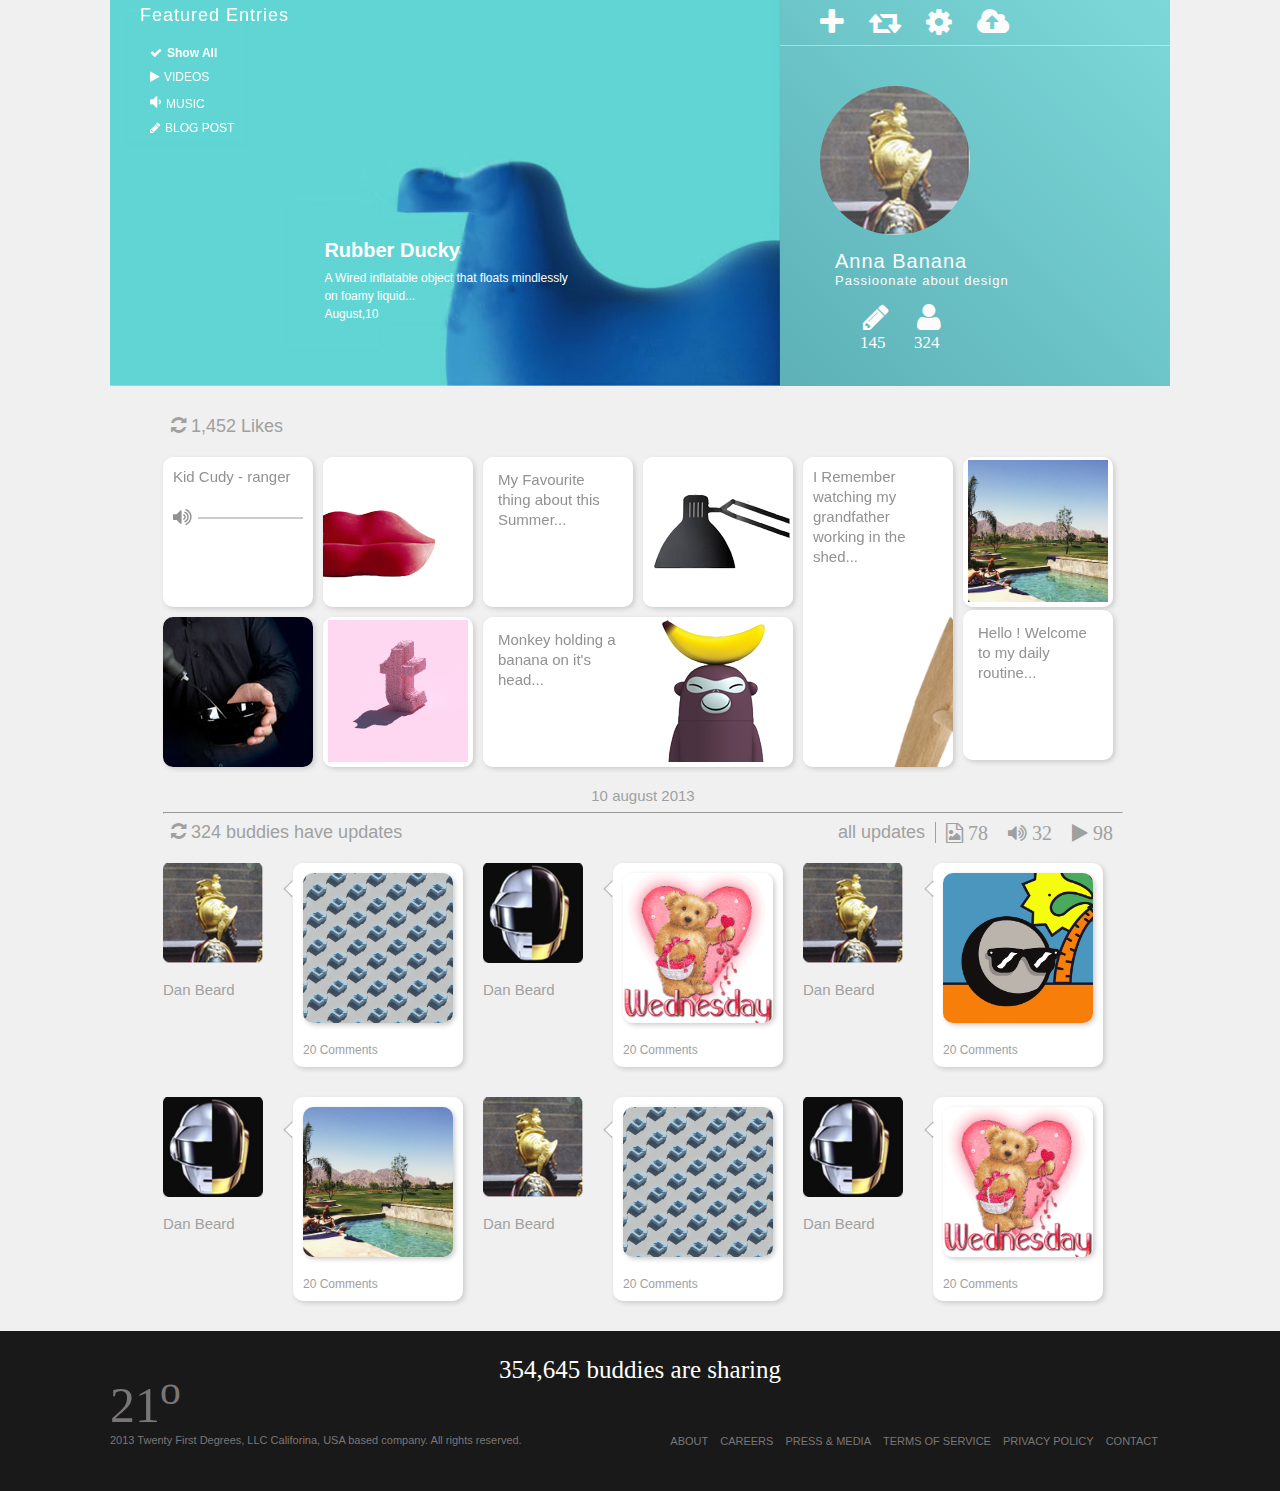
<file: index.html>
<!DOCTYPE html PUBLIC "-//W3C//DTD XHTML 1.0 Transitional//EN" "http://www.w3.org/TR/xhtml1/DTD/xhtml1-transitional.dtd">
<html xmlns="http://www.w3.org/1999/xhtml">
<head>
<meta http-equiv="Content-Type" content="text/html; charset=utf-8" />
<title>21-Degrees-bigger2</title>
<link rel="stylesheet" href="css/flexslider.css" type="text/css" />
<!-- STYLES -->
<link rel="stylesheet" type="text/css" href="css/flexslider.css" media="screen" />
<link rel="stylesheet" type="text/css" href="css/style1.css" />
<link rel="stylesheet" type="text/css" href="css/960.css" />
<link rel="stylesheet" type="text/css" href="css/1000.css" media="only screen and (min-width: 768px) and (max-width: 1000px)" />
<link rel="stylesheet" type="text/css" href="css/767.css" media="only screen and (min-width: 480px) and (max-width: 767px)" />
<link rel="stylesheet" type="text/css" href="css/479.css" media="only screen and (min-width: 200px) and (max-width: 479px)" />
<link href='http://fonts.googleapis.com/css?family=Merriweather+Sans:400,300,700,800' rel='stylesheet' type='text/css'>
<link rel="stylesheet" type="text/css" href="css/font-awesome.css" />
<link rel="stylesheet" type="text/css" href="css/font-awesome.min.css" />
<!--[if lt IE 9]> <script type="text/javascript" src="js/customM.js"></script> <![endif]-->
<style type="text/css">
@charset "UTF-8";
[ng\:cloak], [ng-cloak], [data-ng-cloak], [x-ng-cloak], .ng-cloak, .x-ng-cloak, .ng-hide {
display:none !important;
}
ng\:form {
	display:block;
}
.ng-animate-block-transitions {
	transition:0s all!important;
	-webkit-transition:0s all!important;
}
</style>
<link rel="stylesheet" media="screen" href="grid/css/archive.css?_v=07929421cab231b7c29f983eda4238ab">
<script src="grid/js/rapid-3.18.1.js"></script>
<script src="grid/js/quant.js"></script>
<script src="grid/js/index.js"></script>
<script src="grid/js/polyfills.js"></script>
<script src="grid/js/archive.js"></script>
<script>
            var l10n_str = l10n_str || {},
            just_clicked_browse_months = false,
            is_mobile = RegExp(" Mobile/").test(navigator.userAgent);
        </script>
<!--[if lt IE 9]><script>
              document.createElement('header');
              document.createElement('nav');
              document.createElement('section');
              document.createElement('article');
              document.createElement('aside');
              document.createElement('footer');
           </script><![endif]-->
<script src="grid/js/opt_content.js"></script>
<link rel="stylesheet" href="grid/css/main.css?v=13.1.4.93">
<style type="text/css">
.foforever {
	display:block!important;
}
</style>
<style type="text/css">
.foforever {
	display:block!important;
}
</style>
<style type="text/css">
.n37solr {
	display:inline !important;
	list-style:none;
	text-align:left;
	float:none;
	padding:0;
	margin:0;
	border:1px solid transparent;
	border-bottom:1px solid;
	text-decoration:underline;
	color:#009900 !important;
	font-weight:normal;
	cursor:pointer;
}
</style>
<style type="text/css">
.r6q6xe {
	padding:0 !important;
	margin:0 !important;
	display:block;
	xwidth:400px;
	xheight:200px;
	z-index:2000000000;
	text-decoration:none !important;
}
</style>
</head>
<body>
<!--- Body Wrapper Start --->
<div class="bodywrapper">
  <div class="controller">
    <section id="slider">
      <div class="container">
        <div class="main-slider">
          <div class="badg">
            <p>Featured Entries</p>
            <ul>
              <li><i class="fa fa-check"></i><strong>Show All</strong></li>
              <li><i class="fa fa-play"></i>VIDEOS</li>
              <li><i class="fa fa-volume-down"></i>MUSIC</li>
              <li><i class="fa fa-pencil"></i>BLOG POST</li>
            </ul>
          </div>
          <div class="flexslider">
            <ul class="slides">
              <li> <img src="images/banner1.jpg"/>
                <p class="flex-caption"><strong>Rubber Ducky</strong> A Wired inflatable object that floats mindlessly on foamy liquid...<br />
                  <span>August,10</span> </p>
              </li>
              <li> <img src="images/banner2.jpg" />
                <p class="flex-caption"><strong>Rubber Ducky</strong> A Wired inflatable object that floats mindlessly on foamy liquid...<br />
                  <span>August,10</span> </p>
              </li>
              <li> <img src="images/banner1.jpg" />
                <p class="flex-caption"><strong>Rubber Ducky</strong> A Wired inflatable object that floats mindlessly on foamy solid...<br />
                  <span>August,10</span> </p>
              </li>
            </ul>
          </div>
        </div>
        <div class="slider2">
          <ul>
            <li><i class="fa fa-plus"></i></li>
            <li><i class="fa fa-retweet"></i></li>
            <li><i class="fa fa-cog"></i></li>
            <li><i class="fa fa-cloud-upload"></i></li>
          </ul>
          <div class="clear"></div>
          <div class="line"></div>
          <div class="profile_desc"> <img src="images/profile_pic1.jpg" />
            <p>Anna Banana <span>Passioonate about design</span></p>
            <ul>
              <li><i class="fa fa-pencil"></i><span>145</span></li>
              <li><i class="fa fa-user"></i><span>324</span></li>
            </ul>
          </div>
        </div>
      </div>
    </section>
    <div id="content" class="l-content">
      <!-- START CONTENT -->
      <header class="heading" style="">
        <h3 class="post_count"><i class="fa fa-refresh"></i>1,452 Likes</h3>
      </header>
      <section id="posts_201407" class="posts masonry" style="position: relative;">
        <div class="post post_micro is_photo has_hover">
          <div class="post_content" style="height:150px">
            <div class="post_content_inner">
              <p>Kid Cudy - ranger</p>
              <p><i class="fa fa-volume-up audio"></i><div class="audio_line"></div></p>
            </div>
          </div>
          <div class="post_glass post_micro_glass"><a target="_blank" class="hover" title="" href="#">
            <div class="hover_inner">
            	<span class="post_date"><i class="fa fa-heart fill_color"></i><strong>145</strong></span>
            </div>
            <div class="edit_del">
                <div class="edit"><i class="fa fa-pencil"></i></div>
                <div class="delete"><i class="fa fa-trash-o"></i></div>
            </div>
            <div class="hover_tags">
            	<span class="tags">18 Comments</span>
            </div>
            </a></div>
        </div>
        
        
        <div class="post post_micro is_photo has_hover" style="top: 10px; background:#fff">
          <div class="post_content">
            <div class="post_content_inner">
              <div class="post_thumbnail_container has_imageurl" style="height: 150px; width: 150px; background-image: url(images/5.jpg);" data-imageurl="images/5.jpg"></div>
            </div>
          </div>
          <div class="post_glass post_micro_glass"><a target="_blank" class="hover" title="" href="#">
            <div class="hover_inner">
            	<span class="post_date"><i class="fa fa-heart fill_color"></i><strong>145</strong></span>
            </div>
            <div class="edit_del">
                <div class="edit"><i class="fa fa-pencil"></i></div>
                <div class="delete"><i class="fa fa-trash-o"></i></div>
            </div>
            <div class="hover_tags">
            	<span class="tags">18 Comments</span>
            </div>
            </a></div>
        </div>
        
        
        <div class="post post_micro is_photo has_hover" data-is-animated="1" style="position: absolute; top: 0px; left: 160px;">
          <div class="post_content">
            <div class="post_content_inner">
              <div class="post_thumbnail_container has_imageurl" style="height: 150px; width: 150px; background-image: url(images/2.png);" data-imageurl="images/2.png"></div>
            </div>
          </div>
          <div class="post_glass post_micro_glass"><a target="_blank" class="hover" title="" href="#">
            <div class="hover_inner"><span class="post_date"><i class="fa fa-heart-o"></i><strong>231</strong></span></div>
            <div class="edit_del">
                <div class="edit"><i class="fa fa-pencil"></i></div>
                <div class="delete"><i class="fa fa-trash-o"></i></div>
            </div>
            <div class="hover_tags">
            	<span class="tags">ADD COMMENT</span>
            </div>
            </a></div>
        </div>
        
        
        <div class="post post_micro has_hover" style="position: absolute; top: 0px; left: 320px;">
          <div class="post_content">
            <div class="post_content_inner">
              <p>My Favourite thing about this Summer...</p>
            </div>
          </div>
          <div class="post_glass post_micro_glass"><a target="_blank" class="hover" title="" href="#">
            <div class="hover_inner"><span class="post_date"><i class="fa fa-heart fill_color"></i><strong><i class="fa fa-plus"></i></strong></span></div>
            <div class="edit_del">
                <div class="edit"><i class="fa fa-pencil"></i></div>
                <div class="delete"><i class="fa fa-trash-o"></i></div>
            </div>
            <div class="hover_tags">
            	<span class="tags">18 Comments</span>
            </div>
            </a></div>
        </div>
        
        
        <div class="post post_micro is_photo has_hover" style="position: absolute; top: 0px; left: 480px;">
          <div class="post_content">
            <div class="post_content_inner">
              <div class="post_thumbnail_container has_imageurl" style="height: 150px; width: 150px; background-image: url(images/7.png);" data-imageurl="images/7.png"></div>
            </div>
          </div>
          <div class="post_glass post_micro_glass"><a target="_blank" class="hover" title="" href="#">
            <div class="hover_inner"><span class="post_date"><i class="fa fa-heart fill_color"></i><strong>145</strong></span></div>
            <div class="edit_del">
                <div class="edit"><i class="fa fa-pencil"></i></div>
                <div class="delete"><i class="fa fa-trash-o"></i></div>
            </div>
            <div class="hover_tags">
            	<span class="tags">18 Comments</span>
            </div>
            </a></div>
        </div>
        
        
        <div class="post post_micro is_photo has_hover" style="position: absolute; top: 0px; left: 640px; height:310px; background:#fff">
          <div class="post_content">
            <div class="post_content_inner">
              <p>
              	I Remember watching my grandfather working in the shed...
              </p>
              <div class="post_thumbnail_container has_imageurl" style="height: 150px; width: 150px; margin-top:40px; background-image: url(images/4.png);" data-imageurl="images/4.png"></div>
            </div>
          </div>
          <div class="post_glass post_micro_glass"><a target="_blank" class="hover" title="" href="#">
            <div class="hover_inner"><span class="post_date"><i class="fa fa-heart-o"></i><strong><i class="fa fa-plus"></i></strong></span></div>
            <div class="edit_del">
                <div class="edit"><i class="fa fa-pencil"></i></div>
                <div class="delete"><i class="fa fa-trash-o"></i></div>
            </div>
            <div class="hover_tags">
            	<span class="tags">18 Comments</span>
            </div>
            </a></div>
        </div>
        
        
        <div class="post post_micro has_hover" style="position: absolute; top: 0px; left: 800px;">
          <div class="post_content">
            <div class="post_content_inner">
              <div class="post_thumbnail_container has_imageurl" style="height: 150px; width: 150px; background-image: url(images/4.jpg);" data-imageurl="images/4.jpg"></div>
            </div>
          </div>
          <div class="post_glass post_micro_glass"><a target="_blank" class="hover" title="" href="#">
            <div class="hover_inner"><span class="post_date"><i class="fa fa-heart-o"></i><strong>52</strong></span></div>
            <div class="edit_del">
                <div class="edit"><i class="fa fa-pencil"></i></div>
                <div class="delete"><i class="fa fa-trash-o"></i></div>
            </div>
            <div class="hover_tags">
            	<span class="tags">ADD COMMENT</span>
            </div>
            </a></div>
        </div>
        
        
        <div class="post post_micro has_hover" style="position: absolute; top: 153px; left: 800px;">
          <div class="post_content">
            <div class="post_content_inner">
             <p>
             	Hello ! Welcome to my daily routine...
             </p>
            </div>
          </div>
          <div class="post_glass post_micro_glass"><a target="_blank" class="hover" title="" href="#">
            <div class="hover_inner"><span class="post_date"><i class="fa fa-heart fill_color"></i><strong>94</strong></span></div>
            <div class="edit_del">
                <div class="edit"><i class="fa fa-pencil"></i></div>
                <div class="delete"><i class="fa fa-trash-o"></i></div>
            </div>
            <div class="hover_tags">
            	<span class="tags">18 Comments</span>
            </div>
            </a></div>
        </div>
        
        
        <div class="post post_micro has_hover" style="position: absolute; top: 160px; left: 160px;">
          <div class="post_content">
            <div class="post_content_inner">
              <div class="post_thumbnail_container has_imageurl" style="height: 149px; width: 150px; background-image: url(images/5.gif);" data-imageurl="images/5.gif"></div>
            </div>
          </div>
          <div class="post_glass post_micro_glass"><a target="_blank" class="hover" title="" href="#">
            <div class="hover_inner"><span class="post_date"><i class="fa fa-heart-o"></i><strong>158</strong></span></div>
            <div class="edit_del">
                <div class="edit"><i class="fa fa-pencil"></i></div>
                <div class="delete"><i class="fa fa-trash-o"></i></div>
            </div>
            <div class="hover_tags">
            	<span class="tags">ADD COMMENT</span>
            </div>
            </a></div>
        </div>
        
        
        <div class="post post_micro has_hover" style="position: absolute; top: 160px; left: 320px; width:310px">
          <div class="post_content">
            <div class="post_content_inner">
            	<p class="text">
                	Monkey holding a banana on it's head...
                </p>
              <div class="post_thumbnail_container has_imageurl" style="height: 150px; width: 150px; float:right; background-image: url(images/6.png);" data-imageurl="images/6.png"></div>
            </div>
          </div>
          <div class="post_glass post_micro_glass"><a target="_blank" class="hover" title="" href="#">
            <div class="hover_inner"><span class="post_date"><i class="fa fa-heart-o"></i><strong>78</strong></span></div>
            <div class="edit_del1">
                <div class="edit1"><i class="fa fa-pencil"></i></div>
                <div class="delete1"><i class="fa fa-trash-o"></i></div>
            </div>
            <div class="hover_tags">
            	<span class="tags">18 Comments</span>
            </div>
            </a></div>
        </div>
        
      </section>
      
      <!----------------  Section Ends  ------------------->
      
      <header class="heading">
        <p>10 august 2013</p>
        <hr />
        <div>
          <h3 class="post_count"><i class="fa fa-refresh"></i>324 buddies have updates</h3>
          <span class="video"><i class="fa fa-play"></i>98</span> <span class="voice"><i class="fa fa-volume-up"></i>32</span> <span class="noofimages"><i class="fa fa-file-image-o"></i>78</span> <span class="upadate">all updates</span> </div>
      </header>
      <section id="posts_201407" class="posts masonry" style="position: relative; height: 320px;">
        <div>
          <div class="profile_pic"> <img src="images/profile_pic1.jpg" /><br />
            <br />
            <span>Dan Beard</span> </div>
          <div class="leftarrow"></div>
          <div class="month_div">
            <div class="post post_micro is_photo has_hover">
              <div class="post_content">
                <div class="post_content_inner">
                  <div class="post_thumbnail_container has_imageurl" style="height: 150px; width: 150px; background-image: url(images/3.gif);" data-imageurl="images/3.gif"></div>
                </div>
              </div>
              <div class="post_glass post_micro_glass"><a target="_blank" class="hover" title="" href="#">
                <div class="hover_inner"><span class="post_date"><i class="fa fa-heart-o"></i><strong>45</strong></span></div>
                <div class="hover_tags"></div>
                </a></div>
            </div>
          			<p class="comment">20 Comments</p>
          </div>
        </div>
        <div>
        
        
          <div class="profile_pic"> <img src="images/profile_pic2.jpg" /><br />
            <br />
            <span>Dan Beard</span> </div>
            <div class="leftarrow1"></div>
          <div class="month_div">
            <div class="post post_micro is_photo has_hover">
              <div class="post_content">
                <div class="post_content_inner">
                  <div class="post_thumbnail_container has_imageurl" style="height: 150px; width: 150px; background-image: url(images/2.gif);" data-imageurl="images/2.gif"></div>
                </div>
              </div>
              <div class="post_glass post_micro_glass"><a target="_blank" class="hover" title="" href="#">
                <div class="hover_inner"><span class="post_date"><i class="fa fa-heart-o"></i><strong>45</strong></span></div>
                <div class="hover_tags"></div>
                </a></div>
            </div>
            	<p class="comment">20 Comments</p>
          </div>
        </div>
        <div>
        
        
          <div class="profile_pic"> <img src="images/profile_pic1.jpg" /><br />
            <br />
            <span>Dan Beard</span> </div>
            <div class="leftarrow2"></div>
          <div class="month_div">
            <div class="post post_micro is_photo has_hover">
              <div class="post_content">
                <div class="post_content_inner">
                  <div class="post_thumbnail_container has_imageurl" style="height: 150px; width: 150px; background-image: url(images/4.gif);" data-imageurl="images/4.gif"></div>
                </div>
              </div>
              <div class="post_glass post_micro_glass"><a target="_blank" class="hover" title="" href="#">
                <div class="hover_inner"><span class="post_date"><i class="fa fa-heart-o"></i><strong>45</strong></span></div>
                <div class="hover_tags"></div>
                </a></div>
            </div>
            	<p class="comment">20 Comments</p>
          </div>
        </div>
        <div>
        
        
          <div class="profile_pic"> <img src="images/profile_pic2.jpg" /><br />
            <br />
            <span>Dan Beard</span> </div>
            <div class="leftarrow3"></div>
          <div class="month_div">
            <div class="post post_micro is_photo has_hover">
              <div class="post_content">
                <div class="post_content_inner">
                  <div class="post_thumbnail_container has_imageurl" style="height: 150px; width: 150px; background-image: url(images/4.jpg);" data-imageurl="images/4.jpg"></div>
                </div>
              </div>
              <div class="post_glass post_micro_glass"><a target="_blank" class="hover" title="" href="#">
                <div class="hover_inner"><span class="post_date"><i class="fa fa-heart-o"></i><strong>45</strong></span></div>
                <div class="hover_tags"></div>
                </a></div>
            </div>
            	<p class="comment">20 Comments</p>
          </div>
        </div>
        <div>
        
        
          <div class="profile_pic"> <img src="images/profile_pic1.jpg" /><br />
            <br />
            <span>Dan Beard</span> </div>
            <div class="leftarrow4"></div>
          <div class="month_div">
            <div class="post post_micro is_photo has_hover">
              <div class="post_content">
                <div class="post_content_inner">
                  <div class="post_thumbnail_container has_imageurl" style="height: 150px; width: 150px; background-image: url(images/3.gif);" data-imageurl="images/3.gif"></div>
                </div>
              </div>
              <div class="post_glass post_micro_glass"><a target="_blank" class="hover" title="" href="#">
                <div class="hover_inner"><span class="post_date"><i class="fa fa-heart-o"></i><strong>45</strong></span></div>
                <div class="hover_tags"></div>
                </a></div>
            </div>
            	<p class="comment">20 Comments</p>
          </div>
        </div>
        <div>
        
        
          <div class="profile_pic"> <img src="images/profile_pic2.jpg" /><br />
            <br />
            <span>Dan Beard</span> </div>
            <div class="leftarrow5"></div>
          <div class="month_div">
            <div class="post post_micro is_photo has_hover">
              <div class="post_content">
                <div class="post_content_inner">
                  <div class="post_thumbnail_container has_imageurl" style="height: 150px; width: 150px; background-image: url(images/2.gif);" data-imageurl="images/2.gif"></div>
                </div>
              </div>
              <div class="post_glass post_micro_glass"><a target="_blank" class="hover" title="" href="#">
                <div class="hover_inner"><span class="post_date"><i class="fa fa-heart-o"></i><strong>45</strong></span></div>
                <div class="hover_tags"></div>
                </a></div>
            </div>
            	<p class="comment">20 Comments</p>
            </div>
          </div>
        </div>
       
      </section>
    </div>
  </div>
  <div class="clear"></div>
  <div class="footerWrapper">
    <div class="footer_top">
      <div class="controller">
        <div class="close"> <i class="fa fa-times-circle close_div"></i> </div>
        <h1>354,645 buddies are sharing</h1>
        <div class="button">
          <input type="button" class="login" value="Log in" />
          <input type="button" class="signup" value="Sign Up" />
        </div>
        <script src="http://code.jquery.com/jquery-1.10.2.js"></script>
        <script type="text/javascript">
		 	$(".close").hide();
			$(".button").hide();
		 	$( ".footer_top h1" ).mouseenter(function() {
				$(".footer_top").animate({
					marginTop: "-110px"
				 });
				$(".footer_top").css({"background":"#191919","opacity":"0.9","height":"150px"});
				$(".close").show();
				console.log('show');
				$(".button").show();
				$(".close_div").click(function(){
					setTimeout(function(){
					$(".footer_top").animate({
						marginTop:"10px"
					 });
					console.log('hide');
					$(".close").hide();
					$(".button").hide();
					setTimeout(function(){$(".footer_top").css({"background":"none","height":"55px"});},900);
					},700);
				});
			});
		 </script>
      </div>
    </div>
    <div class="footer_bottem">
      <div class="controller">
        <div class="leftside"> <span>21<sup>o</sup></span>
          <p> 2013 Twenty First Degrees, LLC Califorina, USA based company. All rights reserved. </p>
        </div>
        <div class="rightside">
          <ul>
            <li><a href="#">ABOUT</a></li>
            <li><a href="#">CAREERS</a></li>
            <li><a href="#">PRESS & MEDIA</a></li>
            <li><a href="#">TERMS OF SERVICE</a></li>
            <li><a href="#">PRIVACY POLICY</a></li>
            <li><a href="#">CONTACT</a></li>
          </ul>
        </div>
      </div>
    </div>
  </div>
</div>
<!--- Body Wraper Ends --->
<!-- SCRIPTS -->
<script type="text/javascript" src="js/jquery.js"></script>
<script type="text/javascript" src="js/superfish.js"></script>
<script type="text/javascript" src="js/flexslider-min.js"></script>
<!--[if lt IE 9]> <script type="text/javascript" src="js/html5.js"></script> <![endif]-->
<script type="text/javascript" src="js/mypassion.js"></script>
</body>
</html>
</file>
<file: css/style1.css>
@charset "utf-8";
/*	Copyright 2013. MyPassion.
	Template Version 1.0.0
/*

/**************************************************/
/*	LIST OF SECTION :
		
		1)  HEADER & NAV
		2)  SLIDER
		3)  CONTENT
			a) COMMENTS
			b) PAGER
			c) ELEMENTS
			
		4)  SIDEBAR
			a) TWITTER
			b) FLICKR
			
		5)  FOOTER

/**************************************************/
body{
	background:#F0F0F0;
	background-size:cover;
}
.body-wrapper{
	width:100%;
	margin:0;
	padding:0;
	float:left;
	z-index:9999;
	position:relative;
	height:auto;
	min-height:100%;
}
.controller{
	width:1060px;
	margin:0 auto;
	/*min-height:100%;*/
}
.controller2{
	width:100%;
	float:left;
	background:#FFF;
	min-height:100%;
}
/*------------------------------------------------------------------*/ 
/*	SLIDER
/*------------------------------------------------------------------*/
#slider{
	float:left;
	clear:both;
	width:100%;
	margin-bottom:30px;
}
.main-slider{
	width:670px;
	margin:0 0px 0 0px;
	height:auto;
	float:left;
}
.slider2{
	float: left;
	width: 390px;
	height: 386px;
	margin: 0;
	position: relative;
	background: #60d4d4;
	background-image: linear-gradient(45deg, #39A2AA, #60d4d4);
	opacity: 0.8;
}
.slider2 ul
{
	margin-top:6px;
}
.slider2 ul li
{
	color:#fff;
	list-style-type:none;
	float:left;
	font-size:30px;
	padding:0 20px 0 0;
	font-weight:lighter;
}
.clear
{
	clear:both;
}
.line
{
	border-bottom:1px solid rgba(255, 255, 255, 0.43);
	margin-top: 5px;
}
.slider2 img{
	max-width:100%;
}
.profile_desc
{
	width: 60%;
	margin: 40px;
}
.profile_desc img
{
	border-radius:50%;
}
.profile_desc p
{
	display:block;
	color:#fff;
	font-size:20px;
	font-family:Verdana, Geneva, sans-serif;
	letter-spacing:1px;
	margin:15px;
}
.profile_desc p span
{
	font-size:13px;
	display: block;
	font-family:Verdana, Geneva, sans-serif;
}
.profile_desc ul li
{
	float:left;
}
.profile_desc ul li span
{
	display:block;
	font-size:17px;
}
.profile_desc ul li i
{
	margin-left:3px;
}
.caption {
    background: url(../images/pixel.png) repeat;
    bottom: 0;
    color: #FFFFFF;
    font-size: 14px;
    left: 0;
    line-height: 18px;
    padding: 10px;
    position: absolute;
    text-align: center;
    text-shadow: 0 -1px 0 rgba(0, 0, 0, 0.3);
    width: 100%;
	text-align:left;
	font-size:12px;
	-webkit-box-sizing: border-box; /* Safari/Chrome, other WebKit */
	-moz-box-sizing: border-box;    /* Firefox, other Gecko */
	box-sizing: border-box;         /* Opera/IE 8+ */
}
p.caption{
	margin-bottom:5px;
	color:#ddd;
}
p.caption a{
	font-size:14px;
	color:#fff;
	margin-bottom:10px;
	display:block;
}
p.caption a:hover{
	text-decoration:underline;
}
.slider3 p.caption a{
	font-size:12px;
	margin-bottom:0;
}
.badg{
	position:absolute;
	float:left;
	/*background:#ea4748;*/
	z-index:3;
	top:0;
	padding:5px 30px;
}
.badg p{
	margin:0;
}
.badg p{
	color:#FFF;
	letter-spacing:1px;
	font-size:18px;
	font-family:Verdana, Geneva, sans-serif;
}
.badg ul
{
	padding-left:0px;
}
.badg ul li
{
	list-style-type:none;
	color:#fff;
	font-family:Verdana, Geneva, sans-serif;
	font-size:12px;
	margin: 10px;
}
.badg ul li i.fa-volume-down
{
	font-size:17px;
}
/*------------------------------------------------------------------*/ 
/*	CONTENT
/*------------------------------------------------------------------*/
#content{
	float:left;
	clear:both;
	width:100%;
}
.main-content{
	float:left;
	width:640px;
	margin-bottom:20px;
}
/*------------------------------------------------------------------*/ 
/*	FOOTER
/*------------------------------------------------------------------*/
.footer_top
{
	
	width:100%;
	height:55px;
	position: absolute;
	margin-top: 10px;
}
.close
{
	float:right;
	margin-top: -15px;
}
.close .close_div
{
	cursor:pointer;
}
.close i
{
	font-size:30px;
}
.footer_top h1
{
	font-size:25px;
	font-weight:lighter;
	text-align: center;
	margin-top: 15px;
}
.button
{
	text-align:center;
	margin-top: 30px;
}
.login
{
	background:#797979;
	border:none;
	padding: 10px 10px 10px 10px;
	color: #fff;
	border-radius:3px;
	width: 150px;
	font-size: 20px;
}
.signup
{
	background:#75D9D9;
	border:none;
	padding: 10px;
	color: #fff;
	border-radius:3px;
	width: 150px;
	font-size: 20px;
}
.footer_bottem
{
	background:#191919;
	width:100%;
	height:160px;
	z-index: 9999;
}
.leftside
{
	width: 47%;
	float: left;
	padding-top: 35px;
}
.leftside span
{
	font-size:50px;
	color:#797676;
}
.leftside p
{
	margin:0px !important;
	color:#797676;
	font-size: 11px;
	font-family:Verdana, Geneva, sans-serif;
}
.rightside
{
	padding-top:100px;
	float: right;
}
.rightside ul
{
	margin:0;
	padding:0;
}
.rightside ul li 
{
	list-style-type:none;
	float:left;
	padding: 0 12px 0 0;
}
.rightside ul li a
{
	font-size:11px;
	color:#797676;
	font-family:Verdana, Geneva, sans-serif;
}
.rightside ul li a:hover
{
	color:#fff;
}
</file>
<file: css/960.css>
/*
* 	960 version - 1.0
* 	Copyright 2012, MyPassion
* 	09/29/2012
*/
	
/* ---------------------------------------------------------------------- */
/*  Custom  960 Grid System
/* ---------------------------------------------------------------------- */
	.container{
		width:1060px;
		margin:0 auto;
		clear:both;
		display:block;
		position:relative;
	}
	h1 { font-size: 24px; }
	h2 { font-size: 22px; }
	h3 { font-size: 20px; }
	h4 { font-size: 18px; }
	h5 { font-size: 16px; }
	h6 { font-size: 14px; }

@media only screen and (min-width: 960px) and (max-width: 1060px) {
	
	.controller 			{ width:100%; }
	.container              { width:960px; }
	
} 


/* ------------------------------------------- */
/*  Responsive Grid :
/*
/*  1. Tablet
/*  2. Mobile Portrait
/*  3. Mobile Landscape
/* ------------------------------------------- */
 
/*------------------------------------------------------------------*/ 
/*	1) Note: Design for a width of 768 px
/*------------------------------------------------------------------*/
@media only screen and (min-width: 768px) and (max-width: 1000px) {
    .controller 			{ width:100%; }
	.container              { width:768px; margin:0 auto; }
}


/*------------------------------------------------------------------*/ 
/*	2) Note: Design for a width of 480 px
/*------------------------------------------------------------------*/
@media only screen and (min-width: 480px) and (max-width: 767px) {
    
	.controller 			{ width:100%; }
	.container              { width:420px; margin:0 auto; }
}

/*------------------------------------------------------------------*/ 
/*	3) Note: Design for a width of 320 px
/*------------------------------------------------------------------*/
@media only screen and (min-width: 200px) and (max-width: 479px){
    .controller 			{ width:100%; }
	.container              { width:300px; margin:0 auto; }
}
</file>
<file: css/1000.css>
/*------------------------------------------------------------------*/ 
/*	 Note: Design for a width of 768 px
/*------------------------------------------------------------------*/
@media only screen and (min-width: 768px) and (max-width: 1000px) {
/*------------------------------------------------------------------*/ 
/*	 Slider
/*------------------------------------------------------------------*/
.main-slider {
	width:748px;
}
.slider2{
	display:block;
}

/*------------------------------------------------------------------*/ 
/*	3) Content
/*------------------------------------------------------------------*/
.main-content{
	width:512px;
}
}
</file>
<file: css/767.css>
/*------------------------------------------------------------------*/ 
/*	2) Note: Design for a width of 480 px
/*------------------------------------------------------------------*/
@media only screen and (min-width: 480px) and (max-width: 767px) {
/*------------------------------------------------------------------*/ 
/*	 Slider
/*------------------------------------------------------------------*/
.main-slider {
	width:400px;
}
.slider2{
	display:block;
}
/*------------------------------------------------------------------*/ 
/*	Content
/*------------------------------------------------------------------*/
.main-content{
	width:100%;
}
/*------------------------------------------------------------------*/ 
/*	3) Comments
/*------------------------------------------------------------------*/
}
</file>
<file: css/479.css>
/*------------------------------------------------------------------*/ 
/*	3) Note: Design for a width of 320 px
/*------------------------------------------------------------------*/
@media only screen and (min-width: 200px) and (max-width: 479px){

/*------------------------------------------------------------------*/ 
/*	Slider
/*------------------------------------------------------------------*/
.main-slider {
	width:300px;
	margin:0;
}
.slider2{
	display:block;
}
/*------------------------------------------------------------------*/ 
/*	3) Content
/*------------------------------------------------------------------*/
.main-content{
	width:100%;
}
}
</file>
<file: grid/css/archive.css>
@charset "utf-8";
/* CSS Document */

@font-face {
font-family:'Gibson';
src:url('/fonts/gibson/Gibson-Light-webfont.eot?3');
src:url('/fonts/gibson/Gibson-Light-webfont.eot?3?#iefix') format('embedded-opentype'), url('/fonts/gibson/Gibson-Light-webfont.woff?3') format('woff'), url('/fonts/gibson/Gibson-Light-webfont.ttf?3') format('truetype'), url('/fonts/gibson/Gibson-Light-webfont.svg?3#GibsonLightRegular') format('svg');
font-weight:100;
font-style:normal
}
@font-face {
font-family:'Gibson';
src:url('/fonts/gibson/Gibson-Regular-webfont.eot?3');
src:url('/fonts/gibson/Gibson-Regular-webfont.eot?3?#iefix') format('embedded-opentype'), url('/fonts/gibson/Gibson-Regular-webfont.woff?3') format('woff'), url('/fonts/gibson/Gibson-Regular-webfont.ttf?3') format('truetype'), url('/fonts/gibson/Gibson-Regular-webfont.svg?3#GibsonRegular') format('svg');
font-weight:400;
font-style:normal
}
@font-face {
font-family:'Gibson';
src:url('/fonts/gibson/Gibson-SemiBold-webfont.eot?3');
src:url('/fonts/gibson/Gibson-SemiBold-webfont.eot?3?#iefix') format('embedded-opentype'), url('/fonts/gibson/Gibson-SemiBold-webfont.woff?3') format('woff'), url('/fonts/gibson/Gibson-SemiBold-webfont.ttf?3') format('truetype'), url('/fonts/gibson/Gibson-SemiBold-webfont.svg?3#GibsonLightBold') format('svg');
font-weight:700;
font-style:normal
}
@font-face {
font-family:'Gibson';
src:url('/fonts/gibson/Gibson-Bold-webfont.eot?3');
src:url('/fonts/gibson/Gibson-Bold-webfont.eot?3?#iefix') format('embedded-opentype'), url('/fonts/gibson/Gibson-Bold-webfont.woff?3') format('woff'), url('/fonts/gibson/Gibson-Bold-webfont.ttf?3') format('truetype'), url('/fonts/gibson/Gibson-Bold-webfont.svg?3#GibsonBold') format('svg');
font-weight:900;
font-style:normal
}
@font-face {
font-family:'Gibson';
src:url('/fonts/gibson/Gibson-LightItalic-webfont.eot?3');
src:url('/fonts/gibson/Gibson-LightItalic-webfont.eot?3?#iefix') format('embedded-opentype'), url('/fonts/gibson/Gibson-LightItalic-webfont.woff?3') format('woff'), url('/fonts/gibson/Gibson-LightItalic-webfont.ttf?3') format('truetype'), url('/fonts/gibson/Gibson-LightItalic-webfont.svg?3#GibsonLightItalic') format('svg');
font-weight:100;
font-style:italic
}
@font-face {
font-family:'Gibson';
src:url('/fonts/gibson/Gibson-Italic-webfont.eot?3');
src:url('/fonts/gibson/Gibson-Italic-webfont.eot?3?#iefix') format('embedded-opentype'), url('/fonts/gibson/Gibson-Italic-webfont.woff?3') format('woff'), url('/fonts/gibson/Gibson-Italic-webfont.ttf?3') format('truetype'), url('/fonts/gibson/Gibson-Italic-webfont.svg?3#GibsonItalic') format('svg');
font-weight:400;
font-style:italic
}
@font-face {
font-family:'Gibson';
src:url('/fonts/gibson/Gibson-SemiBoldItalic-webfont.eot?3');
src:url('/fonts/gibson/Gibson-SemiBoldItalic-webfont.eot?3?#iefix') format('embedded-opentype'), url('/fonts/gibson/Gibson-SemiBoldItalic-webfont.woff?3') format('woff'), url('/fonts/gibson/Gibson-SemiBoldItalic-webfont.ttf?3') format('truetype'), url('/fonts/gibson/Gibson-SemiBoldItalic-webfont.svg?3#GibsonLightBoldItalic') format('svg');
font-weight:700;
font-style:italic
}
@font-face {
font-family:'Bold';
src:url('/fonts/gibson/Gibson-BoldItalic-webfont.eot?3');
src:url('/fonts/gibson/Gibson-BoldItalic-webfont.eot?3?#iefix') format('embedded-opentype'), url('/fonts/gibson/Gibson-BoldItalic-webfont.woff?3') format('woff'), url('/fonts/gibson/Gibson-BoldItalic-webfont.ttf?3') format('truetype'), url('/fonts/gibson/Gibson-BoldItalic-webfont.svg?3#GibsonBoldItalic') format('svg');
font-weight:900;
font-style:italic
}
.add_animation {
	-webkit-animation-fill-mode:both;
	-moz-animation-fill-mode:both;
	-ms-animation-fill-mode:both;
	-o-animation-fill-mode:both;
	animation-fill-mode:both;
-webkit-animation-duration:.35s;
-moz-animation-duration:.35s;
-ms-animation-duration:.35s;
-o-animation-duration:.35s;
animation-duration:.35s
}
.animated.hinge {
-webkit-animation-duration:.7s;
-moz-animation-duration:.7s;
-ms-animation-duration:.7s;
-o-animation-duration:.7s;
animation-duration:.7s
}
@-webkit-keyframes flipInX {
0% {
-webkit-transform:perspective(400px) rotateX(90deg);
opacity:0
}
40% {
-webkit-transform:perspective(400px) rotateX(-10deg)
}
70% {
-webkit-transform:perspective(400px) rotateX(10deg)
}
100% {
-webkit-transform:perspective(400px) rotateX(0deg);
opacity:1
}
}
@-moz-keyframes flipInX {
0% {
-moz-transform:perspective(400px) rotateX(90deg);
opacity:0
}
40% {
-moz-transform:perspective(400px) rotateX(-10deg)
}
70% {
-moz-transform:perspective(400px) rotateX(10deg)
}
100% {
-moz-transform:perspective(400px) rotateX(0deg);
opacity:1
}
}
@-o-keyframes flipInX {
0% {
-o-transform:perspective(400px) rotateX(90deg);
opacity:0
}
40% {
-o-transform:perspective(400px) rotateX(-10deg)
}
70% {
-o-transform:perspective(400px) rotateX(10deg)
}
100% {
-o-transform:perspective(400px) rotateX(0deg);
opacity:1
}
}
@keyframes flipInX {
0% {
transform:perspective(400px) rotateX(90deg);
opacity:0
}
40% {
transform:perspective(400px) rotateX(-10deg)
}
70% {
transform:perspective(400px) rotateX(10deg)
}
100% {
transform:perspective(400px) rotateX(0deg);
opacity:1
}
}
.flipInX {
	-webkit-backface-visibility:visible!important;
	-webkit-animation-name:flipInX;
	-moz-backface-visibility:visible!important;
	-moz-animation-name:flipInX;
	-o-backface-visibility:visible!important;
	-o-animation-name:flipInX;
	backface-visibility:visible!important;
	animation-name:flipInX
}
@-webkit-keyframes fadeIn {
0% {
opacity:0
}
100% {
opacity:1
}
}
@-moz-keyframes fadeIn {
0% {
opacity:0
}
100% {
opacity:1
}
}
@-o-keyframes fadeIn {
0% {
opacity:0
}
100% {
opacity:1
}
}
@keyframes fadeIn {
0% {
opacity:0
}
100% {
opacity:1
}
}
.fadeIn {
	-webkit-animation-name:fadeIn;
	-moz-animation-name:fadeIn;
	-o-animation-name:fadeIn;
	animation-name:fadeIn
}
@-webkit-keyframes fadeInDown {
0% {
opacity:0;
-webkit-transform:translateY(-20px)
}
100% {
opacity:1;
-webkit-transform:translateY(0)
}
}
@-moz-keyframes fadeInDown {
0% {
opacity:0;
-moz-transform:translateY(-20px)
}
100% {
opacity:1;
-moz-transform:translateY(0)
}
}
@-o-keyframes fadeInDown {
0% {
opacity:0;
-ms-transform:translateY(-20px)
}
100% {
opacity:1;
-ms-transform:translateY(0)
}
}
@keyframes fadeInDown {
0% {
opacity:0;
transform:translateY(-20px)
}
100% {
opacity:1;
transform:translateY(0)
}
}
.fadeInDown {
	-webkit-animation-name:fadeInDown;
	-moz-animation-name:fadeInDown;
	-o-animation-name:fadeInDown;
	animation-name:fadeInDown
}
@-webkit-keyframes fadeOut {
0% {
opacity:1
}
100% {
opacity:0
}
}
@-moz-keyframes fadeOut {
0% {
opacity:1
}
100% {
opacity:0
}
}
@-o-keyframes fadeOut {
0% {
opacity:1
}
100% {
opacity:0
}
}
@keyframes fadeOut {
0% {
opacity:1
}
100% {
opacity:0
}
}
.fadeOut {
	-webkit-animation-name:fadeOut;
	-moz-animation-name:fadeOut;
	-o-animation-name:fadeOut;
	animation-name:fadeOut
}
@keyframes pulse {
from {
opacity:.25
}
to {
	opacity:1
}
}
@-moz-keyframes pulse {
from {
opacity:.25
}
to {
	opacity:1
}
}
@-webkit-keyframes pulse {
from {
opacity:.25
}
to {
	opacity:1
}
}
@-o-keyframes pulse {
from {
opacity:.25
}
to {
	opacity:1
}
}
@-webkit-keyframes falloff {
0% {
opacity:1;
-webkit-transform:translateY(0) rotate(0deg)
}
100% {
opacity:0;
-webkit-transform:translateY(2000px) rotate(-25deg)
}
}
@-moz-keyframes falloff {
0% {
opacity:1;
-moz-transform:translateY(0) rotate(0deg)
}
100% {
opacity:0;
-moz-transform:translateY(2000px) rotate(-25deg)
}
}
@-ms-keyframes falloff {
0% {
opacity:1;
-ms-transform:translateY(0) rotate(0deg)
}
100% {
opacity:0;
-ms-transform:translateY(2000px) rotate(-25deg)
}
}
@-o-keyframes falloff {
0% {
opacity:1;
-o-transform:translateY(0) rotate(0deg)
}
100% {
opacity:0;
-o-transform:translateY(2000px) rotate(-25deg)
}
}
@keyframes falloff {
0% {
opacity:1;
transform:translateY(0) rotate(0deg)
}
100% {
opacity:0;
transform:translateY(2000px) rotate(-25deg)
}
}
@-webkit-keyframes shake {
0%, 100% {
-webkit-transform:translateX(0)
}
10%, 30%, 50%, 70%, 90% {
-webkit-transform:translateX(-10px)
}
20%, 40%, 60%, 80% {
-webkit-transform:translateX(10px)
}
}
@-moz-keyframes shake {
0%, 100% {
-moz-transform:translateX(0)
}
10%, 30%, 50%, 70%, 90% {
-moz-transform:translateX(-10px)
}
20%, 40%, 60%, 80% {
-moz-transform:translateX(10px)
}
}
@-ms-keyframes shake {
0%, 100% {
-ms-transform:translateX(0)
}
10%, 30%, 50%, 70%, 90% {
-ms-transform:translateX(-10px)
}
20%, 40%, 60%, 80% {
-ms-transform:translateX(10px)
}
}
@-o-keyframes shake {
0%, 100% {
-o-transform:translateX(0)
}
10%, 30%, 50%, 70%, 90% {
-o-transform:translateX(-10px)
}
20%, 40%, 60%, 80% {
-o-transform:translateX(10px)
}
}
@keyframes shake {
0%, 100% {
transform:translateX(0)
}
10%, 30%, 50%, 70%, 90% {
transform:translateX(-10px)
}
20%, 40%, 60%, 80% {
transform:translateX(10px)
}
}
@-webkit-keyframes bounce {
0%, 20%, 50%, 80%, 100% {
-webkit-transform:translateY(0)
}
40% {
-webkit-transform:translateY(-30px)
}
60% {
-webkit-transform:translateY(-15px)
}
}
@-moz-keyframes bounce {
0%, 20%, 50%, 80%, 100% {
-moz-transform:translateY(0)
}
40% {
-moz-transform:translateY(-30px)
}
60% {
-moz-transform:translateY(-15px)
}
}
@-ms-keyframes bounce {
0%, 20%, 50%, 80%, 100% {
-ms-transform:translateY(0)
}
40% {
-ms-transform:translateY(-30px)
}
60% {
-ms-transform:translateY(-15px)
}
}
@-o-keyframes bounce {
0%, 20%, 50%, 80%, 100% {
-o-transform:translateY(0)
}
40% {
-o-transform:translateY(-30px)
}
60% {
-o-transform:translateY(-15px)
}
}
@keyframes bounce {
0%, 20%, 50%, 80%, 100% {
transform:translateY(0)
}
40% {
transform:translateY(-30px)
}
60% {
transform:translateY(-15px)
}
}
@-webkit-keyframes poof {
0% {
-webkit-transform:scale(1)
}
80% {
opacity:0
}
100% {
opacity:0;
-webkit-transform:scale(2)
}
}
@-moz-keyframes poof {
0% {
-moz-transform:scale(1)
}
80% {
opacity:0
}
100% {
opacity:0;
-moz-transform:scale(2)
}
}
@-ms-keyframes poof {
0% {
-ms-transform:scale(1)
}
80% {
opacity:0
}
100% {
opacity:0;
-ms-transform:scale(2)
}
}
@-o-keyframes poof {
0% {
-o-transform:scale(1)
}
80% {
opacity:0
}
100% {
opacity:0;
-o-transform:scale(2)
}
}
@keyframes poof {
0% {
transform:scale(1)
}
80% {
opacity:0
}
100% {
opacity:0;
transform:scale(2)
}
}
@-webkit-keyframes rotate {
0% {
-webkit-transform:rotate(0deg)
}
100% {
-webkit-transform:rotate(-360deg)
}
}
@-moz-keyframes rotate {
0% {
-moz-transform:rotate(0deg)
}
100% {
-moz-transform:rotate(-360deg)
}
}
@-ms-keyframes rotate {
0% {
-ms-transform:rotate(0deg)
}
100% {
-ms-transform:rotate(-360deg)
}
}
@-o-keyframes rotate {
0% {
-o-transform:rotate(0deg)
}
100% {
-o-transform:rotate(-360deg)
}
}
@keyframes rotate {
0% {
transform:rotate(0deg)
}
100% {
transform:rotate(-360deg)
}
}
@-webkit-keyframes collapse_reblog_button {
80% {
width:24px;
margin-left:20px
}
100% {
width:0;
margin-left:0
}
}
@-moz-keyframes collapse_reblog_button {
80% {
width:24px;
margin-left:20px
}
100% {
width:0;
margin-left:0
}
}
@-ms-keyframes collapse_reblog_button {
80% {
width:24px;
margin-left:20px
}
100% {
width:0;
margin-left:0
}
}
@-o-keyframes collapse_reblog_button {
80% {
width:24px;
margin-left:20px
}
100% {
width:0;
margin-left:0
}
}
@keyframes collapse_reblog_button {
80% {
width:24px;
margin-left:20px
}
100% {
width:0;
margin-left:0
}
}
@-webkit-keyframes default-pulse {
0% {
opacity:1
}
100% {
opacity:.84
}
}
@-moz-keyframes default-pulse {
0% {
opacity:1
}
100% {
opacity:.84
}
}
@-o-keyframes default-pulse {
0% {
opacity:1
}
100% {
opacity:.84
}
}
@keyframes default-pulse {
0% {
opacity:1
}
100% {
opacity:.84
}
}
@-webkit-keyframes post_poof {
0% {
opacity:1;
-webkit-transform:scale(0.25)
}
25% {
opacity:1;
-webkit-transform:scale(0.75)
}
100% {
opacity:0;
-webkit-transform:scale(1)
}
}
@-moz-keyframes post_poof {
0% {
opacity:1;
-moz-transform:scale(0.25)
}
25% {
opacity:1;
-moz-transform:scale(0.75)
}
100% {
opacity:0;
-moz-transform:scale(1)
}
}
@-ms-keyframes post_poof {
0% {
opacity:1;
-ms-transform:scale(0.25)
}
25% {
opacity:1;
-ms-transform:scale(0.75)
}
100% {
opacity:0;
-ms-transform:scale(1)
}
}
@-o-keyframes post_poof {
0% {
opacity:1;
-o-transform:scale(0.25)
}
25% {
opacity:1;
-o-transform:scale(0.75)
}
100% {
opacity:0;
-o-transform:scale(1)
}
}
@keyframes post_poof {
0% {
opacity:1;
transform:scale(0.25)
}
25% {
opacity:1;
transform:scale(0.75)
}
100% {
opacity:0;
transform:scale(1)
}
}
@-webkit-keyframes like_poof {
0% {
opacity:1;
-webkit-transform:rotate(0deg)
}
25% {
opacity:1;
-webkit-transform:rotate(-20deg)
}
75% {
-webkit-transform:rotate(20deg)
}
100% {
margin-top:-80px;
opacity:0;
-webkit-transform:rotate(0deg)
}
}
@-moz-keyframes like_poof {
0% {
opacity:1;
-moz-transform:rotate(0deg)
}
25% {
opacity:1;
-moz-transform:rotate(-20deg)
}
75% {
-moz-transform:rotate(20deg)
}
100% {
margin-top:-80px;
opacity:0;
-moz-transform:rotate(0deg)
}
}
@-ms-keyframes like_poof {
0% {
opacity:1;
-ms-transform:rotate(0deg)
}
25% {
opacity:1;
-ms-transform:rotate(-20deg)
}
75% {
-ms-transform:rotate(20deg)
}
100% {
margin-top:-80px;
opacity:0;
-ms-transform:rotate(0deg)
}
}
@-o-keyframes like_poof {
0% {
opacity:1;
-o-transform:rotate(0deg)
}
25% {
opacity:1;
-o-transform:rotate(-20deg)
}
75% {
-o-transform:rotate(20deg)
}
100% {
margin-top:-80px;
opacity:0;
-o-transform:rotate(0deg)
}
}
@keyframes like_poof {
0% {
opacity:1;
transform:rotate(0deg)
}
25% {
opacity:1;
transform:rotate(-20deg)
}
75% {
transform:rotate(20deg)
}
100% {
margin-top:-80px;
opacity:0;
transform:rotate(0deg)
}
}
@-webkit-keyframes unlike_heartbreak_left {
0% {
opacity:1;
margin-top:-36px;
-webkit-transform:rotate(0deg)
}
30% {
opacity:1;
margin-top:-36px
}
80% {
opacity:0;
margin-top:0;
-webkit-transform:rotate(-15deg)
}
100% {
opacity:0;
margin-top:0;
-webkit-transform:rotate(-15deg)
}
}
@-moz-keyframes unlike_heartbreak_left {
0% {
opacity:1;
margin-top:-36px;
-moz-transform:rotate(0deg)
}
30% {
opacity:1;
margin-top:-36px
}
80% {
opacity:0;
margin-top:0;
-moz-transform:rotate(-15deg)
}
100% {
opacity:0;
margin-top:0;
-moz-transform:rotate(-15deg)
}
}
@-ms-keyframes unlike_heartbreak_left {
0% {
opacity:1;
margin-top:-36px;
-ms-transform:rotate(0deg)
}
30% {
opacity:1;
margin-top:-36px
}
80% {
opacity:0;
margin-top:0;
-ms-transform:rotate(-15deg)
}
100% {
opacity:0;
margin-top:0;
-ms-transform:rotate(-15deg)
}
}
@-o-keyframes unlike_heartbreak_left {
0% {
opacity:1;
margin-top:-36px;
-o-transform:rotate(0deg)
}
30% {
opacity:1;
margin-top:-36px
}
80% {
opacity:0;
margin-top:0;
-o-transform:rotate(-15deg)
}
100% {
opacity:0;
margin-top:0;
-o-transform:rotate(-15deg)
}
}
@keyframes unlike_heartbreak_left {
0% {
opacity:1;
margin-top:-36px;
transform:rotate(0deg)
}
30% {
opacity:1;
margin-top:-36px
}
80% {
opacity:0;
margin-top:0;
transform:rotate(-15deg)
}
100% {
opacity:0;
margin-top:0;
transform:rotate(-15deg)
}
}
@-webkit-keyframes unlike_heartbreak_right {
0% {
opacity:1;
margin-top:-36px;
-webkit-transform:rotate(0deg)
}
30% {
opacity:1;
margin-top:-36px
}
80% {
opacity:0;
margin-top:0;
-webkit-transform:rotate(15deg)
}
100% {
opacity:0;
margin-top:0;
-webkit-transform:rotate(15deg)
}
}
@-moz-keyframes unlike_heartbreak_right {
0% {
opacity:1;
margin-top:-36px;
-moz-transform:rotate(0deg)
}
30% {
opacity:1;
margin-top:-36px
}
80% {
opacity:0;
margin-top:0;
-moz-transform:rotate(15deg)
}
100% {
opacity:0;
margin-top:0;
-moz-transform:rotate(15deg)
}
}
@-ms-keyframes unlike_heartbreak_right {
0% {
opacity:1;
margin-top:-36px;
-ms-transform:rotate(0deg)
}
30% {
opacity:1;
margin-top:-36px
}
80% {
opacity:0;
margin-top:0;
-ms-transform:rotate(15deg)
}
100% {
opacity:0;
margin-top:0;
-ms-transform:rotate(15deg)
}
}
@-o-keyframes unlike_heartbreak_right {
0% {
opacity:1;
margin-top:-36px;
-o-transform:rotate(0deg)
}
30% {
opacity:1;
margin-top:-36px
}
80% {
opacity:0;
margin-top:0;
-o-transform:rotate(15deg)
}
100% {
opacity:0;
margin-top:0;
-o-transform:rotate(15deg)
}
}
@keyframes unlike_heartbreak_right {
0% {
opacity:1;
margin-top:-36px;
transform:rotate(0deg)
}
30% {
opacity:1;
margin-top:-36px
}
80% {
opacity:0;
margin-top:0;
transform:rotate(15deg)
}
100% {
opacity:0;
margin-top:0;
transform:rotate(15deg)
}
}
.falloff_animated {
	-webkit-animation:2s ease-out;
	-moz-animation:2s ease-out;
	-ms-animation:2s ease-out;
	-o-animation:2s ease-out;
	animation:2s ease-out
}
.falloff {
	-webkit-animation-name:falloff;
	-moz-animation-name:falloff;
	-ms-animation-name:falloff;
	-o-animation-name:falloff;
	animation-name:falloff;
	-webkit-transform-origin:right bottom;
	-moz-transform-origin:right bottom;
	-ms-transform-origin:right bottom;
	-o-transform-origin:right bottom;
	transform-origin:right bottom
}
.shake {
	-webkit-animation-name:shake;
	-moz-animation-name:shake;
	-ms-animation-name:shake;
	-o-animation-name:shake;
	animation-name:shake
}
.bounce {
	-webkit-animation-name:bounce;
	-moz-animation-name:bounce;
	-ms-animation-name:bounce;
	-o-animation-name:bounce;
	animation-name:bounce
}
.animated.poof {
	-webkit-animation-name:poof;
	-moz-animation-name:poof;
	-ms-animation-name:poof;
	-o-animation-name:poof;
	animation-name:poof
}
.animated.collapse_reblog_button {
	overflow:hidden;
	-webkit-animation-name:poof, collapse_reblog_button;
	-moz-animation-name:poof, collapse_reblog_button;
	-ms-animation-name:poof, collapse_reblog_button;
	-o-animation-name:poof, collapse_reblog_button;
	animation-name:poof, collapse_reblog_button
}
.default-pulse {
	-webkit-animation:default-pulse 800ms alternate ease infinite;
	-moz-animation:default-pulse 800ms alternate ease infinite;
	-o-animation:default-pulse 800ms alternate ease infinite;
	animation:default-pulse 800ms alternate ease infinite
}
.animated {
	-webkit-animation-fill-mode:both;
	-moz-animation-fill-mode:both;
	-ms-animation-fill-mode:both;
	-o-animation-fill-mode:both;
	animation-fill-mode:both;
	-webkit-animation:1s ease;
	-moz-animation:1s ease;
	-ms-animation:1s ease;
	-o-animation:1s ease;
	animation:1s ease
}
.animated.hinge {
	-webkit-animation:2s ease;
	-moz-animation:2s ease;
	-ms-animation:2s ease;
	-o-animation:2s ease;
	animation:2s ease
}
.animated.poof.final_state, .animated.collapse_reblog_follow_button.final_state, .animated.collapse_reblog_button.final_state {
	display:none!important
}
.typekit-badge {
	display:none!important
}
.over_glass {
	z-index:2147483647
}
.no-select, .no_select, .no_select *, .no-select * {
	-webkit-user-select:none;
	-khtml-user-select:none;
	-moz-user-select:-moz-none;
	-o-user-select:none;
	user-select:none;
	cursor:default
}
.no_bg, .no_bg:before, .no_bg:after {
	content:none!important;
	background:none!important
}
.clearfix:after, .clearfix:before {
	content:"\0020";
	display:block;
	height:0;
	visibility:hidden;
	position:relative;
	z-index:-1
}
.clearfix:after {
	clear:both
}
.clearfix {
	zoom:1
}
.group:after {
	content:"";
	display:table;
	clear:both
}
.hidden {
	display:none!important;
	visibility:hidden!important
}
.invisible {
	visibility:hidden!important
}
.transparent {
	opacity:0!important
}
.hide_overflow {
	white-space:nowrap;
	overflow:hidden;
	text-overflow:ellipsis;
	-o-text-overflow:ellipsis;
	-ms-text-overflow:ellipsis
}
.grab {
	cursor:url('/images/openhand.cur'), move;
	cursor:-webkit-grab;
	cursor:-moz-grab
}
.is_ie .grab {
	cursor:url('/images/openhand.cur'), move
}
.grabbing {
	cursor:url('/images/closedhand.cur'), move;
	cursor:-webkit-grabbing;
	cursor:-moz-grabbing
}
.is_ie .grabbing {
	cursor:url('/images/closedhand.cur'), move
}
body.grabbing * {
	cursor:url('/images/closedhand.cur'), move!important;
	cursor:-webkit-grabbing!important;
	cursor:-moz-grabbing!important
}
body.is_ie.grabbing * {
	cursor:url('/images/closedhand.cur'), move!important
}
body.scrolling * {
	cursor:default!important
}
.zoom-in {
	cursor:default;
	cursor:-webkit-zoom-in;
	cursor:-moz-zoom-in
}
.is_ie .zoom-in {
	cursor:default
}
.zoom-out {
	cursor:default;
	cursor:-webkit-zoom-out;
	cursor:-moz-zoom-out
}
.is_ie .zoom-out {
	cursor:default
}
.offscreen {
	position:absolute;
	top:-10000px;
	left:-10000px;
	opacity:0
}
#MissingE_quick_reblog {
	display:none!important
}
.has_after_glass, .has_before_glass {
	position:relative
}
.has_after_glass:after, .has_before_glass:before {
	content:'';
	position:absolute;
	top:0;
	right:0;
	bottom:0;
	left:0;
	background:url('/images/transparent-pixel.png?f9373f532ba05d62ed33f67a2958ecfd');
	z-index:2147483645
}
div.clear, br.clear {
	clear:both;
	height:0;
	overflow:hidden
}
.collapsed_box {
	max-height:0;
	overflow:hidden;
-webkit-transition:max-height .5s ease;
-moz-transition:max-height .5s ease;
transition:max-height .5s ease
}
.collapsed_box.duration_1_second {
	-webkit-transition-duration:1s;
	-moz-transition-duration:1s;
	transition-duration:1s
}
.collapsed_box.expand {
	max-height:10000px
}
.bezel {
	overflow:hidden;
	border:1px solid rgba(0, 0, 0, .35);
	background-position:50% 50%;
	background-size:cover;
-webkit-transition:opacity .1s ease;
-moz-transition:opacity .1s ease;
transition:opacity .1s ease;
	border-radius:3px;
	box-shadow:inset 0 1px 0 rgba(255, 255, 255, 0.45), 0 1px 3px rgba(0, 0, 0, 0.125)
}
.bezel:hover {
	opacity:.85
}
.bezel:active {
	opacity:1;
	box-shadow:0 0 0 rgba(0, 0, 0, 0)
}
.resize_textarea_container {
	position:relative;
	float:left;
	font-size:0
}
.resize_textarea_container textarea {
	resize:none
}
.resize_textarea_clearfix {
	clear:both
}
.resize_textarea_anchor {
	position:absolute;
	bottom:1px;
	right:1px;
	width:20px;
	height:20px;
	background:url('/assets/scripts/vendor/tiny_mce_3_5_10/themes/advanced/img/icons.gif') -800px 0 no-repeat;
	opacity:.4
}
span.placeholder-hide-except-screenreader {
	clip:rect(1px 1px 1px 1px);
	clip:rect(1px,1px,1px,1px);
	padding:0!important;
	border:0!important;
	height:1px!important;
	width:1px!important;
	overflow:hidden
}
span.placeholder-hide {
	display:none
}
label.visuallyhidden-with-placeholder {
	height:auto!important;
	overflow:visible!important;
	position:absolute!important;
	left:-999em
}
.multiline_ellipsis_display {
	overflow:hidden;
	white-space:normal
}
pre.debug {
	position:fixed;
	top:0;
	right:0;
	left:0;
	bottom:0;
	overflow:scroll;
	background:#e2e2e2;
	z-index:90210
}
.no_animate {
	-webkit-animation:none!important;
	-moz-animation:none!important;
	-ms-animation:none!important;
	-o-animation:none!important;
	animation:none!important;
	-webkit-transition:none!important;
	-moz-transition:none!important;
	-ms-transition:none!important;
	-o-transition:none!important;
	transition:none!important
}
.color_facebook {
	color:#3b5998
}
.chrome.bg_color_facebook, .bg_color_facebook {
	background-color:#3b5998;
	border-color:#3b5998
}
.chrome.bg_color_facebook:active, .bg_color_facebook:active {
	background-color:#34498c;
	border-color:#34498c
}
.color_twitter {
	color:#55acee
}
.chrome.bg_color_twitter, .bg_color_twitter {
	background-color:#55acee;
	border-color:#55acee
}
.chrome.bg_color_twitter:active, .bg_color_twitter:active {
	background-color:#2e96db;
	border-color:#2e96db
}
html {
	height:100%
}
body {
	margin:0;
	padding:0
}
.wide {
	width:584px;
	min-width:584px;
	max-width:584px
}
a img {
	border-width:0
}
a {
	color:#444
}
p, ul, blockquote {
	margin-top:20px;
	margin-bottom:20px
}
ul ul, ul ol, ol ul, ol ol {
	margin:5px 0
}
form {
	margin:0;
	padding:0;
	display:inline
}
*, *:active, *:focus {
	outline:0;
	outline-style:none;
	outline-width:0;
	-moz-outline-width:0;
	-webkit-tap-highlight-color:rgba(0, 0, 0, 0)
}
button, input, select, textarea, a {
	-webkit-tap-highlight-color:rgba(26, 26, 26, 0.300781)
}
input, select, textarea {
	font-family:"Helvetica Neue", "HelveticaNeue", Helvetica, Arial, sans-serif;
	font-size:13px;
	font-weight:normal;
	color:#444
}
@media screen and (-webkit-min-device-pixel-ratio:0) {
select {
border:solid 1px #bbb
}
}
.pre_as_input, input.text_field, textarea {
	padding:7px;
	font-weight:normal;
	font-size:13px;
	color:#222;
	outline:0;
	margin:0;
	border:solid 1px #d5d9dd;
	background:#fff;
	border-radius:2px
}
input.text_field:disabled, textarea:disabled {
	background:#f5f5f5
}
input.text_field.big {
	font-size:24px
}
input.text_field.huge {
	border-color:#bbb;
	font-weight:normal;
	font-size:50px;
	font-family:Georgia;
	border-radius:8px
}
input.text_field.huge:focus {
	background:#f3faff url('/images/input_highlight_bg.png?05399fa6c8d3a6f12e41c91af69537c0') top repeat-x;
	border-color:#b7c7d3
}
.pre_as_input {
	display:block;
	font:10px Monaco, monospace;
	padding:5px 10px;
	line-height:2;
	white-space:pre-wrap
}
h1 {
	color:#3f3f3f;
	margin:0 0 30px 0;
	padding:0;
	font-weight:bold;
	font-size:35px;
	line-height:24px;
	letter-spacing:-1px
}
h1 a {
	color:#3f3f3f
}
h2 {
	font-weight:normal;
	font-size:20px;
	padding:0;
	margin:25px 0 15px 0;
	color:#4a545e
}
h2 small {
	color:#9ba6b3;
	font-style:italic;
	font-size:10px
}
table {
	border-collapse:collapse;
	border-width:0
}
table th, table td {
	padding:0;
	border-width:0
}
ul.errors {
	list-style-type:none;
	margin:30px 0;
	padding:0;
	color:#c00;
	font-weight:bold;
	font-size:18px
}
ul.errors li {
	margin:15px 0 15px 0;
	padding:0
}
input::-webkit-input-placeholder {
color:#999
}
input:-moz-placeholder {
color:#999
}
#tab_switching .tab_notice, .l-header .tab .tab_notice, .popover_blogs .tab_notice, .blog_menu .selected_blog .tab_notice {
	display:inline;
	position:absolute;
	top:-8px;
	right:-5px;
	height:18px;
	min-width:17px;
	padding:0 3px 0 3px;
	line-height:18px;
	text-align:center;
	font-weight:bold;
	font-size:12px;
	color:#fff;
	background-color:#d95e40;
	border-radius:2px;
	background-clip:padding-box;
	pointer-events:none;
	-webkit-box-sizing:border-box;
	-moz-box-sizing:border-box;
	box-sizing:border-box
}
.l-header .tab_bar .tab .tab_notice {
	top:-7px;
	right:auto;
	left:37px
}
.popover_blogs .tab_notice {
	display:inline-block;
	position:absolute;
	top:1px;
	right:6px;
	margin-left:5px;
	font-size:11px
}
.blog_menu .selected_blog .tab_notice {
	right:8px;
	top:2px
}
.blog_menu .selected_blog .tab_notice.double {
	right:10px
}
.blog_menu .selected_blog .tab_notice.double.plus {
	right:6px
}
.blog_menu .selected_blog .tab_notice.single {
	right:11px
}
.l-container {
	width:900px;
	margin:auto;
	padding:0 30px
}
.l-content {
	background:#fff url('/images/content_bg.png?5696de154f3fec8902e5542597df27bc');
	padding:5px 30px;
	margin:auto
}
img.content_top, img.content_top, img.content_bottom {
	display:block;
	margin:0 auto;
	min-height:25px;
	width:900px
}
.l-header {
	width:900px!important;
	-webkit-font-smoothing:antialiased;
	height:71px;
	margin:auto;
	position:relative;
	-webkit-user-select:none;
	-khtml-user-select:none;
	-moz-user-select:-moz-none;
	-o-user-select:none;
	user-select:none
}
.l-header .logo {
	margin:15px 13px 0 15px;
	float:left
}
.l-header #tabs_container {
	white-space:nowrap;
	letter-spacing:-4px;
	max-width:475px
}
#search_form {
	position:relative;
	display:block;
	height:38px;
	right:-1px
}
.l-header .selection_nipple {
	position:relative;
	display:none;
	top:5px;
	left:50%;
	width:0;
	height:0;
	margin:0 0 0 -12px;
	vertical-align:top;
	border-left:12px solid transparent;
	border-right:12px solid transparent;
	border-bottom:12px solid #2c4762;
	font-size:0
}
#dashboard_edit_post .l-header .selection_nipple {
	height:12px;
	border-bottom-color:white
}
.l-header .selection_nipple.white {
	width:22px;
	height:30px;
	background-image:url('/images/standard/header/sprite.png?ae329718e08364dc63f9f182ab3645e1');
	background-position:0 -250px;
	border:0
}
.l-header .selected .selection_nipple {
	display:block
}
.l-header #tabs_outer_container {
	position:absolute;
	top:0;
	right:0;
	margin:2px 20px 0 0;
	width:645px
}
.l-header .tab_bar {
	float:right;
	padding:15px 0 0 0
}
.tab_bar .tab_group {
	display:inline;
	margin:0;
	padding:0
}
.tab_bar .tab {
	min-width:6px;
	min-height:38px;
	color:rgba(255, 255, 255, .5);
	font-size:16px;
	font-weight:bold;
	text-decoration:none;
	white-space:nowrap;
	display:inline-block;
	position:relative;
	letter-spacing:normal;
	word-spacing:normal;
	text-align:center;
	vertical-align:top;
	padding:0 13px 15px
}
.tab_bar .tab_anchor {
	color:#fff;
	text-decoration:none;
	display:block;
	line-height:38px
}
.tab_bar .tab_anchor:hover {
	color:rgba(255, 255, 255, .9)
}
.tab_bar .tab.iconic {
	padding:0 9px
}
.tab_bar .tab_anchor {
	text-indent:-9000px;
	background-image:url('/images/standard/header/sprite.png?ae329718e08364dc63f9f182ab3645e1');
	background-size:500px 500px;
	background-repeat:no-repeat;
	cursor:pointer;
	width:38px
}
.tab_bar .tab:hover {
	color:rgba(255, 255, 255, .06)
}
.tab_bar .tab.selected, .tab_bar .tab.selected .tab_anchor {
	color:#fff
}
.l-header ::-webkit-input-placeholder {
color:rgba(255, 255, 255, .27);
-webkit-font-smoothing:antialiased
}
.l-header :-moz-placeholder {
color:rgba(255, 255, 255, .27)
}
.l-header .search_form_active ::-webkit-input-placeholder {
color:rgba(0, 0, 0, 0.27)
}
.l-header .search_form_active :-moz-placeholder {
color:rgba(0, 0, 0, 0.27)
}
.l-header .search_form_active :focus::-webkit-input-placeholder {
color:rgba(0, 0, 0, 0.0)
}
.l-header .search_form_active :focus:-moz-placeholder {
color:rgba(0, 0, 0, 0.0)
}
#tabs_inner_container:after {
	content:".";
	display:inline-block;
	padding:15px 0 5px;
	visibility:hidden;
	color:red;
	background:white
}
#unread_tag_notice {
	pointer-events:none
}
.blog_menu .selected_blog #open_blog_link {
	color:rgba(255, 255, 255, 0.30);
	font-size:inherit;
	font-weight:normal;
	background:0;
	display:inline;
	padding:0
}
.blog_menu .selected_blog #open_blog_link:hover {
	text-decoration:underline
}
#search_controls_button {
	display:none
}
.tab_bar .tab.iconic .tab_anchor {
	position:relative;
	height:38px;
	width:35px;
	-webkit-transition-property:opacity;
	-moz-transition-property:opacity;
	-ms-transition-property:opacity;
	-o-transition-property:opacity;
	transition-property:opacity;
-webkit-transition-duration:.08s;
-moz-transition-duration:.08s;
-ms-transition-duration:.08s;
-o-transition-duration:.08s;
transition-duration:.08s;
	-webkit-transition-timing-function:linear;
	-moz-transition-timing-function:linear;
	-ms-transition-timing-function:linear;
	-o-transition-timing-function:linear;
	transition-timing-function:linear;
	-webkit-transition-delay:0s;
	-moz-transition-delay:0s;
	-ms-transition-delay:0s;
	-o-transition-delay:0s;
	transition-delay:0s
}
.tab_bar .tab.iconic a:hover {
	cursor:pointer
}
.tab_bar .tab.iconic a:active {
	top:0
}
.tab_bar .tab.iconic.selected a:hover, .tab_bar .tab.iconic.selected a:active {
	cursor:normal;
	top:0
}
.tab_bar .tab.iconic .tab_anchor {
	opacity:.5
}
.tab_bar .tab.iconic:hover .tab_anchor, .tab_bar .tab.iconic:active .tab_anchor {
	opacity:.7
}
.tab_bar .tab.iconic.selected .tab_anchor {
	opacity:1
}
.tab_bar .tab.iconic:hover>.tooltip_label, .tab_bar .tab.iconic:active>.tooltip_label {
	opacity:1
}
.tab_bar .tab.iconic.selected .tooltip_label, .tab_bar .tab.iconic.with_notice .tooltip_label {
	opacity:0
}
.tab_bar .tab.iconic .tooltip_label {
	display:block;
	position:absolute;
	top:-12px;
	left:50%;
	width:100px;
	margin-left:-50px;
	font-family:"Lucida Grande", "Lucida Sans Unicode", sans-serif;
	opacity:0;
	font-size:11px;
	font-weight:normal;
	pointer-events:none;
	-webkit-transition-property:opacity;
	-moz-transition-property:opacity;
	-ms-transition-property:opacity;
	-o-transition-property:opacity;
	transition-property:opacity;
-webkit-transition-duration:.08s;
-moz-transition-duration:.08s;
-ms-transition-duration:.08s;
-o-transition-duration:.08s;
transition-duration:.08s;
	-webkit-transition-timing-function:linear;
	-moz-transition-timing-function:linear;
	-ms-transition-timing-function:linear;
	-o-transition-timing-function:linear;
	transition-timing-function:linear;
	-webkit-transition-delay:0s;
	-moz-transition-delay:0s;
	-ms-transition-delay:0s;
	-o-transition-delay:0s;
	transition-delay:0s
}
.send_fan_mail {
	margin-top:0
}
.tab_bar .iconic .tab_anchor {
	background-image:url('/images/topnav_sprite.png?aec282b8488cb8ac3d4555e87cb7270c');
	background-size:175px 36px;
	background-repeat:no-repeat;
	cursor:pointer;
	width:38px
}
.tab_bar .tab_log_out .tab_anchor {
	background-position:-140px 0
}
.tab_bar .tab_settings .tab_anchor {
	background-position:-105px 0
}
.tab_bar .tab_help .tab_anchor {
	background-position:-70px 0
}
.tab_bar .tab_inbox .tab_anchor {
	background-position:-35px 0
}
.tab_bar .tab_home .tab_anchor {
	background-position:0 0
}
.tab_bar .tab_settings.v2 .tab_anchor {
	background:0
}
.tab_bar .tab_settings.v2 .icon_user_settings {
	position:absolute;
	top:50%;
	left:0;
	margin:-12px 0 0 0;
	font-size:24px;
	text-indent:0
}
.tab_bar .tab_settings.v2 .icon_arrow_carrot_down {
	position:absolute;
	top:50%;
	right:2px;
	margin:-6px 0 0 0;
	font-size:12px;
	text-indent:0
}
.l-header .tab_settings.v2 .selection_nipple {
	left:-6px
}
.tab_settings.v2 .tab_settings_popover {
	margin:8px 0 0 16px;
	-webkit-transform:translateX(-50%);
	-moz-transform:translateX(-50%);
	transform:translateX(-50%)
}
#blog_url_arrow {
	background-image:url('/images/dashboard_controls/dashboard_controls_sprite.png?b1aaabf0226f9699494943ffec8519f5');
	background-position:0 -1750px;
	width:7px;
	height:8px;
	display:inline-block;
	background-repeat:no-repeat;
	vertical-align:-1px;
	opacity:.15;
	margin-left:2px
}
.l-footer {
	padding:20px 0;
	text-align:center;
	color:#7c95ac;
	font-size:13px;
	-webkit-font-smoothing:antialiased
}
.footer_links {
	clear:both;
	list-style:none;
	text-align:center;
	margin:0;
	padding:0
}
.footer_links .footer_link {
	display:inline-block
}
.footer_links a {
	display:block;
	color:#7c95ac;
	white-space:nowrap;
	text-decoration:none;
	padding:0 6px
}
#toast_float {
	position:fixed;
	bottom:0;
	left:50%;
	margin-left:-450px;
	width:900px;
	opacity:.999;
	height:0;
	-webkit-transform:translateZ(0);
	-moz-transform:translateZ(0);
	-ms-transform:translateZ(0);
	-o-transform:translateZ(0);
	transform:translateZ(0);
	z-index:95
}
@media only screen and (-webkit-min-device-pixel-ratio:2), only screen and (-moz-min-device-pixel-ratio:2), only screen and (-o-min-device-pixel-ratio:2/1), only screen and (min-device-pixel-ratio:2), only screen and (min-resolution:192dpi), only screen and (min-resolution:2dppx) {
.tab_bar .iconic .tab_anchor {
background-image:url('/images/topnav_sprite_2x.png?cc3c658a0f99f8b0cbb5a4f36c071490');
background-size:175px 36px
}
#blog_url_arrow {
background-image:url('/images/dashboard_controls/dashboard_controls_sprite_2x.png?438f9a8de85d59d08025873c3de03d90');
background-size:473px 2700px
}
}
#logo {
	width:187px;
	height:40px;
	overflow:hidden
}
#logo .logo_anchor {
	display:block;
	overflow:hidden;
	text-indent:-999em;
	height:100%;
	background-image:url('/images/logo/logo.png?24d5b2324683c30418750ab0bc4aa503');
	background-repeat:no-repeat
}
#logo .logo_anchor:active {
	opacity:.8;
	background-position:0 0
}
#logo.has_dot {
	position:relative;
	overflow:visible
}
#logo.has_dot .logo_anchor {
	background-image:url('/images/logo/logo_no_period.png?1996e4db845bedee92a9a170ddf07344')
}
#logo .logo_dot {
	position:absolute;
	bottom:0;
	left:100%;
	margin:0 0 -4px -13px;
	width:35px;
	height:22px;
	background-size:35px 22px;
	display:none;
	z-index:99
}
#logo.has_dot .logo_dot {
	display:block;
	font-size:0
}
#logo.size_large {
	width:232px;
	height:50px
}
#logo.size_large .logo_anchor {
	background-image:url('/images/logo/logo_large.png?625d3597e232a61bd0cece561ca74d3d')
}
#logo.size_large .logo_dot, #logo.size_large.has_dot .logo_dot {
	display:none
}
#logo.ja_JP {
	top:14px;
	width:200px;
	height:44px
}
#logo.ja_JP .logo_anchor {
	background-image:url('/images/logo/logo_ja.png?7378246925e952531965ee6f450519a1')
}
#logo.ja_JP.has_dot .logo_dot {
	display:none
}
#logo.dot_pride_month .logo_anchor_rainbow, #logo.dot_pride_month .logo_anchor {
	position:absolute;
	width:183px;
	height:40px;
	background-repeat:no-repeat
}
#logo.dot_pride_month .logo_anchor {
	background-image:none;
	display:block;
	z-index:2
}
#logo.dot_pride_month .logo_anchor_rainbow {
	position:absolute;
	top:0;
	left:0;
	height:100%;
	width:100%;
	z-index:1
}
#logo.dot_pride_month .logo_anchor .letter {
	background:url('/images/logo/logo_no_period.png?1996e4db845bedee92a9a170ddf07344') no-repeat 0 0;
	display:block;
	height:100%;
	opacity:1;
	position:absolute;
	top:0;
	-webkit-transition:opacity 0s;
	-moz-transition:opacity 0s;
	transition:opacity 0s
}
#logo.dot_pride_month .logo_anchor .t {
	background-position:0 0;
	left:0;
	width:22px;
	-webkit-transition-delay:0s;
	-moz-transition-delay:0s;
	transition-delay:0s
}
#logo.dot_pride_month .logo_anchor .u {
	background-position:-22px 0;
	left:22px;
	width:33px;
-webkit-transition-delay:.1s;
-moz-transition-delay:.1s;
transition-delay:.1s
}
#logo.dot_pride_month .logo_anchor .m {
	background-position:-55px 0;
	left:55px;
	width:52px;
-webkit-transition-delay:.2s;
-moz-transition-delay:.2s;
transition-delay:.2s
}
#logo.dot_pride_month .logo_anchor .b {
	background-position:-107px 0;
	left:107px;
	width:32px;
-webkit-transition-delay:.3s;
-moz-transition-delay:.3s;
transition-delay:.3s
}
#logo.dot_pride_month .logo_anchor .l {
	background-position:-139px 0;
	left:139px;
	width:18px;
-webkit-transition-delay:.4s;
-moz-transition-delay:.4s;
transition-delay:.4s
}
#logo.dot_pride_month .logo_anchor .r {
	background-position:-157px 0;
	left:157px;
	width:26px;
-webkit-transition-delay:.5s;
-moz-transition-delay:.5s;
transition-delay:.5s
}
#logo.dot_pride_month .logo_anchor_rainbow .letter {
	background:url('/images/logo/pride_logo.png?e77c86267aacf744bc580703b6ff3c12') no-repeat 0 0;
	display:block;
	height:100%;
	opacity:0;
	position:absolute;
	top:0;
	-webkit-transition:opacity 0s;
	-moz-transition:opacity 0s;
	transition:opacity 0s
}
#logo.dot_pride_month .logo_anchor_rainbow .t {
	background-position:0 0;
	left:0;
	width:22px;
	-webkit-transition-delay:0s;
	-moz-transition-delay:0s;
	transition-delay:0s
}
#logo.dot_pride_month .logo_anchor_rainbow .u {
	background-position:-22px 0;
	left:22px;
	width:33px;
-webkit-transition-delay:.1s;
-moz-transition-delay:.1s;
transition-delay:.1s
}
#logo.dot_pride_month .logo_anchor_rainbow .m {
	background-position:-55px 0;
	left:55px;
	width:53px;
-webkit-transition-delay:.2s;
-moz-transition-delay:.2s;
transition-delay:.2s
}
#logo.dot_pride_month .logo_anchor_rainbow .b {
	background-position:-107px 0;
	left:107px;
	width:32px;
-webkit-transition-delay:.3s;
-moz-transition-delay:.3s;
transition-delay:.3s
}
#logo.dot_pride_month .logo_anchor_rainbow .l {
	background-position:-139px 0;
	left:139px;
	width:18px;
-webkit-transition-delay:.4s;
-moz-transition-delay:.4s;
transition-delay:.4s
}
#logo.dot_pride_month .logo_anchor_rainbow .r {
	background-position:-157px 0;
	left:157px;
	width:26px;
-webkit-transition-delay:.5s;
-moz-transition-delay:.5s;
transition-delay:.5s
}
#logo.dot_pride_month .logo_dot:hover ~ .logo_anchor .letter {
opacity:0
}
#logo.dot_pride_month .logo_dot:hover ~ .logo_anchor .t {
-webkit-transition-delay:.5s;
-moz-transition-delay:.5s;
transition-delay:.5s
}
#logo.dot_pride_month .logo_dot:hover ~ .logo_anchor .u {
-webkit-transition-delay:.4s;
-moz-transition-delay:.4s;
transition-delay:.4s
}
#logo.dot_pride_month .logo_dot:hover ~ .logo_anchor .m {
-webkit-transition-delay:.3s;
-moz-transition-delay:.3s;
transition-delay:.3s
}
#logo.dot_pride_month .logo_dot:hover ~ .logo_anchor .b {
-webkit-transition-delay:.2s;
-moz-transition-delay:.2s;
transition-delay:.2s
}
#logo.dot_pride_month .logo_dot:hover ~ .logo_anchor .l {
-webkit-transition-delay:.1s;
-moz-transition-delay:.1s;
transition-delay:.1s
}
#logo.dot_pride_month .logo_dot:hover ~ .logo_anchor .r {
-webkit-transition-delay:0s;
-moz-transition-delay:0s;
transition-delay:0s
}
#logo.dot_pride_month .logo_dot:hover ~ .logo_anchor_rainbow .letter {
opacity:1
}
#logo.dot_pride_month .logo_dot:hover ~ .logo_anchor_rainbow .t {
-webkit-transition-delay:.5s;
-moz-transition-delay:.5s;
transition-delay:.5s
}
#logo.dot_pride_month .logo_dot:hover ~ .logo_anchor_rainbow .u {
-webkit-transition-delay:.4s;
-moz-transition-delay:.4s;
transition-delay:.4s
}
#logo.dot_pride_month .logo_dot:hover ~ .logo_anchor_rainbow .m {
-webkit-transition-delay:.3s;
-moz-transition-delay:.3s;
transition-delay:.3s
}
#logo.dot_pride_month .logo_dot:hover ~ .logo_anchor_rainbow .b {
-webkit-transition-delay:.2s;
-moz-transition-delay:.2s;
transition-delay:.2s
}
#logo.dot_pride_month .logo_dot:hover ~ .logo_anchor_rainbow .l {
-webkit-transition-delay:.1s;
-moz-transition-delay:.1s;
transition-delay:.1s
}
#logo.dot_pride_month .logo_dot:hover ~ .logo_anchor_rainbow .r {
-webkit-transition-delay:0s;
-moz-transition-delay:0s;
transition-delay:0s
}
#logo.dot_pride_month .logo_dot {
	margin:0 0 -6px -13px
}
@media only screen and (-webkit-min-device-pixel-ratio:2), only screen and (-moz-min-device-pixel-ratio:2), only screen and (-o-min-device-pixel-ratio:2/1), only screen and (min-device-pixel-ratio:2), only screen and (min-resolution:192dpi), only screen and (min-resolution:2dppx) {
#logo .logo_anchor {
background-image:url('/images/logo/logo@2x.png?1cd0a84c5913ee9d049aa069c462eda1');
background-size:187px 40px
}
#logo.has_dot .logo_anchor {
background-image:url('/images/logo/logo_no_period@2x.png?0a377ce750a4847f46342fed56b8f891');
background-size:183px 40px
}
#logo.size_large .logo_anchor {
background-image:url('/images/logo/logo_large@2x.png?4dabab5440e71914e4d1c99088f74677');
background-size:232px 50px
}
#logo.ja_JP .logo_anchor {
background-image:url('/images/logo/logo_ja@2x.png?bd9cc350dbe09257055f7677901a5fa5');
background-size:200px 44px
}
#logo.dot_pride_month .logo_anchor_rainbow .letter {
background-image:url('/images/logo/pride_logo@2x.png?0be9d1f5b15ba79dc59043ec8d990f34');
background-size:183px 40px
}
}
#nav {
	position:absolute;
	right:190px;
	top:19px;
	font-size:16px;
	white-space:nowrap;
	text-align:right;
	width:450px
}
#nav .nav_item {
	font-size:15px;
	display:inline-block;
	position:relative;
	padding:3px 8px 2px 8px;
	margin-left:10px;
	color:#fff;
	text-decoration:none;
	cursor:pointer
}
#nav .nav_item.logged_out {
	margin-left:5px;
	padding:3px 8px 4px 8px
}
#nav .nav_item .new_small_red_rotated_label {
	position:absolute;
	right:-2px;
	bottom:-7px
}
#nav .nav_item:hover {
	color:#dde7f0
}
#nav .nav_item .nav_item_nipple {
	position:absolute;
	left:0;
	right:0;
	bottom:-6px;
	height:6px;
	background:top center no-repeat;
	display:none
}
#nav .nav_item .nav_item_nipple .nav_item_nipple_pixel {
	margin:0 auto;
	height:1px;
	background:#1f354c
}
#nav .nav_item .nav_item_nipple .nav_item_nipple_pixel.nav_item_nipple_pixel_1 {
	width:11px
}
#nav .nav_item .nav_item_nipple .nav_item_nipple_pixel.nav_item_nipple_pixel_2 {
	width:9px
}
#nav .nav_item .nav_item_nipple .nav_item_nipple_pixel.nav_item_nipple_pixel_3 {
	width:7px
}
#nav .nav_item .nav_item_nipple .nav_item_nipple_pixel.nav_item_nipple_pixel_4 {
	width:5px
}
#nav .nav_item .nav_item_nipple .nav_item_nipple_pixel.nav_item_nipple_pixel_5 {
	width:3px
}
#nav .nav_item .nav_item_nipple .nav_item_nipple_pixel.nav_item_nipple_pixel_6 {
	width:1px
}
#nav .nav_item.active {
	background-color:#1f354c
}
#nav .nav_item.active .nav_item_nipple {
	display:block
}
#nav .nav_item div .nav_item_menu_arrow {
	vertical-align:3px;
	width:9px;
	height:5px;
	margin-left:7px;
	display:inline-block;
	background:-400px -230px url('/images/dashboard_master_sprite.png?76fec8255ac31faa250b98ccb0d2eb3a') no-repeat transparent
}
#nav .nav_item .nav_menu {
	position:absolute;
	width:105px;
	left:0;
	top:27px;
	background-color:#1f354c;
	text-align:left;
	border-bottom:solid 2px #1b2b42
}
#nav .nav_item .nav_menu a {
	display:block;
	color:#93a2b3;
	font-size:13px;
	text-decoration:none;
	border-top:solid 1px #182e45;
	padding:5px 8px;
	cursor:pointer
}
#nav .nav_item .nav_menu a:first-child {
	border-width:0!important
}
#nav .nav_item .nav_menu a:hover {
	color:#c1cddb
}
@media only screen and (-webkit-min-device-pixel-ratio:2), only screen and (-moz-min-device-pixel-ratio:2), only screen and (-o-min-device-pixel-ratio:2/1), only screen and (min-device-pixel-ratio:2), only screen and (min-resolution:192dpi), only screen and (min-resolution:2dppx) {
#nav .nav_item div .nav_item_menu_arrow {
background-image:url('/images/dashboard_master_sprite_2x.png?c151f3f38dcc43c2f29dcdbfce5390fb');
background-size:972px 471px
}
}
#site_notice {
	height:50px;
	text-align:center;
	background:#222;
	color:#fff;
	line-height:48px;
	text-shadow:#213342 1px 1px 5px;
	-webkit-font-smoothing:antialiased;
	overflow:hidden;
	white-space:nowrap;
	position:relative;
	margin-top:-50px;
	top:-50px;
	min-width:960px;
	-webkit-animation:come-down 1s ease-out 2s forwards;
	animation:come-down 1s ease-out 2s forwards
}
@-webkit-keyframes come-down {
0% {
top:-50px;
-webkit-animation-timing-function:ease-in
}
25% {
margin:0;
-webkit-animation-timing-function:ease-out
}
30% {
top:0;
-webkit-animation-timing-function:ease-out
}
55% {
top:-13px;
-webkit-animation-timing-function:ease-in
}
71% {
top:0;
-webkit-animation-timing-function:ease-out
}
76% {
top:-1px;
-webkit-animation-timing-function:ease-in
}
80% {
top:0;
-webkit-animation-timing-function:ease-out
}
100% {
top:0;
margin-top:0
}
}
@keyframes come-down {
0% {
top:-50px;
-webkit-animation-timing-function:ease-in;
animation-timing-function:ease-in
}
25% {
margin:0;
-webkit-animation-timing-function:ease-out;
animation-timing-function:ease-out
}
30% {
top:0;
-webkit-animation-timing-function:ease-out;
animation-timing-function:ease-out
}
55% {
top:-13px;
-webkit-animation-timing-function:ease-in;
animation-timing-function:ease-in
}
71% {
top:0;
-webkit-animation-timing-function:ease-out;
animation-timing-function:ease-out
}
76% {
top:-1px;
-webkit-animation-timing-function:ease-in;
animation-timing-function:ease-in
}
80% {
top:0;
-webkit-animation-timing-function:ease-out;
animation-timing-function:ease-out
}
100% {
top:0;
margin-top:0
}
}
.site_notice__title {
	font-weight:bold
}
#site_notice a {
	color:#fff;
	text-decoration:none;
	border-bottom:1px solid rgba(255, 255, 255, .3)
}
#site_notice a.hide {
	border-width:0;
	font:normal 11px arial;
	position:absolute;
	right:20px;
	top:21px;
	opacity:.6
}
#site_notice a.hide:hover {
	opacity:1
}
#site_notice.language_beta {
	line-height:20px
}
#search_box {
	position:absolute;
	right:10px;
	top:20px
}
#search_box input {
	width:110px;
	font-size:13px;
	color:#c0c8d3;
	padding:3px 37px 3px 12px;
	border:1px solid #fff;
	background:#fff;
	border-radius:50px;
	background:url("/images/dashboard_controls/dashboard_controls_sprite.png?b1aaabf0226f9699494943ffec8519f5") no-repeat scroll 139px -1245px white
}
#search_box input.highlighted {
	border:1px solid #f1b616;
	box-shadow:0 0 8px rgba(0, 0, 0, 0.6)
}
#search_box .search_icon {
	background:-500px -170px url('/images/dashboard_master_sprite.png?76fec8255ac31faa250b98ccb0d2eb3a') no-repeat transparent;
	position:absolute;
	top:7px;
	left:11px;
	width:22px;
	height:14px;
	cursor:pointer;
	opacity:.8
}
#search_box .search_icon:hover {
	opacity:1
}
#search_controls_wrapper #search_controls {
	width:167px;
	background:#dbe5ee;
	position:absolute;
	top:40px;
	border-radius:3px;
	box-shadow:rgba(0, 0, 0, 0.7) 0 3px 12px
}
#search_controls .arrow {
	background:-400px -210px url('/images/dashboard_master_sprite.png?76fec8255ac31faa250b98ccb0d2eb3a') no-repeat transparent;
	position:absolute;
	top:-6px;
	left:24px;
	width:11px;
	height:6px
}
#search_controls .check {
	background:-530px -170px url('/images/dashboard_master_sprite.png?76fec8255ac31faa250b98ccb0d2eb3a') no-repeat transparent;
	width:14px;
	height:13px;
	position:absolute;
	top:10px;
	right:8px
}
#search_controls a {
	display:block;
	height:30px;
	color:#415363;
	font-size:13px;
	font-weight:bold;
	text-shadow:rgba(255, 255, 255, .8) 0 1px 0;
	line-height:30px;
	padding:1px 10px;
	text-decoration:none;
	border-top:1px solid #f6f8fa;
	border-bottom:1px solid #becbd8;
	position:relative;
	cursor:pointer
}
#search_controls a img {
	position:absolute;
	right:10px;
	top:9px;
	width:14px;
	height:13px
}
#search_controls a:hover {
	background:#d4dfe9
}
#search_controls a.first {
	border-top:0;
	border-top-left-radius:4px;
	border-top-right-radius:4px
}
#search_controls a.last {
	border-bottom:0;
	border-bottom-right-radius:4px;
	border-bottom-left-radius:4px
}
#search_controls_button {
	font-family:"Lucida Grande", "Lucida Sans Unicode", sans-serif;
	position:absolute;
	right:20px;
	top:-2px;
	padding:3px;
	cursor:pointer;
	color:rgba(0, 0, 0, 0.5)
}
#search_controls_wrapper {
	position:absolute;
	top:0;
	right:0
}
#search_controls_wrapper #search_controls {
	right:0;
	left:auto
}
#search_controls_wrapper #search_controls .arrow {
	right:24px;
	left:auto
}
.ui_search {
	position:relative;
	width:215px;
	-webkit-box-sizing:content-box;
	-moz-box-sizing:content-box;
	box-sizing:content-box
}
.ui_search.active {
	z-index:2147483647
}
.ui_search.logged_out_search {
	display:inline-block;
	float:right;
	margin-top:17px
}
.l-header .tab.iconic.ui_search {
	padding:0 0 0 16px
}
.search_form_row {
	position:relative;
	background-color:#2c4762;
	margin:5px 0 0;
	height:28px;
	width:215px;
	border-radius:28px
}
.search_form_active .search_form_row {
	background-image:none;
	background-color:white;
	box-shadow:none
}
.search_form_field {
	position:absolute;
	top:0;
	right:5px;
	left:30px;
	height:100%
}
.search_form_field:before, .search_form_field:after {
	content:'';
	display:block;
	position:absolute;
	top:5px;
	bottom:5px;
	width:0;
	z-index:2
}
.search_form_active .search_form_field:before {
	right:4px;
	border-right:1px solid rgba(255, 255, 255, 0.4);
	border-left:1px solid rgba(255, 255, 255, 0.2)
}
.search_form_active .search_form_field:after {
	right:2px;
	border-left:1px solid rgba(255, 255, 255, 0.6);
	border-right:1px solid rgba(255, 255, 255, 0.8)
}
.search_query {
	display:block;
	position:absolute;
	top:0;
	right:0;
	bottom:0;
	left:0;
	height:100%;
	border-width:0;
	width:100%;
	background:transparent;
	color:rgba(255, 255, 255, 0.69);
	font-weight:bold;
	-moz-user-select:text;
	-webkit-font-smoothing:antialiased;
	-moz-osx-font-smoothing:grayscale;
	-webkit-box-sizing:border-box;
	-moz-box-sizing:border-box;
	box-sizing:border-box
}
.show_search_input_controls .search_query {
	width:94px
}
.search_query::-ms-clear {
display:none
}
.ie .search_query {
	background-color:transparent;
	padding-top:5px;
	padding-left:5px
}
.search_form_active .search_query {
	color:#444
}
.search_query.with_unread {
	background-image:none
}
.search_query_submit {
	position:absolute;
	top:50%;
	left:0;
	margin:-15px 0 0 0;
	width:30px;
	height:30px;
	border:0;
	overflow:hidden;
	text-indent:-999em;
	background:url('/images/dashboard_controls/dashboard_controls_sprite.png?b1aaabf0226f9699494943ffec8519f5') 10px -2042px no-repeat;
	z-index:2;
	cursor:pointer
}
.search_query_submit:active {
	opacity:.8
}
.is_blog_search .search_query_submit {
	opacity:.28;
	background-position:10px -2242px
}
.search_query_submit:hover {
	background-position:10px -2092px
}
.search_form_active .search_query_submit {
	background-position:-447px -2042px
}
.search_form_active .search_query_submit:hover {
	background-position:-447px -2092px
}
.search_form_active.is_blog_search .search_query_submit {
	opacity:.28;
	background-position:-448px -2242px
}
.ui_search button {
	height:18px;
	font-size:11px;
	padding:0 8px;
	position:absolute;
	top:50%;
	right:5px;
	margin:-9px 0 0 0;
	text-transform:lowercase;
	z-index:2
}
.ui_search .untrack_tag_button {
	min-width:57px;
	z-index:2
}
.ui_search button>span {
	vertical-align:1px
}
.chrome.track_tag_button, .chrome.flat.untrack_tag_button, .chrome.track_tag_button:active, .chrome.flat.untrack_tag_button:active {
	border:0;
	text-shadow:none;
	box-shadow:none
}
.chrome.track_tag_button, .chrome.track_tag_button:active {
	background:#549ecc
}
.chrome.flat.untrack_tag_button, .chrome.flat.untrack_tag_button:active {
	background:rgba(255, 255, 255, 0.25);
	color:#28435d
}
.tagged_display .search_form_active .search_form_field {
	right:46px
}
.tagged_display .search_form_active.is_tracking .search_form_field {
	right:62px
}
.search_search .search_form_active .search_form_field {
	right:5px
}
@media only screen and (-webkit-min-device-pixel-ratio:2), only screen and (-moz-min-device-pixel-ratio:2), only screen and (-o-min-device-pixel-ratio:2/1), only screen and (min-device-pixel-ratio:2), only screen and (min-resolution:192dpi), only screen and (min-resolution:2dppx) {
#search_box .search_icon, #search_controls .arrow, #search_controls .check {
background-image:url('/images/dashboard_master_sprite_2x.png?c151f3f38dcc43c2f29dcdbfce5390fb');
background-size:972px 471px
}
.search_query_submit, #search_box input {
background-image:url('/images/dashboard_controls/dashboard_controls_sprite_2x.png?438f9a8de85d59d08025873c3de03d90');
background-size:473px 2700px
}
}
button.positive, button.negative, button.generic, input.generic {
	font-weight:normal;
	font-size:14px;
	margin:0;
	background-color:#f5f5f5;
	border:solid 1px #ccc;
	border-top:solid 1px #ddd;
	border-left:solid 1px #ddd;
	font-size:15px;
	color:#565656;
	cursor:pointer;
	line-height:35px;
	height:37px;
	padding:0 14px 0 12px;
	width:1px;
	overflow:visible;
	border-radius:5px
}
button.positive[class], button.negative[class], button.generic[class], input.generic[class] {
	width:auto
}
button.positive img, button.negative img {
	vertical-align:-3px;
	border-width:0;
	margin-right:2px;
	width:16px;
	height:16px
}
button.negative {
	color:#d12f19
}
button.negative:hover {
	background:#fbe3e4;
	border:1px solid #fbc2c4;
	color:#d12f19
}
button.positive {
	color:#529214;
	margin-right:10px
}
button.positive:hover, button.positive.hover {
	background-color:#e6efc2;
	border:1px solid #c6d880;
	color:#529214
}
button.generic, input.generic {
	color:#777;
	margin-right:10px
}
button.generic:hover, input.generic:hover {
	background-color:#c2daf0;
	border:1px solid #9bbae2;
	color:#145591
}
button.positive[disabled], button.negative[disabled], button.generic[disabled], input.generic[disabled] {
	color:#b3b3b3!important;
	border:solid 1px #ccc!important;
	border-top:solid 1px #ddd!important;
	border-left:solid 1px #ddd!important;
	background-color:#f5f5f5!important;
	cursor:default!important
}
button.positive[disabled] img, button.negative[disabled] img, button.generic[disabled] img, input.generic[disabled] img {
	opacity:.5
}
button.giant_blue_button {
	padding:0;
	margin:0;
	border:0;
	outline:0;
	cursor:pointer;
	background:transparent;
	font-weight:bold;
	font-size:20px;
	height:62px;
	color:#173e59
}
button.giant_blue_button:focus {
	border:0
}
button.giant_blue_button::-moz-focus-inner {
border:0;
padding:0
}
button.giant_blue_button .blue_button {
	background:url('/images/giant_blue_button_sprite.png?1e8d17921425964718478c33e62b374b') -30px 0;
	position:relative;
	min-width:0;
	white-space:nowrap;
	padding:20px 6px 19px 6px;
	margin:0 30px
}
@-moz-document url-prefix() {
button.giant_blue_button .blue_button {
padding-top:22px
}
}
button.giant_blue_button .blue_button .blue_button_left {
	background:url('/images/giant_blue_button_sprite.png?1e8d17921425964718478c33e62b374b') 0 0;
	position:absolute;
	top:0;
	left:-30px;
	padding:31px 15px
}
button.giant_blue_button .blue_button .blue_button_right {
	background:url('/images/giant_blue_button_sprite.png?1e8d17921425964718478c33e62b374b') -960px 0;
	position:absolute;
	top:0;
	right:-30px;
	padding:31px 15px
}
button.giant_blue_button:hover .blue_button {
	background-position:-30px -100px
}
button.giant_blue_button:hover .blue_button .blue_button_left {
	background-position:0 -100px
}
button.giant_blue_button:hover .blue_button .blue_button_right {
	background-position:-960px -100px
}
button.giant_blue_button:active .blue_button {
	background-position:-30px -200px;
	padding-top:21px
}
@-moz-document url-prefix() {
button.giant_blue_button:active .blue_button {
padding-top:23px
}
}
button.giant_blue_button:active .blue_button .blue_button_left {
	background-position:0 -200px
}
button.giant_blue_button:active .blue_button .blue_button_right {
	background-position:-960px -200px
}
button.giant_blue_button[disabled] {
	opacity:.5;
	cursor:default
}
button.giant_blue_button[disabled] .blue_button, button.giant_blue_button[disabled]:hover .blue_button, button.giant_blue_button[disabled]:active .blue_button {
	background-position:-30px 0!important;
	padding-top:19px;
	height:43px
}
button.giant_blue_button[disabled] .blue_button .blue_button_left, button.giant_blue_button[disabled]:hover .blue_button .blue_button_left, button.giant_blue_button[disabled]:active .blue_button .blue_button_left {
	background-position:0 0!important
}
button.giant_blue_button[disabled] .blue_button .blue_button_right, button.giant_blue_button[disabled]:hover .blue_button .blue_button_right, button.giant_blue_button[disabled]:active .blue_button .blue_button_right {
	background-position:-960px 0!important
}
.chrome::-moz-focus-inner {
border:0;
padding:0
}
a.chrome {
	display:inline-block;
	text-decoration:none!important
}
.chrome {
	cursor:pointer;
	font-family:"Helvetica Neue", Arial, Helvetica, sans-serif;
	color:#fff;
	font-size:13px;
	line-height:14px;
	height:30px;
	padding:4px 7px 5px 7px;
	font-weight:bold;
	border-width:1px;
	border-style:solid;
	text-decoration:none;
	-webkit-font-smoothing:antialiased;
	border-radius:2px;
	border-color:#9da6af;
	background:#9da6af;
	-webkit-user-select:none;
	-khtml-user-select:none;
	-moz-user-select:-moz-none;
	-o-user-select:none;
	user-select:none
}
.chrome:active {
	color:rgba(255, 255, 255, 0.8);
	background:#949ca5;
	border-color:#949ca5
}
.chrome.has_icon, .chrome.big.has_icon {
	position:relative;
	padding-left:26px
}
.chrome.has_right_icon, .chrome.big.has_right_icon {
	position:relative;
	padding-right:26px
}
.chrome.small {
	height:25px
}
.chrome.big {
	font-size:13px;
	line-height:28px;
	height:30px;
	padding:0 10px
}
.chrome.epic {
	font-size:20px;
	line-height:43px;
	height:48px;
	text-align:center;
	padding:0 20px
}
.chrome.huge {
	font-size:25px;
	font-weight:900;
	line-height:44px;
	letter-spacing:-1px;
	border-radius:7px;
	height:44px
}
.chrome.full_width {
	width:100%;
	-webkit-box-sizing:border-box;
	-moz-box-sizing:border-box;
	box-sizing:border-box
}
.chrome .inset_label {
	display:inline-block;
	padding:3px;
	margin:0 -5px 0 5px;
	vertical-align:5%;
	opacity:.8;
	background:rgba(0, 0, 0, 0.1);
	border:1px solid rgba(0, 0, 0, 0.1);
	font-size:75%;
	line-height:1;
	font-style:normal;
	box-shadow:0 1px 0 rgba(255, 255, 255, 0.3), inset 0 1px 1px rgba(0, 0, 0, 0.1);
	border-radius:2px
}
.chrome.white {
	color:#949494;
	color:rgba(148, 148, 148, 1);
	background:white;
	border-color:#bfbfbf
}
.chrome.white[disabled], .chrome.white.disabled, .chrome.white[disabled]:active, .chrome.white.disabled:active {
	color:#a7a7a7;
	color:rgba(148, 148, 148, 0.50);
	background:white;
	border:1px solid #bfbfbf
}
.chrome.white:active {
	color:#7f7f7f;
	color:rgba(0, 0, 0, .5);
	background:#f7f7f7;
	border-color:#bfbfbf
}
.chrome.clear {
	color:#666;
	color:rgba(0, 0, 0, .6);
	background:transparent;
	border-color:#bfbfbf;
	height:auto
}
.chrome.clear[disabled], .chrome.clear.disabled, .chrome.clear[disabled]:active, .chrome.clear.disabled:active {
	color:rgba(0, 0, 0, 0.50);
	background:transparent
}
.chrome.clear:active {
	color:#7f7f7f;
	color:rgba(0, 0, 0, 0.5);
	border-color:#a6a6a6;
	background-color:rgba(0, 0, 0, 0.03)
}
.chrome.green {
	border-color:#56bc8a;
	background:#56bc8a
}
.chrome.green[disabled], .chrome.green.disabled, .chrome.green[disabled]:active, .chrome.green.disabled:active {
	color:#bfd5b5;
	color:rgba(255, 255, 255, 0.50);
	background:#56bc8a;
	border:1px solid #56bc8a
}
.chrome.green:active {
	color:#e6ede2;
	color:rgba(255, 255, 255, 0.80);
	background:#52b384;
	border-color:#52b384
}
.chrome.purple {
	border-color:#a388c0;
	background:#a388c0
}
.chrome.purple[disabled], .chrome.purple.disabled, .chrome.purple[disabled]:active, .chrome.purple.disabled:active {
	color:rgba(255, 255, 255, 0.50);
	background:#a388c0;
	border:1px solid #a388c0
}
.chrome.purple:active {
	color:rgba(255, 255, 255, 0.80);
	background:#9a80b5;
	border-color:#9a80b5
}
.chrome.black {
	border-color:#5c5c5c;
	background:#5c5c5c
}
.chrome.black[disabled], .chrome.black.disabled, .chrome.black[disabled]:active, .chrome.black.disabled:active {
	color:#b9b9b9;
	color:rgba(255, 255, 255, 0.50);
	background:#5c5c5c;
	border:1px solid #5c5c5c
}
.chrome.black:active {
	color:#e3e3e3;
	color:rgba(255, 255, 255, 0.80);
	background:#525252;
	border-color:#525252
}
.chrome.red {
	border-color:#d95e40;
	background:#d95e40
}
.chrome.red[disabled], .chrome.red.disabled, .chrome.red[disabled]:active, .chrome.red.disabled:active {
	color:#e3b4b4;
	color:rgba(255, 255, 255, 0.50);
	background:#d95e40;
	border:1px solid #d95e40
}
.chrome.red:active {
	color:#f2e2e2;
	color:rgba(255, 255, 255, 0.80);
	background:#cf593c;
	border-color:#cf593c
}
.chrome.danger {
	border-color:#bf5e43;
	background:#bf5e43
}
.chrome.danger[disabled], .chrome.danger.disabled, .chrome.danger[disabled]:active, .chrome.danger.disabled:active {
	color:rgba(255, 255, 255, 0.50);
	background:#ac543c;
	border:1px solid #ac543c
}
.chrome.danger:active {
	color:rgba(255, 255, 255, 0.80);
	background:#b5593f
}
.chrome.blue {
	border-color:#529ecc;
	background:#529ecc
}
.chrome.blue[disabled], .chrome.blue.disabled, .chrome.blue[disabled]:active, .chrome.blue.disabled:active {
	color:#b7d2e5;
	color:rgba(255, 255, 255, 0.50);
	background:#529ecc;
	border:1px solid #529ecc
}
.chrome.blue:active {
	color:#e3ecf3;
	color:rgba(255, 255, 255, 0.80);
	background:#4e96c2;
	border-color:#4e96c2
}
.chrome.other_blue {
	border-color:#529ecc;
	background:#529ecc;
	border-radius:6px
}
.chrome.other_blue:active {
	color:#e3ecf3;
	color:rgba(255, 255, 255, 0.80);
	background:#4e96c2;
	border-color:#4e96c2
}
.chrome.on_dark {
	background:rgba(255, 255, 255, 0.25);
	border-color:transparent
}
.chrome.on_dark:active {
	background:rgba(255, 255, 255, 0.20);
	border-color:transparent
}
.chrome[disabled], .chrome.disabled, .chrome[disabled]:active, .chrome.disabled:active {
	background:#9da6af;
	border:1px solid #9da6af;
	color:#666;
	color:rgba(255, 255, 255, 0.50);
	cursor:default;
	text-shadow:none
}
.chrome.gradient {
	box-shadow:none;
	text-shadow:none;
	color:#636363;
	border-color:#bebebe;
	background-color:white;
	background:-webkit-linear-gradient(top, rgba(255, 255, 255, 0.03) 0, rgba(0, 0, 0, 0.03) 100%);
	background:-moz-linear-gradient(top, rgba(255, 255, 255, 0.03) 0, rgba(0, 0, 0, 0.03) 100%);
	background:-o-linear-gradient(top, rgba(255, 255, 255, 0.03) 0, rgba(0, 0, 0, 0.03) 100%);
	background:-ms-linear-gradient(top, rgba(255, 255, 255, 0.03) 0, rgba(0, 0, 0, 0.03) 100%);
	background:linear-gradient(top, rgba(255, 255, 255, 0.03) 0, rgba(0, 0, 0, 0.03) 100%);
filter:progid:DXImageTransform.Microsoft.gradient(startColorstr='#08ffffff', endColorstr='#08000000', GradientType=0)
}
.chrome.gradient:active {
	box-shadow:inset 0 1px 2px 0 rgba(0, 0, 0, .10);
	background-color:rgba(0, 0, 0, .03)
}
.chrome>.icon.ios, .chrome>.icon.android, .chrome>.icon.windows {
	display:inline-block;
	height:18px;
	width:18px;
	vertical-align:middle;
	white-space:nowrap;
	font-size:0;
	background:transparent url('/images/platform_logo_sprite.png?8a5c9df74bc44afd361c27cd247313ab') 0 0 no-repeat
}
.chrome>.icon.ios {
	background-position:-3px -3px
}
.chrome>.icon.android {
	background-position:-3px -23px
}
.chrome>.icon.windows {
	background-position:-3px -43px
}
.chrome>.icon_apple, .chrome>.icon_android, .chrome>.icon_windows {
	display:block;
	position:absolute;
	top:50%;
	left:0;
	height:24px;
	width:26px;
	margin:-12px 0 0 0;
	font-size:24px;
	line-height:24px;
	text-align:center
}
.chrome_arrow {
	display:inline-block;
	position:relative;
	cursor:pointer;
	max-width:330px;
	height:38px;
	line-height:34px;
	padding:1px 7px 1px 17px;
	font-family:"Helvetica Neue", Arial, Helvetica, sans-serif;
	color:#fff;
	font-size:15px;
	font-weight:bold;
	text-shadow:0 -1px 0 rgba(0, 0, 0, 0.32);
	text-decoration:none;
	-webkit-font-smoothing:antialiased;
	-webkit-user-select:none;
	-khtml-user-select:none;
	-moz-user-select:-moz-none;
	-o-user-select:none;
	user-select:none;
	background:url('/images/chrome_arrow_button_sprite.png?04f082f58f4f1065891dcf8f9c9b708a') 0 0 no-repeat
}
.chrome_arrow:after {
	content:'';
	position:absolute;
	top:0;
	left:100%;
	bottom:0;
	width:18px;
	background:url('/images/chrome_arrow_button_sprite.png?04f082f58f4f1065891dcf8f9c9b708a') right 0 no-repeat
}
.chrome_arrow:active {
	background-position:0 -50px
}
.chrome_arrow:active:after {
	background-position:right -50px
}
.chrome_arrow_label {
	display:block;
	text-decoration:none;
	overflow:hidden;
	white-space:nowrap;
	text-overflow:ellipsis
}
.pill {
	border-radius:15px
}
.pill.notice {
	font-family:"Helvetica Neue", Helvetica, Sans-serif;
	font-weight:bold;
	border:0;
	background:rgba(255, 255, 255, 0.25);
	color:#28435d
}
.big_button {
	margin:0;
	border:solid 1px #ccc;
	border-top:solid 1px #ddd;
	border-left:solid 1px #ddd;
	font-size:22px;
	color:#fff;
	cursor:pointer;
	line-height:42px;
	height:42px;
	padding:0 15px;
	overflow:visible;
	border-radius:5px;
	background:#87b500 url('/images/big_button_bg.png?bed6cf1ebc4251158904ba921b759603') top repeat-x;
	border-width:0;
	border-right:solid 1px #689300;
	border-bottom:solid 1px #689300;
	text-shadow:#719e03 1px 1px
}
.big_button:active {
	background:#87b500;
	color:#ecf5de;
	line-height:44px
}
.big_button.red {
	border-top:solid 1px #cc293c;
	border-left:solid 1px #cc293c;
	background:#bc2133 url('/images/big_red_button_bg.png?988396019b6e71e96a9bf17cd466af06') top repeat-x;
	border-right:solid 1px #570710;
	border-bottom:solid 1px #570710;
	text-shadow:#a61727 1px 1px
}
.big_button.red:active {
	background:#bc2133;
	color:#f5dfdf;
	line-height:44px
}
.follow_poof {
	-webkit-animation:follow-poof 500ms 1 ease-in-out forwards;
	-moz-animation:follow-poof 500ms 1 ease-in-out forwards;
	-o-animation:follow-poof 500ms 1 ease-in-out forwards;
	animation:follow-poof 500ms 1 ease-in-out forwards;
	pointer-events:none
}
.ie9 .follow_poof {
	display:none
}
@-webkit-keyframes follow-poof {
0% {
-webkit-transform:scale(1);
opacity:1
}
20% {
-webkit-transform:scale(.9);
opacity:.8
}
30% {
-webkit-transform:scale(1.2);
opacity:.7
}
75% {
-webkit-transform:scale(.15);
opacity:.25
}
100% {
-webkit-transform:scale(0);
opacity:0
}
}
@-moz-keyframes follow-poof {
0% {
-moz-transform:scale(1);
opacity:1
}
20% {
-moz-transform:scale(.9);
opacity:.8
}
30% {
-moz-transform:scale(1.2);
opacity:.7
}
75% {
-moz-transform:scale(.15);
opacity:.25
}
100% {
-moz-transform:scale(0);
opacity:0
}
}
@-o-keyframes follow-poof {
0% {
-o-transform:scale(1);
opacity:1
}
20% {
-o-transform:scale(.8);
opacity:.8
}
30% {
-o-transform:scale(1.2);
opacity:.7
}
75% {
-o-transform:scale(.15);
opacity:.25
}
100% {
-o-transform:scale(0);
opacity:0
}
}
@keyframes follow-poof {
0% {
transform:scale(1);
opacity:1
}
20% {
transform:scale(.9);
opacity:.8
}
30% {
transform:scale(1.2);
opacity:.7
}
75% {
transform:scale(.15);
opacity:.25
}
100% {
transform:scale(0);
opacity:0
}
}
@media only screen and (-webkit-min-device-pixel-ratio:2), only screen and (-moz-min-device-pixel-ratio:2), only screen and (-o-min-device-pixel-ratio:2/1), only screen and (min-device-pixel-ratio:2), only screen and (min-resolution:192dpi), only screen and (min-resolution:2dppx) {
.chrome_arrow, .chrome_arrow:after {
background-image:url('/images/chrome_arrow_button_sprite_2x.png?03a248ded6a01ebe04b52c46504f6a53');
background-size:354px 186px
}
}
.bubble {
	background-color:#eee;
	border-radius:10px;
	padding:25px;
	border-bottom:solid 1px #ccc;
	color:#444
}
.bubble a {
	color:#444
}
.bubble h2 {
	font-size:22px;
	line-height:16px;
	font-weight:bold;
	color:#333;
	margin:0 0 15px 0
}
.bubble p {
	color:#777;
	font:11px arial, sans-serif;
	line-height:15px;
	margin:10px 0
}
.bubble p a {
	color:#777
}
img#loading {
	width:16px;
	height:16px;
	margin-left:10px;
	vertical-align:-3px
}
.positive_notice, .negative_notice {
	border-radius:10px;
	padding:10px;
	text-align:center;
	font-size:16px;
	margin:30px 0
}
.positive_notice {
	background-color:#d5eeaa;
	border:solid 3px #b2db6b;
	color:#4f940f
}
.positive_notice a {
	color:#4f940f
}
.negative_notice {
	background-color:#ffd3d3;
	border:solid 3px #ffafaf;
	color:#c00
}
.negative_notice a {
	color:#c00
}
.notice {
	text-align:center;
	background:#456179;
	padding:12px 15px;
	color:#a8bccb;
	font-size:13px
}
.notice a {
	color:#fff
}
.blue_note {
	background:#556a81 url('/images/blue_note_fold.png?2e70d9ef37054553f5e82cdf3eafa717') top right no-repeat;
	padding:15px;
	color:#eef2fa
}
.blue_note a {
	color:#eef2fa
}
.blue_note.big {
	font-size:16px;
	padding:15px 20px
}
.grey_note {
	display:block;
	background:#f9f9f9;
	background:rgba(0, 0, 0, 0.025);
	border:1px solid #f4f4f4;
	border:1px solid rgba(0, 0, 0, 0.1);
	padding:15px;
	font-size:13px;
	font-weight:bold;
	border-radius:4px;
	-webkit-font-smoothing:antialiased;
	-webkit-box-sizing:border-box;
	-moz-box-sizing:border-box;
	box-sizing:border-box
}
#report_tumblelog_bar {
	padding:12px;
	z-index:3;
	position:fixed;
	bottom:0;
	left:0;
	right:0;
	background:url('/images/white_80.png?4f0ae8655186db062111a43d62ea9dcc') center repeat transparent;
	background:rgba(244, 246, 248, 0.9);
	border-top:1px solid #fcfdfd;
	text-align:right;
	font-size:15px;
	font-weight:bold;
	color:#7c7b7b;
	text-shadow:0 1px 0 rgba(255, 255, 255, 0.8);
	box-shadow:0 -2px 3px rgba(0, 0, 0, 0.3);
	cursor:default
}
#report_tumblelog_bar #report_tumblelog_name {
	color:#575656
}
#report_tumblelog_bar button {
	margin:0 0 0 8px;
	vertical-align:1px;
	cursor:pointer
}
.menu {
	position:absolute;
	top:-1px;
	left:50%;
	margin-left:-85px;
	text-align:left;
	width:170px
}
.menu .menu_nipple {
	width:0;
	height:0;
	border-left:12px solid transparent;
	border-right:12px solid transparent;
	border-bottom:12px solid #dce6ef;
	font-size:0;
	position:relative;
	top:34px;
	margin:0 auto
}
.menu .shadow {
	box-shadow:0 3px 12px rgba(0, 0, 0, 0.7);
	position:absolute;
	top:45px;
	border-radius:3px;
	overflow:hidden
}
.menu .items {
	margin:0;
	padding:0;
	background-color:#dbe5ee;
	display:block;
	border-radius:3px
}
.menu li {
	list-style-type:none;
	margin:0;
	padding:0;
	position:relative;
	zoom:1;
	width:170px
}
.menu .items li:first-child, .menu .items li:first-child a {
	border-top-left-radius:3px;
	border-top-right-radius:3px
}
.menu .items li:last-child, .menu .items li:last-child a {
	border-bottom-left-radius:3px;
	border-bottom-right-radius:3px
}
.menu .item a {
	background-image:none;
	text-indent:0;
	height:28px;
	text-shadow:0 1px 0 #fff;
	filter:dropshadow(color=#ffffff, offx=0, offy=1);
	text-decoration:none;
	border-bottom:1px solid #becbd8;
	box-shadow:inset 0 1px 0 rgba(255, 255, 255, .75);
	padding:1px 15px 10px 15px;
	position:relative;
	display:block;
	background-color:#dce6ef;
	color:#334556;
	line-height:38px
}
.menu .items li:last-child a {
	border-bottom:0
}
.menu .item a:hover {
	color:#334556;
	background-color:#d3dee8;
	box-shadow:inset 0 1px 0 rgba(255, 255, 255, .5)
}
.menu li a span {
	max-width:175px;
	overflow:hidden;
	display:inline-block
}
.menu li.has_unread_count a span {
	max-width:160px
}
.menu li a .overflow_gradient {
	width:39px;
	height:25px;
	background:url('/images/standard/header/all_blogs_menu_sprite.png?72b10e7d93eff1f7df737841f3bb30c1') top left;
	background-position:0 -300px;
	position:absolute;
	left:151px;
	top:7px
}
.menu li a:hover .overflow_gradient {
	background-position:-39px -300px
}
.menu li.has_unread_count a .overflow_gradient {
	left:136px
}
.menu .menuitem_notice {
	position:absolute;
	top:11px;
	right:10px;
	background-color:#afbecc;
	border-radius:3px;
	font-size:11px;
	color:#dbe5ee;
	height:16px;
	padding:2px 5px 0;
	text-shadow:none;
	line-height:normal
}
.menu .last_item a {
	color:#57697a;
	background-color:#cdd9e4;
	font-size:12px;
	line-height:34px;
	text-shadow:0 1px 0 #fff;
	filter:dropshadow(color=#ffffff, offx=0, offy=1);
	border-bottom:0;
	box-shadow:none;
	border-bottom-right-radius:3px;
	border-bottom-left-radius:3px;
	padding:0 15px 0;
	position:relative;
	height:34px
}
.menu .last_item a:hover {
	background-color:#c6d3dd
}
.menu .last_item a .recession_shadow {
	width:100%;
	height:2px;
	border-top:1px solid #b0bfcd;
	background:url('/images/standard/header/all_blogs_menu_sprite.png?72b10e7d93eff1f7df737841f3bb30c1');
	background-position:0 -500px;
	position:absolute;
	top:0;
	left:0
}
.stretchy_kids {
	display:table;
	width:100%;
	-webkit-box-sizing:border-box;
	-moz-box-sizing:border-box;
	box-sizing:border-box
}
.stretchy_kids .stretchy_kid_container {
	display:table-cell;
	float:none;
	width:100%;
	vertical-align:middle;
	white-space:nowrap
}
.stretchy_kids .stretchy_kid {
	width:100%;
	-webkit-box-sizing:border-box;
	-moz-box-sizing:border-box;
	box-sizing:border-box
}
.stretchy_kids .chrome {
	white-space:nowrap
}
.white_pane {
	background:#fff;
	border-radius:6px;
	padding:28px;
	font-size:16px;
	position:relative
}
.recessed_pane {
	margin:-30px 0 0 -30px;
	width:840px;
	background:#fff url('/images/texture_recessed.png?828f2a7cdf99883b1badcd1a824ce636');
	box-shadow:0 0 15px rgba(0, 0, 0, 0.4), 0 0 15px rgba(0, 0, 0, 0.25) inset, 0 0 0 3px rgba(255, 255, 255, 0.8) inset;
	padding:30px;
	display:block;
	position:relative;
	border-radius:15px 15px 0 0
}
.recessed_pane:after {
	position:absolute;
	display:block;
	visibility:visible;
	clear:both;
	content:'';
	left:-5px;
	right:-5px;
	bottom:-32px;
	z-index:1;
	height:32px;
	margin:0 5px;
	box-shadow:0 0 7px rgba(0, 0, 0, 0.35);
	border-top-left-radius:50% 3px;
	border-top-right-radius:50% 3px
}
.shiny_box {
	position:relative;
	text-decoration:none;
	background:#eee;
	background:rgba(0, 0, 0, 0.25);
	background-position:50% 50%;
	background-size:cover;
	overflow:hidden;
	-webkit-background-clip:padding-box;
	border-radius:3px;
	box-shadow:0 1px 3px rgba(0, 0, 0, 0.25);
	-webkit-box-sizing:border-box;
	-moz-box-sizing:border-box;
	box-sizing:border-box
}
.shiny_box>img {
	display:block;
	opacity:0
}
.shiny_box:before {
	display:block;
	content:' ';
	position:absolute;
	top:0;
	right:0;
	bottom:0;
	left:0;
	border:1px solid rgba(0, 0, 0, 0.25);
	border-radius:inherit
}
.shiny_box:after {
	display:block;
	content:' ';
	position:absolute;
	top:1px;
	right:1px;
	bottom:0;
	left:1px;
	border-radius:2px;
	box-shadow:inset 0 1px 0 rgba(255, 255, 255, 0.45)
}
.shiny_box:active {
	box-shadow:inset 0 1px 2px rgba(0, 0, 0, 0.25)
}
.shiny_box:active:after {
	display:none
}
.pinned_sidebar_footer {
	position:fixed;
	bottom:0;
	left:50%;
	margin-left:-450px;
	width:900px;
	opacity:.999;
	-webkit-font-smoothing:antialiased;
-webkit-transition:opacity .3s linear;
-moz-transition:opacity .3s linear;
transition:opacity .3s linear
}
.pinned_sidebar_footer.fade_footer {
	opacity:0
}
.pinned_sidebar_footer.hide_footer {
	display:none
}
.without_auto_paginate .pinned_sidebar_footer {
	display:none
}
.sidebar_nav {
	float:right;
	width:215px;
	list-style:none;
	color:#7c95ac;
	color:rgba(255, 255, 255, 0.8);
	margin:15px 20px 20px;
	padding:0
}
.sidebar_nav .sidebar_nav_item {
	margin:0;
	padding:0;
	float:left;
	text-align:center;
	margin:0 5px 0 0
}
.sidebar_nav .sidebar_nav_item:last-child {
	margin:0
}
.sidebar_link {
	display:block;
	font-size:11px;
	line-height:20px;
	text-decoration:none;
	color:#7c95ac;
	color:rgba(255, 255, 255, 0.367188);
	margin:0 3px
}
.sidebar_link:hover {
	color:#eee;
	color:rgba(255, 255, 255, 0.867188)
}
.tumblelog_follow_toggle .unfollow, .tumblelog_follow_toggle.followed .follow {
	display:none
}
.tumblelog_follow_toggle.followed .unfollow {
	display:block
}
.popover_button {
	position:relative
}
.popover_button.popover_active {
	z-index:2147483646
}
.popover {
	background-color:#f3f3f3;
	cursor:default;
	position:absolute;
	z-index:2147483646;
	font:normal 14px/1.4 "Helvetica Neue", "HelveticaNeue", Helvetica, Arial, sans-serif;
	border-radius:6px;
	box-shadow:0 4px 9px rgba(0, 0, 0, 0.35)
}
.popover_header {
	background:#f5f5f5;
	border-bottom:1px solid 1px solid #e8e8e8;
	position:relative;
	z-index:10;
	text-transform:uppercase;
	font-size:11px;
	font-weight:bold;
	color:#888;
	height:24px;
	padding:0 12px;
	margin:0;
	line-height:23px;
	border-radius:6px 6px 0 0
}
.popover_header:before {
	content:"";
	position:absolute;
	border-bottom:13px solid rgba(0, 0, 0, .26);
	border-left:13px solid transparent;
	border-right:13px solid transparent;
	font-size:0;
	height:0;
	margin:0 auto;
	top:-13px;
	margin-left:-7px;
	width:0;
	right:43px;
	box-shadow:0 1px #e7e7e7
}
.popover_header:after {
	content:"";
	position:absolute;
	border-bottom:12px solid #e7e7e7;
	border-left:12px solid transparent;
	border-right:12px solid transparent;
	font-size:0;
	height:0;
	margin:0 auto;
	top:-12px;
	margin-left:-6px;
	width:0;
	right:44px
}
.popover_header.no_nipple:before, .popover_header.no_nipple:after {
	border:0
}
.popover_sub_header {
	background:#e7e7e7;
	border-bottom:1px solid rgba(186, 186, 186, 0.5);
	position:relative;
	z-index:10;
	text-transform:uppercase;
	font-size:11px;
	color:#808080;
	padding:5px 10px;
	margin:0 -10px;
	clear:both;
	box-shadow:inset 0 1px 0 rgba(255, 255, 255, 0.50), 0 1px 2px rgba(0, 0, 0, 0.08);
	text-shadow:0 1px rgba(255, 255, 255, 0.61)
}
.popover_gradient {
	background-color:transparent;
	background-image:-moz-linear-gradient(rgba(0, 0, 0, 0.26), rgba(0, 0, 0, 0.45));
	background-image:-ms-linear-gradient(rgba(0, 0, 0, 0.26), rgba(0, 0, 0, 0.45));
	background-image:-o-linear-gradient(rgba(0, 0, 0, 0.26), rgba(0, 0, 0, 0.45));
	background-image:-webkit-linear-gradient(rgba(0, 0, 0, 0.26), rgba(0, 0, 0, 0.45));
	background-image:linear-gradient(rgba(0, 0, 0, 0.26), rgba(0, 0, 0, 0.45));
	padding:1px
}
.ie9 .popover_gradient {
	background-color:#bfbfbf
}
.popover_gradient>.popover_inner {
	background:#f3f3f3;
	padding:10px;
	box-shadow:inset 0 1px 0 rgba(255, 255, 255, .75)
}
.popover_gradient>.popover_inner:first-child {
	border-top-right-radius:6px;
	border-top-left-radius:6px
}
.popover_gradient>.popover_inner:last-child {
	border-bottom-right-radius:6px;
	border-bottom-left-radius:6px
}
.popover_gradient.no_nipple:after, .popover_menu .popover_menu_item:first-child:after {
	content:"";
	border:0
}
.popover_gradient.no_nipple:before, .popover_menu .popover_menu_item:first-child:before {
	content:"";
	border:0
}
.popover_gradient:after, .popover_menu .popover_menu_item:first-child:after {
	content:"";
	position:absolute;
	top:-11px;
	left:50%;
	width:0;
	height:0;
	margin:0 0 0 -13px;
	font-size:0;
	border-bottom:13px solid #f7f7f7;
	border-left:13px solid transparent;
	border-right:13px solid transparent
}
.popover_gradient:before, .popover_menu .popover_menu_item:first-child:before {
	content:"";
	position:absolute;
	top:-12px;
	left:50%;
	width:0;
	height:0;
	margin:0 0 0 -13px;
	font-size:0;
	border-bottom:13px solid rgba(0, 0, 0, 0.25);
	border-left:13px solid transparent;
	border-right:13px solid transparent
}
.popover_gradient.nipple_on_right:after, .nipple_on_right.popover_menu .popover_menu_item:first-child:after {
	content:"";
	position:absolute;
	top:34px;
	left:auto;
	right:0;
	width:0;
	height:0;
	margin:0 -24px 0 0;
	font-size:0;
	border-left:13px solid #f3f3f3;
	border-top:13px solid transparent;
	border-bottom:13px solid transparent
}
.popover_gradient.nipple_on_right:before, .nipple_on_right.popover_menu .popover_menu_item:first-child:before {
	content:"";
	position:absolute;
	top:34px;
	left:auto;
	right:0;
	width:0;
	height:0;
	margin:0 -25px 0 0;
	font-size:0;
	border-left:13px solid rgba(0, 0, 0, 0.25);
	border-top:13px solid transparent;
	border-bottom:13px solid transparent
}
.popover_gradient.nipple_on_left:after, .nipple_on_left.popover_menu .popover_menu_item:first-child:after {
	content:"";
	position:absolute;
	top:34px;
	left:0;
	width:0;
	height:0;
	margin:0 0 0 -24px;
	font-size:0;
	border-right:13px solid #f3f3f3;
	border-top:13px solid transparent;
	border-bottom:13px solid transparent
}
.popover_gradient.nipple_on_left:before, .nipple_on_left.popover_menu .popover_menu_item:first-child:before {
	content:"";
	position:absolute;
	top:34px;
	left:0;
	width:0;
	height:0;
	margin:0 0 0 -25px;
	font-size:0;
	border-right:13px solid rgba(0, 0, 0, 0.25);
	border-top:13px solid transparent;
	border-bottom:13px solid transparent
}
.popover_menu.nipple_on_bottom .popover_menu_item:first-child:after, .popover_menu.nipple_on_bottom .popover_menu_item:first-child:before {
	display:none
}
.popover_menu.nipple_on_bottom .popover_menu_item:last-child:after, .popover_menu.nipple_on_bottom .popover_menu_item:last-child:before {
	display:block
}
.popover_gradient.nipple_on_bottom:after, .popover_menu.nipple_on_bottom .popover_menu_item:last-child:after {
	content:"";
	position:absolute;
	top:100%;
	right:auto;
	bottom:auto;
	left:50%;
	margin:-1px 0 0 -12px;
	height:0;
	width:0;
	border-top:12px solid #f3f3f3;
	border-left:12px solid transparent;
	border-right:12px solid transparent;
	border-bottom:12px solid transparent;
	font-size:0
}
.popover_gradient.nipple_on_bottom:before, .popover_menu.nipple_on_bottom .popover_menu_item:last-child:before {
	content:"";
	position:absolute;
	top:100%;
	right:auto;
	bottom:auto;
	left:50%;
	margin:-1px 0 0 -13px;
	height:0;
	width:0;
	border-top:13px solid rgba(0, 0, 0, 0.26);
	border-left:13px solid transparent;
	border-right:13px solid transparent;
	border-bottom:13px solid transparent;
	font-size:0
}
.popover_menu .popover_menu_item:first-child:before {
	top:-12px;
	z-index:-1
}
.popover_menu .popover_menu_item:first-child:after {
	top:-11px
}
#popover_tracked_tags .popover_menu_item:first-child:before {
	margin-left:-13px;
	left:50%
}
.popover_menu .popover_menu_item:first-child:hover:after {
	border-bottom-color:#e7e7e7
}
.popover_menu.nipple_on_bottom .popover_menu_item:first-child:hover:after {
	border-bottom-color:rgba(0, 0, 0, 0);
	border-top-color:#e7e7e7
}
.popover_menu .popover_menu_item.no_hover:first-child:hover:after {
	border-bottom-color:rgba(0, 0, 0, 0);
	border-top-color:#f5f5f5
}
.popover_menu .popover_menu_item.no_hover:last-child:hover:after {
	border-bottom-color:rgba(0, 0, 0, 0);
	border-top-color:#f5f5f5
}
.popover_menu.nipple_on_left .popover_menu_item:first-child:hover:after {
	border-bottom-color:rgba(0, 0, 0, 0);
	border-right-color:#e7e7e7
}
.popover_menu .popover_menu_item:last-child:hover:after {
	border-top-color:#e7e7e7
}
.popover_menu:before, .popover_menu:after {
	display:none
}
.popover_bottom:after {
	content:"";
	position:absolute;
	border-top:7px solid #f3f3f3;
	border-left:7px solid transparent;
	border-right:7px solid transparent;
	border-bottom:0;
	font-size:0;
	height:0;
	margin:0 auto;
	top:auto;
	bottom:-6px;
	margin-left:-6px;
	width:0;
	left:50%
}
.popover_bottom:before {
	content:"";
	position:absolute;
	border-top:8px solid rgba(0, 0, 0, .26);
	border-left:8px solid transparent;
	border-right:8px solid transparent;
	border-bottom:0;
	font-size:0;
	height:0;
	margin:0 auto;
	bottom:-7px;
	top:auto;
	margin-left:-7px;
	width:0;
	left:50%
}
.popover_menu ul {
	margin:0;
	padding:0;
	list-style:none
}
.popover_menu>.popover_inner {
	padding:0
}
.popover_menu_item {
	display:block;
	border-bottom:1px solid #dadada;
	box-shadow:inset 0 1px 0 rgba(255, 255, 255, .75);
	padding:10px 15px 10px 15px;
	font-size:14px;
	font-weight:bold;
	color:#444;
	color:#444;
	text-overflow:ellipsis;
	white-space:nowrap
}
.popover_menu_item.disabled {
	pointer-events:none;
	color:#a2a2a2;
	color:rgba(68, 68, 68, 0.5)
}
a.popover_menu_item {
	text-decoration:none
}
.popover_menu_item a {
	color:#444;
	color:#444;
	text-decoration:none
}
.popover_menu_item.disabled a {
	color:#a2a2a2;
	color:rgba(68, 68, 68, 0.5)
}
.popover_menu_item small {
	font-weight:normal;
	font-size:11px;
	color:#888;
	color:#888;
	vertical-align:3px
}
.popover_menu_item .hide_overflow {
	overflow:hidden;
	text-overflow:ellipsis
}
.popover_menu_item:hover, .popover_menu_item.keyboard_focus {
	background-color:rgba(0, 0, 0, .05);
	cursor:pointer
}
.popover_menu_item.no_hover:hover {
	background-color:rgba(0, 0, 0, 0);
	cursor:default
}
.popover_menu_item:first-child {
	box-shadow:none
}
.popover_menu_item:last-child {
	border-bottom-color:rgba(0, 0, 0, 0)
}
.popover_menu_item.ender {
	height:auto!important;
	padding:11px 7px;
	text-align:center;
	font-size:12px;
	color:rgba(68, 68, 68, .54)
}
.popover_menu_item.ender a {
	color:rgba(68, 68, 68, .54)
}
.popover_menu_item.sortable-dragging {
	background:white!important;
	border-radius:6px!important
}
.popover_menu_item .thumb {
	position:absolute;
	display:block;
	top:4px;
	right:7px;
	height:37px;
	width:37px;
	margin:0;
	background-size:cover;
	background-color:rgba(0, 0, 0, 0.15);
	background-position:50% 50%;
	-webkit-background-clip:content-box;
	background-clip:content-box;
	border-radius:3px
}
.popover_menu_item .thumb:after {
	content:'';
	position:absolute;
	top:0;
	right:0;
	bottom:0;
	left:0;
	border-radius:3px
}
body.popover_alert_active {
	background-attachment:fixed
}
.tracked_tags_popover {
	top:64px!important;
	right:0!important;
	bottom:auto!important;
	left:auto!important;
	width:100%;
	max-width:215px;
	-webkit-box-sizing:border-box;
	-moz-box-sizing:border-box;
	box-sizing:border-box
}
.tracked_tags_popover .popover_menu_item {
	padding:0;
	position:relative;
	text-align:left
}
.tracked_tags_popover .popover_menu_item a {
	display:block;
	padding:5px 13px;
	height:36px
}
.tracked_tags_popover .popover_menu_item a:focus {
	background-color:rgba(0, 0, 0, .05)
}
.tracked_tags_popover .popover_menu_item:first-child a:focus:before {
	content:"";
	position:absolute;
	border-bottom:13px solid rgba(0, 0, 0, .05);
	border-left:13px solid transparent;
	border-right:13px solid transparent;
	font-size:0;
	height:0;
	margin:0 auto;
	top:-12px;
	left:50%;
	margin-left:-13px;
	width:0;
	z-index:10
}
.tracked_tags_popover .no_count, .tracked_tags_popover .selected .hide_overflow {
	margin-top:8px
}
.tracked_tags_popover .hide_overflow {
	width:145px
}
.tracked_tags_popover .ender {
	border-top:1px solid #dadada;
	border-bottom:0;
	text-align:center
}
.tracked_tags_popover .ender a {
	padding:11px 7px;
	height:auto
}
.tracked_tags_popover .popover_menu_item:first-child:after {
	margin-left:-12px;
	left:50%
}
.tracked_tags_popover .popover_menu_item:first-child:before {
	margin-left:-13px;
	left:50%
}
.tracked_tags_popover .related_tags .popover_menu_item:first-child:before {
	display:none
}
.tracked_tags_popover .related_header {
	background:#e7e7e7;
	background:-wekbkit-linear-gradient(#e7e7e7, #e3e3e3);
	background:-moz-linear-gradient(#e7e7e7, #e3e3e3);
	background:-ms-linear-gradient(#e7e7e7, #e3e3e3);
	background:-o-linear-gradient(#e7e7e7, #e3e3e3);
	background:linear-gradient(#e7e7e7, #e3e3e3);
	border-bottom:1px solid #dcdcdc;
	border-bottom:1px solid rgba(186, 186, 186, 0.5);
	position:relative;
	z-index:10;
	text-transform:uppercase;
	font-size:11px;
	color:#a5a5a5;
	height:16px;
	padding:3px 13px
}
.tracked_tags_popover .related_header:hover {
	cursor:default
}
.tracked_tags_popover .related_tags .popover_menu_item.related_header:first-child {
	box-shadow:inset 0 1px 0 rgba(255, 255, 255, 0.50), 0 1px 2px rgba(0, 0, 0, 0.08)
}
.tracked_tags_popover .related_tag a {
	color:#666;
	display:block;
	font-size:12px;
	font-weight:normal;
	height:24px;
	position:relative
}
.tracked_tags_popover .related_tag a .hide_overflow {
	margin-top:4px;
	width:auto
}
.tracked_tags_popover .related_tags .popover_menu_item:first-child {
	border-top:1px solid #dadada;
	box-shadow:inset 0 1px 0 rgba(255, 255, 255, 0.75)
}
.tracked_tags_popover .related_tags .popover_menu_item:first-child::after {
border:0
}
.search_popover {
	position:absolute;
	top:64px!important;
	right:0!important;
	bottom:auto!important;
	left:auto!important;
	width:215px;
	border-radius:7px;
	-webkit-box-sizing:border-box;
	-moz-box-sizing:border-box;
	box-sizing:border-box
}
.search_popover * {
	-webkit-box-sizing:border-box;
	-moz-box-sizing:border-box;
	box-sizing:border-box
}
.search_popover .popover_menu_item, .search_popover .popover_menu_item:last-child {
	position:relative;
	padding:0;
	text-align:left;
	border:0;
	border-top:1px solid rgba(0, 0, 0, 0.13)
}
.search_popover .ender {
	border-top:1px solid #dadada;
	border-bottom:0;
	text-align:center
}
.search_popover .ender a {
	height:36px;
	line-height:30px
}
.search_popover .popover_menu_item:first-child:after {
	margin-left:-12px;
	left:50%
}
.search_popover .popover_menu_item:first-child:before {
	margin-left:-13px;
	left:50%
}
.ie9 .search_popover .popover_menu_item:hover .thumb, .gt-ie9 .search_popover .popover_menu_item:hover .thumb {
	top:7px!important;
	margin-top:0!important
}
.over .search_results_section {
	position:relative
}
.search_popover .popover_menu_item:first-child, .search_popover .search_results_section:first-child {
	border-radius:6px 6px 0 0
}
.search_popover .search_results_section:first-child .search_subheading {
	border-radius:7px 7px 0 0
}
.search_popover .search_results_section:first-child .search_subheading {
	border:0
}
.search_popover .search_results_section:first-child:after {
	content:"";
	position:absolute;
	border-bottom:12px solid #fff;
	border-left:12px solid transparent;
	border-right:12px solid transparent;
	font-size:0;
	height:0;
	margin:0 auto;
	top:-11px;
	margin-left:-12px;
	width:0;
	left:50%
}
.search_popover .search_results_section:first-child .search_subheading:after {
	content:"";
	position:absolute;
	border-bottom:12px solid #e7e7e7;
	border-left:12px solid transparent;
	border-right:12px solid transparent;
	font-size:0;
	height:0;
	margin:0 auto;
	top:-12px;
	margin-left:-12px;
	width:0;
	left:50%;
	z-index:2
}
.search_popover .search_results_section:first-child:before {
	content:"";
	position:absolute;
	border-bottom:13px solid rgba(0, 0, 0, 0.26);
	border-left:13px solid transparent;
	border-right:13px solid transparent;
	font-size:0;
	height:0;
	margin:0 auto;
	top:-12px;
	margin-left:-13px;
	width:0;
	left:50%
}
.search_popover .search_subheading {
	position:relative;
	height:24px;
	padding:0 12px;
	margin:0;
	background:#e7e7e7;
	border-top:1px solid rgba(0, 0, 0, 0.13);
	color:#888;
	font-weight:bold;
	font-size:11px;
	line-height:23px;
	color:#808080;
	text-shadow:0 1px 0 rgba(255, 255, 255, 0.7);
	text-transform:uppercase;
	z-index:2
}
.search_popover .result {
	display:table;
	height:45px;
	width:100%
}
.search_popover .result_link {
	display:table-cell;
	vertical-align:middle;
	padding:0 12px;
	max-width:213px
}
.search_popover .result .result_title, .search_popover .result .result_sub_title {
	position:relative;
	display:block
}
.search_popover .result .hide_overflow {
	display:block;
	max-width:213px;
	overflow:hidden;
	-webkit-box-sizing:border-box;
	-moz-box-sizing:border-box;
	box-sizing:border-box
}
.search_popover .result.has_thumb .hide_overflow {
	max-width:150px
}
.search_popover .result_link, .search_popover .more_results_link {
	position:relative
}
.search_popover .result_link:hover, .search_popover .result_link:focus, .search_popover .more_results_link:hover, .search_popover .more_results_link:focus {
	z-index:3;
	background:#77adcc;
	background:-moz-linear-gradient(top, rgba(119, 173, 204, 1) 0, rgba(91, 148, 180, 1) 100%);
	background:-webkit-gradient(linear, left top, left bottom, color-stop(0%, rgba(119, 173, 204, 1)), color-stop(100%, rgba(91, 148, 180, 1)));
	background:-webkit-linear-gradient(top, rgba(119, 173, 204, 1) 0, rgba(91, 148, 180, 1) 100%);
	background:-o-linear-gradient(top, rgba(119, 173, 204, 1) 0, rgba(91, 148, 180, 1) 100%);
	background:-ms-linear-gradient(top, rgba(119, 173, 204, 1) 0, rgba(91, 148, 180, 1) 100%);
	background:linear-gradient(to bottom, rgba(119, 173, 204, 1) 0, rgba(91, 148, 180, 1) 100%);
	box-shadow:0 1px 0 rgba(0, 0, 0, 0.05), inset 0 1px 0 rgba(255, 255, 255, 0.71)!important
}
.search_popover .result_link:hover:before, .search_popover .result_link:focus:before, .search_popover .more_results_link:hover:before, .search_popover .more_results_link:focus:before {
	content:'';
	position:absolute;
	z-index:2;
	top:-1px;
	right:0;
	left:0;
	height:1px;
	background-color:rgba(61, 115, 146, 1);
	border-bottom:1px solid rgba(255, 255, 255, 0.6);
	z-index:10
}
.search_popover .result_link:hover:after, .search_popover .result_link:focus:after {
	content:'';
	position:absolute;
	bottom:-1px;
	right:0;
	left:0;
	height:1px;
	background:rgba(61, 115, 146, 1);
	z-index:2;
	border-radius:inherit
}
.search_popover .search_results_section:last-child .popover_menu_item:last-child .result_link:after {
	display:none
}
.search_popover .more_results_link, .search_popover .search_results_container .search_results_section:last-child .popover_menu_item:last-child, .search_popover .search_results_container .search_results_section:last-child .popover_menu_item:last-child .result, .search_popover .search_results_container .search_results_section:last-child .popover_menu_item:last-child .result_link {
	border-radius:0 0 6px 6px!important
}
.search_popover .result_link:hover:before, .search_popover .result_link:focus:before {
	content:'';
	position:absolute
}
.search_popover .result_link:hover .thumb:before, .search_popover .result_link:focus .thumb:before {
	border:1px solid rgba(30, 57, 73, 0.5)
}
.search_popover .more_results_link:hover, .search_popover .more_results_link:focus, .search_popover .result_link:hover .result_sub_title, .search_popover .result_link:focus .result_sub_title, .search_popover .result_link:hover .result_title, .search_popover .result_link:focus .result_title {
	color:#fff;
	text-shadow:0 -1px 0 rgba(0, 0, 0, 0.25)
}
.search_popover .result.is_query .result_title {
	padding-right:16px
}
.search_popover .result.is_query .result_title:before {
	content:'';
	position:absolute;
	top:50%;
	right:0;
	margin:-6px 0 0 0;
	height:12px;
	width:8px;
	background:url('/images/dashboard_controls/dashboard_controls_sprite.png?b1aaabf0226f9699494943ffec8519f5') -420px -2199px no-repeat
}
.search_popover .hide_overflow>.result_title, .search_popover .hide_overflow>.result_sub_title {
	text-overflow:ellipsis;
	overflow:hidden
}
.search_popover .more_results_link {
	display:block;
	padding:3px 24px 3px 12px
}
.search_popover .more_results_link span {
	display:block;
	overflow:hidden;
	text-overflow:ellipsis
}
.search_popover .more_results_link span:after {
	content:'';
	position:absolute;
	top:50%;
	right:12px;
	margin:-6px 0 0 0;
	height:12px;
	width:8px;
	background:url('/images/dashboard_controls/dashboard_controls_sprite.png?b1aaabf0226f9699494943ffec8519f5') -420px -2199px no-repeat
}
.search_popover .more_results_link:hover span:after, .search_popover .more_results_link:focus span:after, .search_popover .result.is_query .result_link:hover .result_title:before, .search_popover .result.is_query .result_link:focus .result_title:before {
	background-position:3px -2199px
}
.search_popover .explore_topics {
	margin:0 0 8px
}
.search_popover .explore_topics_link {
	position:relative;
	display:block;
	height:30px;
	padding:0 24px 0 12px;
	line-height:30px;
	font-size:12px;
	font-weight:normal;
	text-decoration:none;
	-webkit-box-sizing:border-box;
	-moz-box-sizing:border-box;
	box-sizing:border-box
}
.search_popover .explore_topics_link:hover {
	background:#e6eff7;
	color:#3e5266
}
.search_popover .explore_topics_link .hide_overflow {
	display:block
}
.search_popover .explore_topics_link .icon {
	display:block;
	position:absolute;
	top:50%;
	right:10px;
	margin:-6px 0 0 0
}
#popover_legal {
	position:relative
}
#popover_legal .popover {
	display:none;
	min-width:116px;
	bottom:34px;
	left:50%;
	margin-left:-58px
}
#popover_legal.show .popover {
	display:block
}
#popover_legal .popover_menu_item {
	padding:0
}
#popover_legal .popover_menu_item a {
	position:relative;
	display:block;
	color:#444;
	padding:7px 25px
}
#popover_yvp {
	position:relative
}
#popover_yvp .popover {
	display:none;
	width:126px;
	margin-left:-25px;
	margin-top:95px
}
#popover_yvp.show .popover {
	display:block
}
#popover_yvp .popover_menu_item {
	padding:0
}
#popover_yvp .popover_menu_item a {
	position:relative;
	overflow:hidden;
	display:block;
	padding:5px 23px 5px 14px;
	line-height:25px;
	min-height:25px;
	text-transform:none;
	text-align:left;
	text-overflow:ellipsis
}
#popover_yvp a.external:after {
	content:"\f106";
	position:absolute;
	display:block;
	width:13px;
	height:100%;
	right:7px;
	top:4px;
	border-top:0;
	border-right:0;
	border-bottom:0;
	border-left:none;
	font-family:'tumblr-icons', 'Blank';
	color:#444;
	font-size:11px;
	line-height:32px;
	text-align:right;
	-webkit-font-smoothing:antialiased;
	-moz-osx-font-smoothing:grayscale
}
.popover_gradient>.popover_inner, .popover.search_popover>.popover_inner {
	padding:4px 0;
	background:#fff
}
.popover.search_popover .search_subheading {
	margin:4px 0;
	border-top:1px solid #e8e8e8;
	border-bottom:1px solid #e8e8e8;
	background:#f5f5f5;
	text-shadow:none;
	color:#888
}
.search_popover .search_results_section:first-child .search_subheading {
	margin-top:-4px;
	border-bottom:1px solid #e8e8e8
}
.search_popover .search_results_section:first-child .search_subheading:after {
	border-bottom:12px solid #f5f5f5
}
.search_popover .search_results_section .search_subheading.no_nipple {
	border-radius:0;
	border-top:1px solid #e8e8e8
}
.search_popover .search_results_section .search_subheading.no_nipple:after {
	content:"";
	border:0;
	border-radius:0
}
.popover.search_popover .result_link:hover, .popover.search_popover .result_link:focus, .popover.search_popover .more_results_link:hover, .popover.search_popover .more_results_link:focus {
	background:#e6eff7;
	box-shadow:none!important
}
.popover.search_popover .popover_menu_item small {
	font-size:13px;
	line-height:17px
}
.popover.search_popover .popover_menu_item, .popover.search_popover .popover_menu_item:last-child {
	border-top:0;
	border-bottom:0
}
.popover.search_popover .result_link:hover:before, .popover.search_popover .result_link:focus:before, .popover.search_popover .more_results_link:hover:before, .popover.search_popover .more_results_link:focus:before, .popover.search_popover .result_link:hover:after, .popover.search_popover .result_link:focus:after, .popover.search_popover .more_results_link:hover:after, .popover.search_popover .more_results_link:focus:after {
	display:none
}
.popover.search_popover .more_results_link:hover, .popover.search_popover .more_results_link:focus, .popover.search_popover .result_link:hover .result_sub_title, .popover.search_popover .result_link:focus .result_sub_title, .popover.search_popover .result_link:hover .result_title, .popover.search_popover .result_link:focus .result_title {
	color:#3e5266;
	text-shadow:none
}
.popover.search_popover .result_link:hover .result_sub_title, .popover.search_popover .result_link:focus .result_sub_title {
	color:#8c9aa8
}
.popover.search_popover .search_results_container .search_results_section:last-child .popover_menu_item:last-child .result_link {
	border-radius:0!important
}
@media only screen and (-webkit-min-device-pixel-ratio:2), only screen and (-moz-min-device-pixel-ratio:2), only screen and (-o-min-device-pixel-ratio:2/1), only screen and (min-device-pixel-ratio:2), only screen and (min-resolution:192dpi), only screen and (min-resolution:2dppx) {
.search_popover .result.is_query .result_title:before, .search_popover .more_results_link span:after {
background-image:url('/images/dashboard_controls/dashboard_controls_sprite_2x.png?438f9a8de85d59d08025873c3de03d90');
background-size:473px 2700px
}
}
.modal_alert {
	position:absolute;
	left:50%;
	top:32%;
	z-index:2147483647;
	height:auto;
	width:410px;
	margin-left:-205px;
	padding:20px;
	zoom:0;
	opacity:0;
	border:3px solid #eef2f9;
	background-color:white;
	color:black;
	font-size:14px;
	line-height:20px;
	text-align:center;
	box-shadow:0 1px 30px rgba(0, 0, 0, 0.85), 0 0 24px rgba(156, 164, 178, 0.42) inset;
-webkit-transition:all .35s ease-out;
-moz-transition:all .35s ease-out;
transition:all .35s ease-out;
	-webkit-box-sizing:border-box;
	-moz-box-sizing:border-box;
	box-sizing:border-box;
	border-radius:6px;
	-moz-transform:scale(0);
	-ms-transform:scale(0);
	-o-transform:scale(0);
	-webkit-transform:translateZ(0)
}
.modal_alert.big {
	top:5%;
	width:600px;
	padding:25px;
	margin-left:-328px;
	text-align:left
}
.modal_alert.up {
	opacity:1;
	-moz-transform:scale(1);
	-ms-transform:scale(1);
	-o-transform:scale(1)
}
.modal_alert.abovescreen {
	top:-100%;
	opacity:0
}
.modal_alert.belowscreen {
	top:100%;
	opacity:0
}
.modal_alert.grey_bg {
	background:#eaecef;
	background:-moz-linear-gradient(top, rgba(255, 255, 255, 1) 0, rgba(234, 236, 239, 1) 20%);
	background:-webkit-gradient(linear, left top, left bottom, color-stop(0%, rgba(255, 255, 255, 1)), color-stop(20%, rgba(234, 236, 239, 1)));
	background:-webkit-linear-gradient(top, rgba(255, 255, 255, 1) 0, rgba(234, 236, 239, 1) 20%);
	background:-o-linear-gradient(top, rgba(255, 255, 255, 1) 0, rgba(234, 236, 239, 1) 20%);
	background:-ms-linear-gradient(top, rgba(255, 255, 255, 1) 0, rgba(234, 236, 239, 1) 20%);
	background:linear-gradient(top, rgba(255, 255, 255, 1) 0, rgba(234, 236, 239, 1) 20%);
	border:2px solid #fff
}
.modal_alert.fixed {
	position:fixed
}
.modal_alert .modal_alert_content .modal_alert_heading {
	font-size:24px;
	text-shadow:1px 1px 0 rgba(255, 255, 255, 0.9), 1px 1px 0 rgba(255, 255, 255, 0.9);
	text-align:center;
	font-weight:500
}
.modal_alert .modal_alert_content h2 {
	font-size:18px;
	line-height:24px;
	margin-top:0;
	margin-bottom:20px;
	font-weight:bold;
	color:#4e4e4e
}
.modal_alert .modal_alert_content {
	font-size:14px
}
.modal_alert .modal_alert_buttons {
	margin-top:20px;
	text-align:center
}
.modal_alert .scrolling_content {
	border:1px solid #a6a6a6;
	padding:25px;
	background-color:#f5f5f5;
	border-radius:3px;
	max-height:380px;
	overflow:auto;
	border-radius:4px;
	box-shadow:0 0 2px rgba(0, 0, 0, 0.05)
}
.modal_alert .scrolling_content>:first-child {
	margin-top:0
}
.modal_alert .modal_alert_description {
	text-align:center;
	clear:both;
	margin:0 0 20px 0
}
.modal_alert .modal_alert_tabbed_content {
	position:relative;
	overflow:hidden
}
.modal_alert .modal_alert_tabbed_content::after {
position:absolute;
display:block;
visibility:visible;
clear:both;
content:'';
left:-5px;
right:-5px;
top:0;
bottom:auto;
z-index:1;
height:32px;
margin:0 5px;
box-shadow:0 0 7px rgba(0, 0, 0, 0.35);
border-bottom-left-radius:50% 3px;
border-bottom-right-radius:50% 3px
}
.modal_alert .modal_alert_tabs {
	list-style:none;
	clear:both;
	margin:0;
	padding:0;
	border:1px solid #a6a6a6;
	border-bottom:0;
	background:#fff;
	width:543px;
	position:relative;
	height:30px;
	z-index:2;
	overflow:hidden;
	border-radius:4px 4px 0 0;
	box-shadow:0 0 2px rgba(0, 0, 0, 0.05);
	-webkit-background-clip:padding-box
}
.modal_alert .modal_alert_tabs .modal_alert_tab {
	display:inline-block;
	list-style:none;
	float:left;
	width:181px;
	overflow:hidden
}
.modal_alert .modal_alert_tabs .modal_alert_tab a {
	display:block;
	line-height:30px;
	border-left:1px solid #ccc;
	text-shadow:1px 1px 0 rgba(255, 255, 255, 0.85);
	text-align:center;
	text-decoration:none
}
.modal_alert .modal_alert_tabs .modal_alert_tab a:hover, .modal_alert .modal_alert_tabs .modal_alert_tab a:focus {
	color:#888
}
.modal_alert .modal_alert_tabs .modal_alert_tab:first-child a {
	border-left:none
}
.modal_alert .tab_content {
	display:none
}
.modal_alert .terms_of_service .modal_alert_tabs .modal_alert_tab a.terms_of_service, .modal_alert .privacy .modal_alert_tabs .modal_alert_tab a.privacy, .modal_alert .community .modal_alert_tabs .modal_alert_tab a.community {
	font-weight:bold;
	cursor:default;
	color:#000;
	background-color:rgba(88, 151, 199, 0.15);
	overflow:hidden
}
.modal_alert .terms_of_service .tab_content.terms_of_service, .modal_alert .privacy .tab_content.privacy, .modal_alert .community .tab_content.community {
	display:block
}
.modal_alert.terms_of_service {
	background:#eaecef;
	background:-moz-linear-gradient(top, rgba(255, 255, 255, 1) 0, rgba(234, 236, 239, 1) 20%);
	background:-webkit-gradient(linear, left top, left bottom, color-stop(0%, rgba(255, 255, 255, 1)), color-stop(20%, rgba(234, 236, 239, 1)));
	background:-webkit-linear-gradient(top, rgba(255, 255, 255, 1) 0, rgba(234, 236, 239, 1) 20%);
	background:-o-linear-gradient(top, rgba(255, 255, 255, 1) 0, rgba(234, 236, 239, 1) 20%);
	background:-ms-linear-gradient(top, rgba(255, 255, 255, 1) 0, rgba(234, 236, 239, 1) 20%);
	background:linear-gradient(top, rgba(255, 255, 255, 1) 0, rgba(234, 236, 239, 1) 20%);
	border:2px solid #fff
}
.modal_alert.terms_of_service .scrolling_content {
	width:493px;
	max-height:110px;
	border-radius:0 0 4px 4px;
	background:#fff
}
.modal_alert.terms_of_service .terms_of_service_checkbox {
	overflow:hidden;
	margin:0 0 20px 0
}
.modal_alert .tab_content h1 {
	font-size:0;
	margin:-10px 0 -15px
}
.modal_alert.terms_of_service .legal {
	margin:0
}
.modal_alert.terms_of_service .legal .updated {
	font:normal 11px/24px arial;
	opacity:.8;
	letter-spacing:0
}
.modal_alert.terms_of_service .modal_alert_description {
	text-align:left
}
.modal_alert.terms_of_service .modal_intl_text {
	font-size:12px;
	color:#999
}
#glass_overlay {
	display:none;
	position:fixed;
	top:0;
	left:0;
	height:100%;
	width:100%;
	z-index:2147483646;
	background-color:rgba(0, 0, 0, 0);
	opacity:1;
	-webkit-touch-callout:none;
	-webkit-user-select:none;
	-khtml-user-select:none;
	-moz-user-select:none;
	-ms-user-select:none;
	user-select:none;
	-webkit-tap-highlight-color:rgba(0, 0, 0, 0)
}
#glass_overlay.show {
	display:block
}
#glass_overlay.dark, #hello_glass {
	background:url('/images/black_80.png?7fa537159088bf95ff1cbb75a8289c1f');
	background:rgba(17, 17, 17, 0.92) url('/images/full_page_vignette.png?66c9e427c156e22cdfae1a0487c850ac');
	background-size:100% 100%;
	z-index:160
}
#glass_overlay.blue {
	background:url('/images/rgba59-18-118-80.png?c9bfd57c767fb09b8f4a976a2b9b23e9');
	background:rgba(26, 46, 69, 0.89);
	z-index:160;
-webkit-transition:background-color .2s linear;
-moz-transition:background-color .2s linear;
transition:background-color .2s linear
}
#glass_overlay.transition {
	opacity:1;
-webkit-transition:opacity .2s linear;
-moz-transition:opacity .2s linear;
transition:opacity .2s linear
}
.plexi {
	cursor:default;
	width:100%;
	height:100%;
	position:fixed;
	top:0;
	left:0;
	background-color:rgba(0, 0, 0, 0);
	display:none;
	-webkit-user-select:none;
	-moz-user-select:none;
	-ms-user-select:none;
	-o-user-select:none;
	user-select:none
}
.plexi.instant {
	z-index:100;
	display:block
}
.instant div.waiting_spinner {
	top:50%;
	left:50%
}
.plexi.active {
	z-index:100;
	display:block;
-webkit-transition:background .35s linear;
-moz-transition:background .35s linear;
transition:background .35s linear
}
div.plexi.fast {
-webkit-transition:background .05s linear;
-moz-transition:background .05s linear;
transition:background .05s linear
}
.plexi.show {
	background:0;
	background:rgba(0, 0, 0, 0)
}
.plexi.show.color {
	background:url('/images/rgba59-18-118-80.png?c9bfd57c767fb09b8f4a976a2b9b23e9');
	background:rgba(26, 46, 69, 0.89)
}
.sponsored_badge {
	display:inline-block;
	line-height:29px;
	height:29px;
	width:29px;
	font-size:11px;
	font-family:arial;
	cursor:pointer;
	-webkit-user-select:none;
	-moz-user-select:none;
	user-select:none
}
.sponsored_badge .sponsored_badge_icon {
	display:block;
	overflow:hidden;
	text-indent:-999em
}
.sponsored_badge .sponsored_badge_icon.tumblr_badge {
	background-position:40px -71px
}
.sponsored_badge .sponsored_badge_icon .dollar_sign, .sponsored_badge .sponsored_badge_icon .ring {
	background:url("/images/sponsored_post_sprite.png?651fe86d13b0d0f4fd6face8edbdf02f") no-repeat;
	position:absolute;
	left:0;
	top:0;
	display:block;
	height:30px;
	width:30px;
	-webkit-transform-origin:15px 15px;
	-moz-transform-origin:15px 15px;
	-ms-transform-origin:15px 15px;
	-o-transform-origin:15px 15px;
	transform-origin:15px 15px
}
.sponsored_badge .sponsored_badge_icon .dollar_sign {
	background-position:0 -80px
}
.sponsored_badge .sponsored_badge_icon .ring {
	background-position:-60px -80px;
	-webkit-backface-visibility:hidden;
	-moz-backface-visibility:hidden;
	-ms-backface-visibility:hidden;
	backface-visibility:hidden
}
#posts .post.sponsored_post .notes_outer_container {
	margin-bottom:40px
}
.post .sponsored_badge .sponsored_badge_icon {
	height:30px;
	position:relative
}
.is_staff_blog .sponsored_badge.radar {
	display:none
}
.radar .sponsored_badge {
	margin-left:5px;
	float:left;
	z-index:2;
	height:20px;
	width:20px
}
.radar .sponsored_badge_icon {
	padding:0 0 20px 0;
	opacity:.4
}
.sponsored_badge.light .sponsored_badge_icon {
	background-position:0 0
}
.sponsored_badge.light .sponsored_badge_icon.tumblr_badge {
	background-position:-40px 0
}
.sponsored_badge.dark .dollar_sign {
	background-position:0 -40px
}
.sponsored_badge.dark .ring {
	background-position:-60px -40px
}
.mini>.sponsored_badge_icon {
	height:20px
}
.mini>.sponsored_badge_icon .dollar_sign, .mini>.sponsored_badge_icon .ring {
	height:20px;
	width:20px;
	-webkit-transform-origin:10px 10px;
	-moz-transform-origin:10px 10px;
	-ms-transform-origin:10px 10px;
	-o-transform-origin:10px 10px;
	transform-origin:10px 10px
}
.mini>.sponsored_badge_icon .dollar_sign {
	background-position:-5px -125px
}
.mini>.sponsored_badge_icon .ring {
	background-position:-65px -125px
}
.medium>.sponsored_badge_icon {
	background:transparent;
	height:30px;
	width:30px;
	position:relative;
	opacity:1
}
.medium>.sponsored_badge_icon .dollar_sign, .medium>.sponsored_badge_icon .ring {
	background:url("/images/sponsored_badge_sprite.png?6d118e7b37345a52f3e6001fadac8d22") no-repeat
}
.medium>.sponsored_badge_icon .dollar_sign {
	background-position:-37px -105px
}
.medium>.sponsored_badge_icon .ring {
	background-position:-77px -105px
}
#posts .post .sponsored_badge {
	position:relative;
	float:right;
	margin-top:-3px;
	margin-left:5px
}
#posts .post .sponsored_badge .sponsored_badge_icon {
	padding-right:35px
}
#posts .post .sponsored_badge:hover .sponsored_badge_tooltip {
	margin-left:35px
}
#posts .post .sponsored_badge_icon .dollar_sign {
	background-position:-0px -40px
}
#posts .post .sponsored_badge_icon .ring {
	background-position:-60px -40px
}
.controls_section .sponsored_badge {
	position:absolute;
	left:5px;
	top:4px
}
.controls_section .sponsored_badge_icon {
	background:0
}
.post_full .post_control_menu.sponsor>.popover {
	left:9px
}
.sponsored_badge .sponsored_badge_tooltip {
	position:absolute;
	display:none;
	background:#000;
	background:rgba(0, 0, 0, 0.8);
	color:#eee;
	top:50%;
	left:100%;
	margin:-12px 0 0 5px;
	line-height:24px;
	white-space:nowrap;
	padding:0 10px;
	opacity:0;
	border-radius:3px;
	-webkit-transition-property:opacity, margin-left;
-webkit-transition-duration:.25s;
	-webkit-transition-timing-function:ease;
	-moz-transition-property:opacity, margin-left;
-moz-transition-duration:.25s;
	-moz-transition-timing-function:ease;
	transition-property:opacity, margin-left;
transition-duration:.25s;
	transition-timing-function:ease
}
.sponsored_badge .sponsored_badge_text.truncated {
	display:block;
	max-width:230px;
	overflow:hidden;
	text-overflow:ellipsis
}
.sponsored_badge .sponsored_badge_tooltip:before {
	display:block;
	content:' ';
	position:absolute;
	height:0;
	width:0;
	right:100%;
	top:50%;
	margin:-5px 0 0 0;
	border-top:5px solid transparent;
	border-right:5px solid rgba(0, 0, 0, 0.8);
	border-left:5px solid transparent;
	border-bottom:5px solid transparent
}
.sponsored_badge:hover .sponsored_badge_tooltip {
	display:block;
	opacity:1;
	margin-left:10px
}
.sponsored_badge .sponsored_badge_tooltip a {
	color:#eee;
	text-decoration:none
}
.sponsored_badge .sponsored_badge_tooltip a:hover {
	opacity:.6
}
.sponsored_badge.bottom .sponsored_badge_icon {
	padding:0 0 20px 0
}
.sponsored_badge.bottom .sponsored_badge_tooltip {
	top:100%;
	right:auto;
	bottom:auto;
	left:0;
	margin:10px 0 0 0
}
.sponsored_badge.bottom .sponsored_badge_tooltip:before {
	top:auto;
	right:auto;
	bottom:100%;
	left:14px;
	border-right:5px solid transparent;
	border-bottom:5px solid rgba(0, 0, 0, 0.8);
	margin:0 0 0 -5px
}
.sponsored_badge.top .sponsored_badge_icon {
	padding:20px 0 0 0
}
.sponsored_badge.top .sponsored_badge_tooltip {
	top:auto;
	right:auto;
	bottom:100%;
	left:0;
	margin:0 0 10px 0
}
.sponsored_badge.top .sponsored_badge_tooltip:before {
	top:100%;
	right:auto;
	bottom:auto;
	left:14px;
	margin:0 0 0 -5px;
	border-top:5px solid rgba(0, 0, 0, 0.8);
	border-right:5px solid transparent
}
.sponsored_badge.radar .sponsored_badge_tooltip {
	top:100%;
	right:0;
	bottom:auto;
	left:auto;
	margin:10px 0 0 0;
	background:rgba(0, 0, 0, 0.25);
	color:#b7c5d4
}
.sponsored_badge.radar .sponsored_badge_tooltip:before {
	top:auto;
	right:10px;
	bottom:100%;
	left:auto;
	border-right:5px solid transparent;
	border-bottom:5px solid rgba(0, 0, 0, 0.25);
	margin:0 0 0 -5px
}
.sponsored_badge.radar .sponsored_badge_tooltip a {
	color:#b7c5d4
}
@media only screen and (-webkit-min-device-pixel-ratio:2), only screen and (-moz-min-device-pixel-ratio:2), only screen and (-o-min-device-pixel-ratio:2/1), only screen and (min-device-pixel-ratio:2), only screen and (min-resolution:192dpi), only screen and (min-resolution:2dppx) {
.sponsored_badge>.sponsored_badge_icon .dollar_sign, .sponsored_badge>.sponsored_badge_icon .ring {
background-image:url('/images/sponsored_badge_sprite_2x.png?a190653344e25b088acd887ecef53ad3');
background-size:120px 172px
}
.sponsored_badge.mini>.sponsored_badge_icon .dollar_sign, .sponsored_badge.mini>.sponsored_badge_icon .ring, #posts .post .sponsored_badge .sponsored_badge_icon .dollar_sign, #posts .post .sponsored_badge .sponsored_badge_icon .ring {
background-image:url('/images/sponsored_post_sprite_2x.png?5b2bb9d3f95e875380e6bdb986b2c08b');
background-size:90px 160px
}
}
.source_app.spotify_favicon, .source_app.bandcamp_favicon, .source_app.soundcloud_favicon {
	display:inline-block;
	width:16px;
	height:16px;
	border-radius:2px;
	vertical-align:-3px;
	margin:3px 5px 0 0;
	background:transparent url('/images/audio_results_icons.png?6cb886aa931e15d09356d495bfe1d3d2') 0 0 no-repeat;
	overflow:hidden;
	direction:ltr;
	text-indent:-9999px
}
.source_app.spotify_favicon {
	background-position:0 0
}
.source_app.bandcamp_favicon {
	background-position:0 -30px
}
.source_app.soundcloud_favicon {
	background-position:0 -60px
}
.tab_switching, .post_tab_switching {
	position:fixed;
	top:0;
	right:0;
	bottom:0;
	left:0;
	z-index:90120;
	background-size:100% 100%;
	opacity:0;
	visibility:hidden;
	-webkit-transition-property:opacity, visibility;
	-moz-transition-property:opacity, visibility;
	transition-property:opacity, visibility;
-webkit-transition-duration:.12s;
-moz-transition-duration:.12s;
transition-duration:.12s;
	-webkit-transition-timing-function:ease;
	-moz-transition-timing-function:ease;
	transition-timing-function:ease
}
.tab_switching.inactive, .post_tab_switching.inactive {
	display:none
}
.tab_switching.active, .post_tab_switching.active {
	opacity:1;
	visibility:visible
}
.tab_blogs, .tab_post_types {
	position:fixed;
	top:50%;
	left:50%;
	margin-top:-115px
}
.tab_blogs.count_2 {
	margin-left:-130px;
	width:260px
}
.tab_blogs.count_3 {
	margin-left:-210px;
	width:420px
}
.tab_blogs.count_4 {
	margin-left:-290px;
	width:580px
}
.tab_blogs.count_5 {
	margin-left:-370px;
	width:740px
}
.tab_blogs.count_6 {
	margin-left:-450px;
	width:900px
}
.tab_blogs.count_7 {
	margin-left:-530px;
	width:1060px
}
.tab_post_types.count_7 {
	margin-left:-440px;
	width:880px
}
.tab_blog, .tab_post_type {
	position:relative;
	width:100px;
	height:100px;
	float:left;
	margin-right:50px
}
.tab_post_type {
	cursor:pointer;
	margin-right:30px
}
.tab_blog:last-child, .tab_post_type:last-child {
	margin-right:0
}
#tab_switching .tab_blog .tab_notice {
	right:10px;
	background-color:#883031;
	color:#b2b2b2;
	box-shadow:inset 0 1px 0 0 rgba(255, 255, 255, 0.19);
	-webkit-transition-property:background-color, color;
	-moz-transition-property:background-color, color;
	transition-property:background-color, color;
-webkit-transition-duration:.1s;
-moz-transition-duration:.1s;
transition-duration:.1s;
	-webkit-transition-timing-function:ease;
	-moz-transition-timing-function:ease;
	transition-timing-function:ease
}
#tab_switching .tab_blog.selected .tab_notice {
	color:#fff;
	background-color:#d95e40;
	box-shadow:inset 0 1px 0 0 rgba(255, 255, 255, 0.37);
	border-color:#fff
}
.tab_blog .blog_name, .tab_post_type .post_type_name {
	position:relative;
	display:block;
	text-decoration:none;
	font-size:16px;
	color:#fff;
	font-weight:bold;
	text-align:center;
	white-space:nowrap;
	text-overflow:ellipsis;
	padding:10px;
	margin:10px 0 0 -10px;
	width:100%;
	text-shadow:0 2px 20px rgba(0, 0, 0, 0.8);
	overflow:hidden
}
.tab_post_type .post_type_name {
	padding:0 10px 10px
}
.tab_blog .blog_name_span, .tab_post_type .post_type_name_span {
	width:200px;
	text-align:center
}
.tab_blog .blog_icon, .tab_post_type .post_type_icon {
	position:relative;
	display:block;
	height:100%;
	width:100%;
	-webkit-transition-property:height, width, margin, opacity;
	-moz-transition-property:height, width, margin, opacity;
	transition-property:height, width, margin, opacity;
-webkit-transition-duration:.1s, 0.1s, 0.1s, 0.25s;
-moz-transition-duration:.1s, 0.1s, 0.1s, 0.25s;
transition-duration:.1s, 0.1s, 0.1s, 0.25s;
	-webkit-transition-timing-function:ease;
	-moz-transition-timing-function:ease;
	transition-timing-function:ease
}
.tab_blog .blog_icon {
	background-size:cover;
	background-repeat:no-repeat;
	background-position:50% 50%;
	border-radius:6px;
	box-shadow:0 5px 6px 1px rgba(0, 0, 0, 0.26)
}
.tab_blog .blog_icon .blog_icon_overlay {
	position:absolute;
	top:0;
	right:0;
	bottom:0;
	left:0;
	background:rgba(25, 46, 74, .6);
	border-radius:inherit;
	-webkit-transition-property:opacity, margin;
	-moz-transition-property:opacity, margin;
	transition-property:opacity, margin;
-webkit-transition-duration:.12s, 0.12s;
-moz-transition-duration:.12s, 0.12s;
transition-duration:.12s, 0.12s;
	-webkit-transition-timing-function:ease;
	-moz-transition-timing-function:ease;
	transition-timing-function:ease
}
.tab_blog span, .tab_post_type span {
	opacity:.5;
	-webkit-transition-property:opacity;
	-moz-transition-property:opacity;
	transition-property:opacity;
-webkit-transition-duration:.12s;
-moz-transition-duration:.12s;
transition-duration:.12s;
	-webkit-transition-timing-function:ease;
	-moz-transition-timing-function:ease;
	transition-timing-function:ease
}
.tab_post_type .post_type_icon {
	background-image:url('/images/quick_compose_sprite.png?db7511e741fba3d9d05500750283b075');
	opacity:1;
	-webkit-transition-property:opacity, margin;
	-moz-transition-property:opacity, margin;
	transition-property:opacity, margin;
-webkit-transition-duration:.12s, 0.12s;
-moz-transition-duration:.12s, 0.12s;
transition-duration:.12s, 0.12s;
	-webkit-transition-timing-function:ease;
	-moz-transition-timing-function:ease;
	transition-timing-function:ease
}
.post_tab_switching.undimmed .tab_post_type span, .post_tab_switching.undimmed .tab_post_type .post_type_icon {
	opacity:1
}
.tab_post_type .post_type_icon.icon_text {
	background-position:-100px 0
}
.tab_post_type .post_type_icon.icon_photo {
	background-position:-100px -100px
}
.tab_post_type .post_type_icon.icon_quote {
	background-position:-100px -200px
}
.tab_post_type .post_type_icon.icon_link {
	background-position:-100px -300px
}
.tab_post_type .post_type_icon.icon_chat {
	background-position:-100px -400px
}
.tab_post_type .post_type_icon.icon_audio {
	background-position:-100px -500px
}
.tab_post_type .post_type_icon.icon_video {
	background-position:-100px -600px
}
.tab_post_type.selected .post_type_icon.icon_text {
	background-position:0 0
}
.tab_post_type.selected .post_type_icon.icon_photo {
	background-position:0 -100px
}
.tab_post_type.selected .post_type_icon.icon_quote {
	background-position:0 -200px
}
.tab_post_type.selected .post_type_icon.icon_link {
	background-position:0 -300px
}
.tab_post_type.selected .post_type_icon.icon_chat {
	background-position:0 -400px
}
.tab_post_type.selected .post_type_icon.icon_audio {
	background-position:0 -500px
}
.tab_post_type.selected .post_type_icon.icon_video {
	background-position:0 -600px
}
.tab_post_type.selected .post_type_icon {
	opacity:1
}
.tab_blog.selected span, .tab_post_type.selected span {
	opacity:1
}
.tab_blog .blog_icon.private {
	background-image:url('/images/tab_switching_lock.png?4e4edb2b32c90d31f8105dff2af81d2e')!important
}
.tab_blog.tab_dashboard .tab_notice {
	display:none!important
}
.tab_blog .blog_icon.dashboard {
	box-shadow:none;
	-webkit-backface-visibility:hidden;
	-webkit-perspective:1000
}
.tab_blog .blog_icon.dashboard .blog_icon_overlay {
	display:none
}
.tab_blog .blog_icon.dashboard .blog_icon_img {
	display:block;
	width:100%;
	height:auto
}
.tab_blog .blog_icon.dashboard .blog_icon_resting, .tab_blog .blog_icon.dashboard .blog_icon_active, .tab_post_type .post_type_icon.dashboard .post_type_icon_resting, .tab_post_type .post_type_icon.dashboard .post_type_icon_active {
	position:absolute;
	content:'';
	display:block;
	top:50%;
	left:50%;
	height:128px;
	width:128px;
	margin:-64px 0 0 -64px;
	box-shadow:none;
	-webkit-transition-property:height, width, margin, opacity;
	-moz-transition-property:height, width, margin, opacity;
	transition-property:height, width, margin, opacity;
-webkit-transition-duration:.1s, 0.1s, 0.1s, 0.25s;
-moz-transition-duration:.1s, 0.1s, 0.1s, 0.25s;
transition-duration:.1s, 0.1s, 0.1s, 0.25s;
	-webkit-transition-timing-function:ease;
	-moz-transition-timing-function:ease;
	transition-timing-function:ease
}
.tab_blog .blog_icon.dashboard .blog_icon_active, .tab_post_type .post_type_icon.dashboard .post_type_icon_active {
	opacity:0
}
.tab_blog.selected .blog_icon.dashboard .blog_icon_active, .tab_post_type.selected .post_type_icon.dashboard .post_type_icon_active {
	opacity:1
}
.tab_blog.loading .blog_icon {
	opacity:0
}
.tab_blog.loading .blog_icon, .tab_blog.selected .blog_icon, .tab_post_type.loading .post_type_icon, .tab_post_type.selected .post_type_icon {
	margin-top:-10px;
	margin-bottom:10px
}
.tab_blog.selected .blog_icon .blog_icon_overlay, .tab_post_type.selected .post_type_icon .post_type_icon_overlay {
	opacity:0
}
.tab_blog.loading .spinner {
	position:absolute!important;
	top:50%;
	left:50%
}
.tab_switcher_safari .tab_blog .blog_icon, .tab_switcher_safari .tab_blog .blog_icon.dashboard .blog_icon_resting, .tab_switcher_safari .tab_blog .blog_icon.dashboard .blog_icon_active, .tab_switcher_safari .tab_post_type .post_type_icon, .tab_switcher_safari .tab_post_type .post_type_icon.dashboard .post_type_icon_resting, .tab_switcher_safari .tab_post_type .post_type_icon.dashboard .post_type_icon_active {
	-webkit-transition-property:opacity!important;
-webkit-transition-duration:.25s!important
}
@media only screen and (-webkit-min-device-pixel-ratio:2), only screen and (-moz-min-device-pixel-ratio:2), only screen and (-o-min-device-pixel-ratio:2/1), only screen and (min-device-pixel-ratio:2), only screen and (min-resolution:192dpi), only screen and (min-resolution:2dppx) {
.tab_post_type .post_type_icon {
background-image:url('/images/quick_compose_sprite_2x.png?db5643e712cd66184b3de5f6778fd211');
background-size:200px 700px
}
}
#language_switcher {
	position:relative
}
#language_switcher .language_icon {
	display:inline-block;
	height:18px;
	width:18px;
	line-height:18px;
	vertical-align:-5px;
	margin:0;
	padding:0;
	cursor:pointer
}
#language_switcher .language_icon:before {
	content:'';
	display:block;
	position:absolute;
	top:50%;
	left:50%;
	height:15px;
	width:15px;
	margin:-8px 0 0 -8px;
	background-image:url('/images/dashboard_controls/dashboard_controls_sprite.png?b1aaabf0226f9699494943ffec8519f5');
	background-position:0 -1900px;
	background-repeat:no-repeat;
	opacity:.35
}
#language_switcher.show .language_icon:before, #language_switcher .language_icon:hover:before {
	opacity:.85
}
#language_switcher.americas .language_icon:before {
	background-position:0 -1900px
}
#language_switcher.europe_africa .language_icon:before {
	background-position:0 -1950px
}
#language_switcher.asia_pacific .language_icon:before {
	background-position:0 -2000px
}
#language_switcher .language_icon {
	-ms-filter:"alpha(opacity=35)"
}
#language_switcher.show .language_icon, #language_switcher .language_icon:hover {
	-ms-filter:"alpha(opacity=85)"
}
#language_switcher .popover {
	display:none
}
#language_switcher.show .popover {
	display:block
}
#language_switcher .popover_menu_item {
	padding:0
}
#language_switcher .popover_menu_item a {
	position:relative;
	display:block;
	text-align:left;
	color:#444;
	padding:7px 15px 7px 32px
}
#language_switcher .popover_menu_item.current a:after {
	content:'';
	display:block;
	position:absolute;
	top:50%;
	left:10px;
	margin:-7px 0 0 0;
	height:14px;
	width:14px;
	background:url('/images/ajax_post_forms/ajax_post_forms_sprite.png?aa681071394f1cba903d9edacb7defdf') -3px -3px no-repeat
}
#language_switcher .popover_menu_item .language_switcher_spinner {
	margin-left:10px;
	left:100%
}
.l-footer #language_switcher .popover {
	bottom:34px;
	left:50%
}
.l-footer #language_switcher {
	margin:0 5px
}
#sidebar_footer_nav #language_switcher .popover {
	bottom:34px;
	left:50%
}
#sidebar_footer_nav.show_popover {
	z-index:2147483646
}
@media only screen and (-webkit-min-device-pixel-ratio:2), only screen and (-moz-min-device-pixel-ratio:2), only screen and (-o-min-device-pixel-ratio:2/1), only screen and (min-device-pixel-ratio:2), only screen and (min-resolution:192dpi), only screen and (min-resolution:2dppx) {
#language_switcher .language_icon:before {
background-image:url('/images/dashboard_controls/dashboard_controls_sprite_2x.png?438f9a8de85d59d08025873c3de03d90');
background-size:473px 2700px
}
#language_switcher .popover_menu_item.current a:after {
background-image:url('/images/ajax_post_forms/ajax_post_forms_sprite_2x.png?3ff6d0f9534d80e2559a5ecdf04151a9');
background-size:960px 400px
}
}
.Knight-Rider-loader {
	line-height:0
}
.Knight-Rider-loader.centered {
	position:absolute;
	top:50%;
	left:50%;
	-webkit-transform:translate(-50%, -50%);
	-ms-transform:translate(-50%, -50%);
	transform:translate(-50%, -50%)
}
.Knight-Rider-bar {
	display:none;
	height:20px;
	width:20px;
	margin:0 3px;
	opacity:.5;
	border-radius:5px;
	background-color:#d9d9d9
}
.animate>.Knight-Rider-bar {
	display:inline-block;
	-webkit-animation:Knight-Rider-oscillate ease-in-out 300ms infinite alternate;
	animation:Knight-Rider-oscillate ease-in-out 300ms infinite alternate
}
.Knight-Rider-bar:nth-child(1) {
-webkit-animation-delay:-200ms;
animation-delay:-200ms
}
.Knight-Rider-bar:nth-child(2) {
-webkit-animation-delay:-100ms;
animation-delay:-100ms
}
@-webkit-keyframes Knight-Rider-oscillate {
0% {
opacity:.5;
-webkit-transform:scaleY(1)
}
100% {
opacity:1;
-webkit-transform:scaleY(1.4)
}
}
@keyframes Knight-Rider-oscillate {
0% {
opacity:.5;
transform:scaleY(1)
}
100% {
opacity:1;
transform:scaleY(1.4)
}
}
.leviathan {
	display:block;
	position:relative;
	width:78px;
	height:28px;
	padding:0;
	margin:0;
	background:transparent;
	transform-style:preserve-3d;
	-webkit-perspective:1000;
	-webkit-backface-visibility:hidden
}
.leviathan i {
	display:block;
	float:left;
	width:20px;
	height:20px;
	margin:4px 3px;
	background:#fff;
	opacity:.5;
	border-radius:5px
}
.leviathan.dark i {
	background:#bbb;
	background:rgba(0, 0, 0, 0.25)
}
.illustrated_loader {
	position:fixed;
	top:50%;
	left:50%;
	height:100px;
	width:100px;
	margin:-50px 0 0 -57px;
	overflow:hidden;
	z-index:2147483646;
	background:url('/images/illustrated_loader.png?151232d4f2eae523cb4251ae13208027') 0 0 no-repeat
}
@media only screen and (-webkit-min-device-pixel-ratio:2), only screen and (-moz-min-device-pixel-ratio:2), only screen and (-o-min-device-pixel-ratio:2/1), only screen and (min-device-pixel-ratio:2), only screen and (min-resolution:192dpi), only screen and (min-resolution:2dppx) {
.illustrated_loader {
background-image:url('/images/illustrated_loader_2x.png?edaab4b9e7502aa5b6b99349f6e15f91');
background-size:9500px 100px
}
}
.flat_select {
	display:inline-block;
	position:relative
}
.flat_select .current_selection {
	padding-right:15px;
	font-size:14px
}
.flat_select select {
	border:0;
	background:0;
	-webkit-appearance:none;
	-moz-appearance:none;
	appearance:none;
	position:absolute;
	top:0;
	left:0;
	right:0;
	bottom:0;
	width:100%;
	height:100%;
	opacity:0
}
.flat_select select:focus ~ .icon {
color:#529ecc
}
.flat_select .icon {
	color:#a0a0a0;
	color:rgba(0, 0, 0, 0.37);
	margin-left:-9px;
	margin-right:1px
}
.flat_select.container {
	border-radius:2px;
	text-overflow:ellipsis;
	overflow:hidden;
	white-space:nowrap;
	padding:5px 25px 5px 10px;
	border:1px solid #d9d9d9;
	width:300px
}
.flat_select.container select {
	z-index:1
}
.flat_select.container .icon {
	position:absolute;
	right:8px;
	top:7px;
	z-index:0
}
.flat_radio {
	display:block;
	position:relative
}
.flat_radio .flat_radio_button {
	position:relative;
	display:inline-block;
	width:16px;
	height:16px;
	vertical-align:bottom
}
.flat_radio input[type="radio"] {
	display:block;
	position:absolute;
	top:0;
	left:0;
	right:0;
	bottom:0;
	margin:0;
	padding:0;
	width:100%;
	height:100%;
	border:0;
	background:0;
	-webkit-appearance:none;
	-moz-appearance:none;
	appearance:none;
	opacity:0;
	z-index:1;
	cursor:pointer
}
.flat_radio_marker {
	position:absolute;
	top:0;
	right:0;
	bottom:0;
	left:0;
	display:block;
	border-radius:50%;
	border:2px solid transparent;
	padding:2px;
	background-clip:content-box;
	-webkit-box-sizing:border-box;
	-moz-box-sizing:border-box;
	box-sizing:border-box;
	background-color:transparent;
	border-color:#a0a0a0;
	border-color:rgba(0, 0, 0, 0.37)
}
.flat_radio input[type="radio"]:checked ~ .flat_radio_marker {
background-color:#a0a0a0;
background-color:rgba(0, 0, 0, 0.37)
}
.flat_radio input[type="radio"]:focus ~ .flat_radio_marker {
border-color:#529ecc
}
.flat_radio input[type="radio"]:checked:focus ~ .flat_radio_marker {
background-color:#529ecc
}
.flat_radio label {
	display:inline-block;
	padding-left:5px;
	font-size:14px
}
.binary_switch {
	display:inline-block;
	position:relative;
	width:24px;
	height:14px;
	vertical-align:middle;
	cursor:pointer;
	-webkit-user-select:none;
	-moz-user-select:none;
	user-select:none
}
.binary_switch input[type="checkbox"] {
	opacity:0;
	position:absolute;
	top:0;
	left:0
}
.binary_switch input[type="checkbox"]:focus ~ .binary_switch_track {
box-shadow:0 0 5px #5e9ed6
}
.binary_switch input[type="checkbox"]:checked ~ .binary_switch_track {
background:#529ecc
}
.binary_switch input[type="checkbox"]:checked ~ .binary_switch_button {
right:2px;
left:12px
}
.binary_switch input[type="checkbox"]:active ~ .binary_switch_button {
opacity:.8
}
.binary_switch input[type="checkbox"]:disabled ~ .binary_switch_button {
cursor:default
}
.binary_switch input[type="checkbox"]:disabled ~ .binary_switch_track {
opacity:.3;
cursor:default
}
.binary_switch .binary_switch_track {
	background-color:#9da6b0;
	position:absolute;
	top:0;
	left:0;
	width:100%;
	height:100%;
	margin:0;
	border-radius:7px;
-webkit-transition:background-color .1s ease;
-moz-transition:background-color .1s ease;
-ms-transition:background-color .1s ease;
-o-transition:background-color .1s ease;
transition:background-color .1s ease
}
.binary_switch .binary_switch_button {
	background:#fff;
	position:absolute;
	top:2px;
	right:12px;
	bottom:2px;
	left:2px;
	border-radius:5px;
-webkit-transition:left .1s ease-in-out, right .1s ease-in-out;
-moz-transition:left .1s ease-in-out, right .1s ease-in-out;
-ms-transition:left .1s ease-in-out, right .1s ease-in-out;
-o-transition:left .1s ease-in-out, right .1s ease-in-out;
transition:left .1s ease-in-out, right .1s ease-in-out
}
.file_upload {
	position:relative;
	overflow:hidden
}
.file_upload_icon {
	width:30px;
	height:30px
}
.file_upload_icon .not_progress, .file_upload_icon .progress, .file_upload_icon .icon {
	position:absolute;
	top:0;
	right:0;
	bottom:0;
	left:0;
	overflow:hidden
}
.file_upload_icon .not_progress, .file_upload_icon .progress, .file_upload_icon.loading .icon {
	display:none
}
.file_upload_icon.loading .not_progress, .file_upload_icon.loading .progress {
	display:block
}
.file_upload_icon .not_progress {
	left:auto;
	width:100%
}
.file_upload_icon .progress {
	right:auto;
	width:0
}
.file_upload_icon .not_progress:after, .file_upload_icon .progress:after {
	content:'';
	display:block;
	position:absolute;
	top:0;
	width:30px;
	height:30px
}
.file_upload_icon .icon {
	background-position:-270px 0;
	opacity:.31;
	filter:alpha(opacity=31)
}
.file_upload_icon:hover .icon {
	opacity:.41;
	filter:alpha(opacity=41)
}
.file_upload_icon .not_progress:after {
	background-position:-270px 0;
	right:0;
	opacity:.3;
	filter:alpha(opacity=30)
}
.file_upload_icon .progress:after {
	background-position:-270px -30px;
	left:0
}
.file_upload form {
	display:block;
	position:absolute;
	top:0;
	right:0;
	bottom:0;
	left:0
}
.file_upload input[type="file"] {
	position:absolute;
	top:0;
	right:0;
	cursor:pointer;
	width:400%;
	height:100%;
	min-width:200px;
	min-height:100px;
	opacity:0
}
.file_upload .Knight-Rider-loader {
	display:none
}
.file_upload.loading .Knight-Rider-loader {
	display:block
}
.file_upload_icon .not_progress:after, .file_upload_icon .progress:after, .file_upload_icon .icon {
	background-image:url('/assets/scripts/vendor/tiny_mce_3_5_10/themes/advanced/skins/bluth/img/tiny_mce_sprite.png?cbcc5ffcce3d6c205832047f2bd348d7')
}
.file_upload.dropzone {
	padding:0;
	cursor:pointer
}
.file_upload.dropzone .dropzone_box {
	display:table;
	width:100%;
	height:100%;
	padding:20px;
	border:2px dashed transparent;
	-webkit-box-sizing:border-box;
	-moz-box-sizing:border-box;
	box-sizing:border-box;
	border-color:#ebebeb;
	border-color:rgba(0, 0, 0, 0.09)
}
.file_upload.dropzone .dropzone_box.dragover {
	background-color:#fafafa;
	background-color:rgba(0, 0, 0, 0.02)
}
.file_upload.dropzone .dropzone_label {
	display:table-cell;
	vertical-align:middle;
	text-align:center;
	color:#8f8f8f;
	color:rgba(0, 0, 0, 0.44)
}
.file_upload.dropzone.loading .dropzone_label {
	opacity:0
}
@media only screen and (-webkit-min-device-pixel-ratio:2), only screen and (-moz-min-device-pixel-ratio:2), only screen and (-o-min-device-pixel-ratio:2/1), only screen and (min-device-pixel-ratio:2), only screen and (min-resolution:192dpi), only screen and (min-resolution:2dppx) {
.file_upload_icon .not_progress:after, .file_upload_icon .progress:after, .file_upload_icon .icon {
background-image:url('/assets/scripts/vendor/tiny_mce_3_5_10/themes/advanced/skins/bluth/img/tiny_mce_sprite_2x.png?ac888c4edf55ec9e6568279620551717');
background-size:450px 60px
}
}
.tumblr_tooltip {
	position:absolute;
	bottom:100%;
	left:50%;
	margin:0;
	padding:0 5px;
	font:12px/22px "Helvetica Neue", Helvetica, Sans-serif;
	text-indent:0;
	letter-spacing:0;
	white-space:nowrap;
	color:#222;
	background:#fff;
	border-radius:3px;
	-webkit-transform:translateX(-50%);
	-moz-transform:translateX(-50%);
	transform:translateX(-50%);
	opacity:0
}
.tumblr_tooltip:after {
	content:'';
	display:block;
	position:absolute;
	top:100%;
	left:50%;
	height:7px;
	width:7px;
	margin:-1px 0 0 0;
	background:#fff;
	-webkit-transform:rotate(45deg) translateX(-50%);
	-moz-transform:rotate(45deg) translateX(-50%);
	transform:rotate(45deg) translateX(-50%)
}
.tumblr_tooltip.up {
	margin-bottom:13px
}
.tumblr_tooltip.down {
	top:100%;
	bottom:auto;
	margin-top:10px
}
.tumblr_tooltip.down:after {
	top:auto;
	bottom:100%;
	margin:0 0 -6px 0
}
.tumblr_tooltip.up.is_open {
	margin-bottom:8px;
	opacity:1
}
.tumblr_tooltip.down.is_open {
	margin-top:5px;
	opacity:1
}
.tumblr_tooltip.is_open, .tumblr_tooltip.is_closed {
-webkit-transition:opacity .12s linear, margin .15s ease-out;
-moz-transition:opacity .12s linear, margin .15s ease-out;
-ms-transition:opacity .12s linear, margin .15s ease-out;
-o-transition:opacity .12s linear, margin .15s ease-out;
transition:opacity .12s linear, margin .15s ease-out
}
.bluthSkin .popover_gradient.mention_popover:before, .bluthSkin .popover_gradient.mention_popover:after, .bluthSkin .popover_menu.mention_popover .popover_menu_item:first-child:before, .bluthSkin .popover_menu.mention_popover .popover_menu_item:first-child:after {
	left:34px
}
.mceLayout tr td, .mceIframeContainer {
	position:relative
}
.bluthSkin .popover_menu.mention_popover>.popover_inner {
	padding:4px 0;
	background:#fff
}
.bluthSkin .popover.mention_popover {
	width:225px;
	z-index:100
}
.editor_open .mention_popover {
	display:none!important
}
.mention_popover .popover_menu_item {
	padding:4px 6px;
	overflow:hidden;
	cursor:pointer;
	border-bottom:0
}
.mention_popover .popover_menu_item:last-child {
	border-bottom:0
}
.mention_popover .popover_menu_item:hover {
	background-color:inherit;
	cursor:inherit
}
.mention_popover .popover_menu_item.focus {
	color:#3f5265;
	background-color:#e6eff7;
	cursor:pointer
}
.mention_popover .popover_menu_item.focus .t_info .t_name {
	color:#3f5265
}
.mention_popover .popover_menu_item.focus .t_info .t_title {
	color:#8c9aa8
}
.mention_popover .t_info {
	position:relative;
	width:155px;
	padding:0 0 0 5px;
	white-space:nowrap;
	overflow:hidden;
	float:left;
	cursor:pointer
}
.mention_popover .t_info>span {
	display:block;
	text-overflow:ellipsis;
	width:150px;
	white-space:nowrap;
	overflow:hidden
}
.mention_popover .t_info span, .mention_popover .t_info img {
	cursor:pointer
}
.mention_popover .t_info .t_name {
	font-size:14px;
	line-height:17px;
	font-weight:bold;
	color:#444
}
.mention_popover .t_info .t_title {
	font-size:13px;
	line-height:19px;
	font-weight:normal;
	color:#888
}
.mention_popover .popover_menu_item .thumb {
	position:relative;
	top:auto;
	right:auto;
	width:37px;
	height:37px;
	margin:0 0 0 15px;
	border-radius:2px;
	float:right;
	cursor:pointer;
	pointer-events:none
}
.bluthSkin .popover_gradient.mention_popover.first-item:after, .bluthSkin .popover_menu.mention_popover.first-item .popover_menu_item:first-child:after {
	border-bottom:13px solid #fff
}
.bluthSkin .popover_gradient.mention_popover:after, .bluthSkin .popover_menu.mention_popover .popover_menu_item:first-child:after {
	border-bottom:13px solid #fff
}
.controls_section li .drafts.new .hide_overflow {
	max-width:110px
}
.controls_section a .count {
-webkit-transition:color .25s ease;
-o-transition:color .25s ease;
-ms-transition:color .25s ease;
-moz-transition:color .25s ease;
transition:color .25s ease
}
.controls_section a.new .count {
	color:#fff;
	background:rgba(0, 0, 0, 0.2);
	border-radius:2px;
	margin-right:-4px;
	padding:3px 4px 3px 5px;
	box-shadow:1px 1px 1px rgba(0, 0, 0, 0.35)
}
#posts .post.editing {
	position:relative;
	z-index:161!important
}
#posts .same_user_as_last.editing .post_avatar .post_avatar_link {
	display:block!important;
	opacity:0;
-webkit-transition:opacity .35s ease;
-moz-transition:opacity .35s ease;
-ms-transition:opacity .35s ease;
-o-transition:opacity .35s ease;
transition:opacity .35s ease
}
#posts .same_user_as_last.editing .arrow {
	display:block!important;
	opacity:0
}
#posts .same_user_as_last.editing.active .post_avatar .post_avatar_link, #posts .same_user_as_last.editing.active .arrow {
	opacity:1
}
#posts .post.new_post {
	min-height:99px;
	height:auto;
	padding:0;
	width:auto
}
#post_buttons {
	left:0;
	position:absolute;
	top:0;
	margin-left:7px
}
.offscreen {
	position:absolute;
	top:-10000px;
	left:-10000px;
	opacity:0
}
.hide {
	display:none
}
.post_loader {
	display:none;
	opacity:0;
-webkit-transition:opacity .15s ease;
-moz-transition:opacity .15s ease;
-ms-transition:opacity .15s ease;
-o-transition:opacity .15s ease;
transition:opacity .15s ease
}
.post_loader.active {
	opacity:1
}
.post_loader .loader {
	width:30px;
	height:30px;
	right:3px;
	bottom:3px;
	position:absolute;
	display:block;
	z-index:1000
}
.post_loader .overlay {
	background:rgba(255, 255, 255, 0.85);
	top:-15px;
	bottom:-15px;
	left:-20px;
	right:-20px;
	position:absolute;
	z-index:100;
	border-radius:10px
}
#new_post .post_loader .overlay, #ask_form .post_loader .overlay {
	top:0;
	bottom:0;
	left:0;
	right:0
}
#new_post .post_loader .loader, #ask_form .post_loader .loader {
	right:18px;
	bottom:18px
}
.measure_styles {
	display:block!important;
	visibility:hidden
}
.scrollverlay {
	display:none;
	position:fixed;
	top:0;
	left:0;
	width:100%;
	height:100%;
	overflow:auto
}
body.scrollverlay_active {
	overflow:hidden
}
.scrollverlay.active {
	z-index:1000;
	display:block
}
.scrollverlay.active .v_center_outer {
	display:table;
	width:100%;
	height:100%;
	min-width:960px
}
.scrollverlay.active .v_center_inner {
	display:table-cell;
	vertical-align:middle
}
.scrollverlay.layered {
	opacity:0
}
#tumblelog_select {
	float:left;
	position:relative
}
#tumblelog_select .txt {
	position:relative;
	display:inline-block;
	max-width:200px;
	padding-right:12px;
	color:#a7a7a7;
	cursor:pointer;
	font-weight:bold;
	white-space:nowrap;
	overflow:hidden;
	text-overflow:ellipsis
}
#tumblelog_select .txt.edit {
	cursor:default
}
#tumblelog_select .txt:not(.edit):after, .reblog_select:after {
content:'';
border:0;
border-style:solid;
border-width:12px 8px 0;
border-color:transparent;
-webkit-transform:scale(0.5);
-moz-transform:scale(0.5);
-ms-transform:scale(0.5);
transform:scale(0.5);
-webkit-transform-origin:right center;
-moz-transform-origin:right center;
-ms-transform-origin:right center;
transform-origin:right center;
height:0;
width:0;
position:absolute
}
#tumblelog_select .txt:not(.edit):after {
border-top-color:#a7a7a7;
position:absolute;
right:0;
top:4px
}
#tumblelog_select .popover {
	width:250px
}
#tumblelog_choices .post_options.popover_post_options .option {
	line-height:normal;
	padding:5px 10px 5px 32px;
	height:35px
}
#tumblelog_choices .post_options.popover_post_options .option.selected:before {
	left:auto;
	right:10px;
	top:9px
}
#tumblelog_choices .post_options.popover_post_options .option .avatar_wrapper {
	position:absolute;
	top:4px;
	left:8px;
	overflow:hidden;
	height:37px;
	width:37px;
	background-size:37px 37px;
	background-repeat:no-repeat;
	border-radius:3px
}
#tumblelog_choices .post_options.popover_post_options .option .avatar_wrapper.icon_lock {
	width:29px;
	color:#c2c2c2;
	font-size:28px;
	line-height:38px;
	text-align:left;
	left:12px;
	top:2px
}
#tumblelog_choices .post_options.popover_post_options .option .avatar_wrapper .avatar_image {
	opacity:0
}
#tumblelog_choices .post_options.popover_post_options .option .blog_name {
	position:absolute;
	max-width:160px;
	overflow:hidden;
	position:absolute;
	left:54px;
	top:4px;
	text-overflow:ellipsis
}
#tumblelog_choices .post_options.popover_post_options .option .blog_name .blog_title {
	display:block;
	font-weight:normal;
	font-size:13px;
	color:#888;
	line-height:19px
}
.popover.flex_nip:after {
	content:none
}
.popover.flex_nip:before {
	content:none
}
.popover.flex_nip .nipple {
	position:absolute;
	top:-13px;
	width:0;
	height:0;
	border:0;
	border-right:13px solid transparent;
	border-left:13px solid transparent;
	border-bottom:13px solid rgba(0, 0, 0, 0.3);
	left:78px
}
.popover.flex_nip .nipple:after {
	content:'';
	position:absolute;
	top:1px;
	width:0;
	height:0;
	border:0;
	border-top:0;
	border-right:13px solid transparent;
	border-left:13px solid transparent;
	border-bottom:13px solid #fff;
	left:-13px
}
.popover.flex_nip .hover.nipple:after {
	border-bottom-color:#fff
}
.split {
	display:inline-block;
	font-size:0;
	position:relative;
	white-space:nowrap
}
.split .chrome {
	cursor:pointer;
	font-family:"Helvetica Neue", Arial, Helvetica, sans-serif;
	color:#fff;
	font-size:14px;
	line-height:21px;
	height:32px;
	padding:1px 10px 2px;
	font-weight:bold;
	border:0;
	text-decoration:none;
	position:relative;
	display:inline-block;
	margin:0;
	vertical-align:middle;
	-webkit-font-smoothing:antialiased;
	-webkit-user-select:none;
	-khtml-user-select:none;
	-ms-user-select:none;
	-moz-user-select:-moz-none;
	-o-user-select:none;
	user-select:none;
	-webkit-box-sizing:border-box;
	-moz-box-sizing:border-box;
	box-sizing:border-box

}
.split .create_post_button:active {
	color:rgba(255, 255, 255, 0.8);
	background:#4e96c2
}
.split .chrome:not(.full):first-child {
border-top-right-radius:0;
border-bottom-right-radius:0
}
.split .chrome.blue[disabled], .split .chrome.blue[disabled]:active, .split .chrome.blue.ui_disabled, .split .chrome.blue.ui_disabled:active {
	cursor:default;
	color:#abcfe4;
	color:rgba(255, 255, 255, 0.50);
	overflow:hidden;
	border:0;
	background:#529ecc
}
.split .chrome.options {
	margin-left:-1px;
	height:32px;
	width:28px;
	border-top-left-radius:0;
	border-bottom-left-radius:0;
	padding:0;
	vertical-align:top
}
.split .chrome.options:after {
	position:absolute;
	top:0;
	left:0;
	height:auto;
	width:auto;
	padding-left:8px;
	border-top:0;
	border-right:0;
	border-bottom:0;
	border-left:none;
	box-shadow:none;
	content:"\f104";
	font-family:'tumblr-icons', 'Blank';
	speak:none;
	color:#fff;
	color:rgba(255, 255, 255, 0.93);
	font-size:12px;
	line-height:33px;
	font-style:normal;
	font-weight:normal;
	font-variant:normal;
	text-transform:none;
	-webkit-font-smoothing:antialiased;
	-moz-osx-font-smoothing:grayscale
}
.split.blue .options {
	border-left:1px solid #407da0
}
.split .chrome.options:before {
	position:absolute;
	top:8px;
	left:0;
	height:15px;
	width:1px;
	content:'';
	border-left:1px solid #88bbd9;
	border-left:1px solid rgba(255, 255, 255, 0.30)
}
.split.active .chrome {
-webkit-transition:all .15s ease;
-moz-transition:all .15s ease;
-ms-transition:all .15s ease;
-o-transition:all .15s ease;
transition:all .15s ease;
	color:rgba(255, 255, 255, 0.5)
}
.split button.ui_disabled:active {
	background-position:0 0
}
.split button.chrome:active:not([disabled]), .split.active .chrome.options {
-webkit-transition:none;
-moz-transition:none;
-ms-transition:none;
-o-transition:none;
transition:none;
border:0;
color:#dce7ef;
color:rgba(255, 255, 255, 0.8)
}
#post_form {
-moz-transition:opacity .15s cubic-bezier(0.550, 0.085, 0.680, 0.530);
-ms-transition:opacity .15s cubic-bezier(0.550, 0.085, 0.680, 0.530);
-o-transition:opacity .15s cubic-bezier(0.550, 0.085, 0.680, 0.530);
-webkit-transition:opacity .15s cubic-bezier(0.550, 0.085, 0.680, 0.530);
transition:opacity .15s cubic-bezier(0.550, 0.085, 0.680, 0.530);
	position:relative;
	text-align:left;
	opacity:0;
	display:block;
	-webkit-font-smoothing:antialiased
}
#post_form.active {
	opacity:1
}
#post_form label span, #post_form label input {
	vertical-align:middle
}
#post_form textarea {
	overflow:auto;
	box-shadow:none
}
#post_options .popover li:first-child::after {
border-bottom:12px solid #fff
}
#post_options .popover.south li:first-child::after {
border-top:12px solid #fff
}
.post_form_wrapper.detached {
	border:0 solid transparent;
	border-width:7px 0;
	z-index:1000;
	position:absolute;
	left:50%;
	margin-left:-290px;
	opacity:0;
-moz-transition:border-width .35s linear, opacity .15s cubic-bezier(0.550, 0.085, 0.680, 0.530);
-ms-transition:border-width .35s linear, opacity .15s cubic-bezier(0.550, 0.085, 0.680, 0.530);
-o-transition:border-width .35s linear, opacity .15s cubic-bezier(0.550, 0.085, 0.680, 0.530);
-webkit-transition:opacity .15s cubic-bezier(0.550, 0.085, 0.680, 0.530);
transition:opacity .15s cubic-bezier(0.550, 0.085, 0.680, 0.530)
}
.post_form_wrapper.detached.v_center_el {
	position:relative;
	top:0;
	float:left;
	border-width:47px 0
}
.post_form_wrapper.detached.adjust_offset {
-moz-transition:border-width .35s linear, opacity .15s cubic-bezier(0.550, 0.085, 0.680, 0.530);
-ms-transition:border-width .35s linear, opacity .15s cubic-bezier(0.550, 0.085, 0.680, 0.530);
-o-transition:border-width .35s linear, opacity .15s cubic-bezier(0.550, 0.085, 0.680, 0.530);
-webkit-transition:border-width .35s linear, opacity .15s cubic-bezier(0.550, 0.085, 0.680, 0.530);
transition:border-width .35s linear, opacity .15s cubic-bezier(0.550, 0.085, 0.680, 0.530)
}
.post_form_wrapper.detached.active {
	opacity:1
}
.post_form_wrapper_inner {
	width:500px;
	height:auto;
	min-height:99px;
	padding:10px 20px 20px 20px;
	background:#fff;
	border-radius:6px;
	box-shadow:0 3px 5px rgba(0, 0, 0, 0.35)
}
.post_form_wrapper.detached .arrow {
	width:12px;
	height:23px;
	background:url("/images/dashboard_master_sprite.png?76fec8255ac31faa250b98ccb0d2eb3a") no-repeat -396px -247px transparent;
	position:absolute;
	left:-11px;
	top:22px;
	z-index:99999
}
.popover_post_options {
	top:31px;
	left:-28px;
	white-space:nowrap;
	min-width:200px
}
.popover_post_options .popover_header {
	margin:-3px -10px 3px -10px;
	border-bottom:0;
	color:#888;
	text-shadow:none;
	background:#f5f5f5;
	border-radius:4px 4px 0 0;
	box-shadow:none
}
.popover_post_options .popover_header:after {
	border-bottom:12px solid #f5f5f5
}
.popover_post_options .popover_header:before {
	box-shadow:none
}
.popover_post_options>.popover_inner {
	border-radius:6px;
	background:#fff;
	padding:3px 10px 3px 10px
}
.popover_post_options.popover_gradient:not(.tumblelog_popover):not(.search_popover)>.popover_inner {
padding:3px 10px 3px 10px
}
.popover_post_options.popover_gradient.label_view:not(.tumblelog_popover):not(.search_popover)>.popover_inner {
padding-top:0;
padding-bottom:0
}
#post_form .popover_post_options ul {
	list-style:none;
	margin:0 -10px;
	padding:0;
	text-align:left
}
#post_form .popover_post_options .option {
	position:relative;
	display:block;
	padding:5px 15px 5px 35px;
	font-size:14px;
	font-weight:bold;
	line-height:22px;
	text-decoration:none;
	text-shadow:0 1px #fff;
	word-wrap:break-word;
	text-overflow:ellipsis;
	color:#444;
	color:#444;
	overflow:hidden
}
#post_form .popover_menu li {
	cursor:pointer
}
#post_form .popover_menu li.disabled {
	cursor:default
}
#post_form .popover_menu .option:hover {
	color:#3f5265;
	background:#e6eff7
}
#post_form .popover_menu:not(.label_view) .option:hover, #post_form .popover_post_options:not(.label_view) .option:hover {
text-shadow:none
}
#post_form .popover_post_options ul li .option .title {
	background:#f7f7f7;
	cursor:pointer;
	display:block;
	height:25px;
	line-height:25px;
	position:relative;
	z-index:10;
	margin-left:-5px;
	padding-left:5px;
	background:transparent!important
}
#post_form .popover_menu .option:hover .title {
	background:#eaeced
}
#post_form .popover_post_options ul li:first-child {
	border-top:0;
	box-shadow:none
}
.option.selected:before {
	content:"\f112";
	left:8px;
	position:absolute;
	background:transparent!important;
	width:20px;
	height:25px;
	top:3px;
	font-family:'tumblr-icons', 'Blank';
	speak:none;
	font-size:24px;
	font-style:normal;
	font-weight:normal;
	font-variant:normal;
	text-transform:none;
	line-height:25px;
	text-align:left;
	-webkit-font-smoothing:antialiased;
	-moz-osx-font-smoothing:grayscale
}
#post_options {
	position:absolute;
	top:5px;
	right:28px
}
#post_options li:first-child::before {
content:"";
position:absolute;
border-bottom:13px solid rgba(0, 0, 0, .26);
border-left:13px solid transparent;
border-right:13px solid transparent;
font-size:0;
height:0;
margin:0 auto;
top:-13px;
margin-left:-7px;
width:0;
left:36px
}
#post_options li:first-child::after {
content:"";
position:absolute;
border-bottom:12px solid #f7f7f7;
border-left:12px solid transparent;
border-right:12px solid transparent;
font-size:0;
height:0;
margin:0 auto;
top:-11px;
margin-left:-6px;
width:0;
left:36px
}
#post_options .popover_post_options .option {
	cursor:pointer
}
#post_options .popover.south {
	top:auto;
	bottom:11px
}
#post_options .popover.south li:first-child::before {
border-bottom:0;
border-top:13px solid rgba(0, 0, 0, .26);
top:inherit;
bottom:-12px
}
#post_options .popover.south li:first-child::after {
border-bottom:0;
top:inherit;
bottom:-11px
}
.post_avatar_link {
	-webkit-backface-visibility:visible
}
a.post_avatar_link.animating, .ask_container a.post_avatar_link {
	box-shadow:none!important;
	background-color:transparent!important
}
.ask_container .post_avatar_link.blog_avatar.anonymous {
	display:block
}
.use_blog_avatar .post_avatar_link.blog_avatar, .post_avatar_link.blog_avatar.new {
	display:block
}
.post_avatar_link.blog_avatar {
	display:none;
	position:absolute;
	top:0;
	left:0;
	background-repeat:no-repeat;
	background-color:transparent;
-webkit-transition:-webkit-transform .3s linear .2s, z-index .3s linear .2s;
-moz-transition:-moz-transform .3s linear .2s, z-index .3s linear .2s;
-ms-transition:-ms-transform .3s linear .2s, z-index .3s linear .2s;
-o-transition:-o-transform .3s linear .2s, z-index .3s linear .2s;
transition:transform .3s linear 1.2s, z-index .3s linear .2s;
	-webkit-backface-visibility:hidden;
	-moz-backface-visibility:hidden;
	backface-visibility:hidden;
	z-index:1
}
.use_blog_avatar .post_avatar_link.blog_avatar {
-webkit-transition:-webkit-transform .3s linear, z-index .3s linear;
-moz-transition:-moz-transform .3s linear, z-index .3s linear;
-ms-transition:-ms-transform .3s linear, z-index .3s linear;
-o-transition:-o-transform .3s linear, z-index .3s linear;
transition:transform .3s linear, z-index .3s linear;
	z-index:1
}
.instant .post_avatar_link.blog_avatar {
	-webkit-transition:-webkit-transform 0s linear, z-index 0s linear;
	-moz-transition:-moz-transform 0s linear, z-index 0s linear;
	-ms-transition:-ms-transform 0s linear, z-index 0s linear;
	-o-transition:-o-transform 0s linear, z-index 0s linear;
	transition:transform 0s linear, z-index 0s linear;
	z-index:1
}
.post_avatar_link.blog_avatar, .use_blog_avatar .post_avatar_link.blog_avatar {
	z-index:1;
	-webkit-transform:perspective(300px) rotateY(0deg);
	-moz-transform:perspective(300px) rotateY(0deg);
	-ms-transform:perspective(300px) rotateY(0deg);
	-o-transform:perspective(300px) rotateY(0deg);
	transform:perspective(300px) rotateY(0deg)
}
.post_avatar_link.blog_avatar.new, .use_blog_avatar .post_avatar_link.blog_avatar.new {
	z-index:0;
	-webkit-transform:perspective(300px) rotateY(180deg);
	-moz-transform:perspective(300px) rotateY(180deg);
	-ms-transform:perspective(300px) rotateY(180deg);
	-o-transform:perspective(300px) rotateY(180deg);
	transform:perspective(300px) rotateY(180deg)
}
.use_blog_avatar.animating .post_avatar_link.blog_avatar {
	z-index:0;
	-webkit-transform:perspective(300px) rotateY(180deg);
	-moz-transform:perspective(300px) rotateY(180deg);
	-ms-transform:perspective(300px) rotateY(180deg);
	-o-transform:perspective(300px) rotateY(180deg);
	transform:perspective(300px) rotateY(180deg)
}
.use_blog_avatar.animating .post_avatar_link.blog_avatar.new {
	z-index:1;
	-webkit-transform:perspective(300px) rotateY(360deg);
	-moz-transform:perspective(300px) rotateY(360deg);
	-ms-transform:perspective(300px) rotateY(360deg);
	-o-transform:perspective(300px) rotateY(360deg);
	transform:perspective(300px) rotateY(360deg)
}
#posts .post_form_wrapper .post_avatar .post_sub_avatar, #posts .new_post .post_avatar .post_sub_avatar {
	display:none;
	opacity:0
}
#posts .same_user_as_last .post_avatar .post_sub_avatar.use_sub_avatar.show_sub_avatar.instant, #posts .post_avatar .post_sub_avatar.use_sub_avatar.show_sub_avatar.instant, .post_avatar .post_sub_avatar.use_sub_avatar.show_sub_avatar.instant, #posts .post_form_wrapper .post_avatar .post_sub_avatar, #posts .new_post .post_avatar .post_sub_avatar {
	-webkit-transition:-webkit-transform 0s linear, opacity 0s linear, z-index 0s linear;
	-moz-transition:-moz-transform 0s linear, opacity 0s linear, z-index 0s linear;
	-ms-transition:-ms-transform 0s linear, opacity 0s linear, z-index 0s linear;
	-o-transition:-o-transform 0s linear, opacity 0s linear, z-index 0s linear;
	transition:transform 0s linear, opacity 0s linear, z-index 0s linear
}
#posts .same_user_as_last .post_avatar .post_sub_avatar.use_sub_avatar, #posts .post_avatar .post_sub_avatar.use_sub_avatar, .post_avatar .post_sub_avatar.use_sub_avatar {
	display:block;
	z-index:0;
	opacity:0;
	-webkit-transform:scale(0);
	-moz-transform:scale(0);
	-ms-transform:scale(0);
	-o-transform:scale(0);
	transform:scale(0);
-webkit-transition:-webkit-transform .2s linear 0s, opacity .2s linear 0s, z-index .2s linear 0s;
-moz-transition:-moz-transform .2s linear 0s, opacity .2s linear 0s, z-index .2s linear 0s;
-ms-transition:-ms-transform .2s linear 0s, opacity .2s linear 0s, z-index .2s linear 0s;
-o-transition:-o-transform .2s linear 0s, opacity .2s linear 0s, z-index .2s linear 0s;
transition:transform .2s linear 0s, opacity .2s linear 0s, z-index .2s linear 0s
}
#posts .post_avatar .post_sub_avatar.use_sub_avatar.show_sub_avatar, .post_avatar .post_sub_avatar.use_sub_avatar.show_sub_avatar {
	z-index:2;
	opacity:1;
	-webkit-transform:scale(1);
	-moz-transform:scale(1);
	-ms-transform:scale(1);
	-o-transform:scale(1);
	transform:scale(1);
-webkit-transition:-webkit-transform .2s linear .2s, opacity .2s linear .2s, z-index .2s linear .2s;
-moz-transition:-moz-transform .2s linear .2s, opacity .2s linear .2s, z-index .2s linear .2s;
-ms-transition:-ms-transform .2s linear .2s, opacity .2s linear .2s, z-index .2s linear .2s;
-o-transition:-o-transform .2s linear .2s, opacity .2s linear .2s, z-index .2s linear .2s;
transition:transform .2s linear .2s, opacity .2s linear .2s, z-index .2s linear .2s
}
#posts .same_user_as_last .post_avatar .post_sub_avatar.use_sub_avatar.show_sub_avatar {
-webkit-transition:-webkit-transform .2s linear 1.0s, opacity .2s linear 1.0s, z-index .2s linear 1.0s;
-moz-transition:-moz-transform .2s linear 1.0s, opacity .2s linear 1.0s, z-index .2s linear 1.0s;
-ms-transition:-ms-transform .2s linear 1.0s, opacity .2s linear 1.0s, z-index .2s linear 1.0s;
-o-transition:-o-transform .2s linear 1.0s, opacity .2s linear 1.0s, z-index .2s linear 1.0s;
transition:transform .2s linear 1.0s, opacity .2s linear 1.0s, z-index .2s linear 1.0s
}
#post_form .popover_post_options .publish_on.set .option {
	padding-bottom:32px
}
.publish_on .post_publish_on_input_wrapper {
	position:absolute;
	left:0;
	right:0
}
.publish_on .post_publish_on_input {
	display:block;
	width:100%;
	margin:0;
	padding-left:35px;
	-webkit-box-sizing:border-box;
	-moz-box-sizing:border-box;
	box-sizing:border-box
}
.publish_on .post_publish_on_input:not(.editing):hover {
background:0
}
#post_form .inplace_edit::-webkit-input-placeholder {
color:rgba(0, 0, 0, 0.45);
font-size:13px
}
#post_form .inplace_edit:-moz-placeholder {
color:rgba(0, 0, 0, 0.45);
font-size:13px
}
.inplace_edit {
	background:transparent;
	box-shadow:none;
	border:1px solid transparent;
	color:rgba(0, 0, 0, 0.45);
	padding:3px 5px;
	margin-left:-3px;
	font-size:13px;
	-webkit-box-sizing:border-box;
	-moz-box-sizing:border-box;
	box-sizing:border-box;
	width:150px;
-webkit-transition:all .25s linear;
-moz-transition:all .25s linear;
-ms-transition:all .25s linear;
-o-transition:all .25s linear;
transition:all .25s linear
}
.inplace_edit::selection {
text-shadow:none
}
.inplace_edit:not(.editing):hover {
background:rgba(0, 120, 255, 0.09);
border-bottom:1px solid transparent;
color:#5482ba
}
.inplace_edit.editing {
	background:#fff;
	border:1px solid transparent;
	color:rgba(0, 0, 0, 0.72)
}
.inplace_edit.error, .inplace_edit.error:hover {
	background:#fff;
	border:1px solid transparent;
	color:rgba(0, 0, 0, 0.72)
}
#new_post #post_header {
	padding:13px 20px 2px;
	margin:0
}
#new_post #post_content {
	padding:10px 20px 18px
}
#new_post .post_options_wrapper {
	top:12px;
	right:20px
}
#post_header {
	position:relative;
	font-size:13px;
	margin:3px 0 12px;
	padding:0
}
#post_header .reblog_source {
	float:left;
	position:relative;
	top:1px;
	margin:0 0 0 10px;
	padding:0 0 0 24px;
	max-width:195px;
	white-space:nowrap;
	overflow:hidden;
	text-overflow:ellipsis;
	color:#a7a7a7;
	opacity:.5
}
#post_header .reblog_source a {
	color:#a7a7a7;
	text-decoration:none
}
#post_header .reblog_icon {
	display:block;
	position:absolute;
	top:50%;
	left:0;
	height:20px;
	width:20px;
	margin:-10px 0 0;
	overflow:hidden;
	text-indent:-999em;
	background:url('/images/dashboard_master_sprite.png?76fec8255ac31faa250b98ccb0d2eb3a') -397px -94px no-repeat;
	opacity:.31
}
#reblog_as {
	position:absolute;
	right:40px;
	top:0
}
.reblog_select {
	position:relative;
	height:19px;
	width:35px;
	background:#c4c4c4;
	background:rgba(0, 0, 0, 0.31);
	border-radius:2px;
	cursor:pointer
}
.reblog_select:before {
	content:'';
	position:absolute;
	top:0;
	left:2px;
	height:20px;
	width:20px;
	background:transparent url('/images/ajax_post_forms/ajax_post_forms_sprite.png?aa681071394f1cba903d9edacb7defdf') -480px 0 no-repeat
}
.reblog_select[data-type="photo"]:before {
	background-position:-480px 0
}
.reblog_select[data-type="text"]:before, .reblog_select[data-type="regular"]:before {
	background-position:-520px 0
}
.reblog_select[data-type="quote"]:before {
	background-position:-560px 0
}
.reblog_select[data-type="link"]:before {
	background-position:-600px 0;
	top:-1px
}
.reblog_select[data-type="audio"]:before {
	background-position:-640px 0
}
.reblog_select[data-type="video"]:before {
	background-position:-680px 0;
	top:-1px
}
.reblog_select[data-type="chat"]:before, .reblog_select[data-type="conversation"]:before {
	background-position:-720px 0
}
.reblog_select:after {
	border-top-color:#fff;
	right:4px;
	top:4px
}
#reblog_select .popover_post_options {
	top:34px;
	left:-128px;
	width:186px
}
#post_content {
	padding:0
}
#post_footer_wrapper {
	border-radius:0 0 9px 9px;
	overflow:hidden
}
.post_options_wrapper {
	position:absolute;
	top:0;
	right:0
}
.cog {
	position:absolute;
	top:0;
	right:0;
	height:20px;
	width:20px;
	background:transparent url('/images/ajax_post_forms/ajax_post_forms_sprite.png?aa681071394f1cba903d9edacb7defdf') -40px 0 no-repeat;
	opacity:.31;
	cursor:pointer
}
.cog .badge {
	display:block;
	position:absolute;
	top:-6px;
	right:-6px;
	width:15px;
	height:15px;
	background:url("/images/ajax_post_forms/ajax_post_forms_sprite.png?aa681071394f1cba903d9edacb7defdf") -845px 0 no-repeat;
	opacity:0
}
.cog .badge.active {
	-webkit-transform:scale(1);
	opacity:1
}
.cog .badge span {
	position:absolute;
	top:-9999px;
	left:-9999px
}
.cog .badge[data-count="1"] {
	background-position:-845px -100px
}
.cog .badge[data-count="2"] {
	background-position:-845px -80px
}
.cog .badge[data-count="3"] {
	background-position:-845px -60px
}
.cog .badge[data-count="4"] {
	background-position:-845px -40px
}
.cog .badge[data-count="5"] {
	background-position:-845px -20px
}
.cog .badge[data-count="6"] {
	background-position:-845px 0
}
.label_view {
	left:auto;
	right:-34px;
	width:450px;
	top:34px
}
.label_view:before {
	left:auto;
	right:31px
}
.label_view:after {
	left:auto;
	right:31px;
	border-bottom-color:#f7f7f7
}
#post_form .advanced_post_options .option {
	border-top:1px solid #e3e3e3;
	clear:both;
	display:block;
	line-height:normal;
	margin:0 -10px 0 -10px;
	padding:0;
	white-space:normal
}
#post_form .advanced_post_options .full_row {
	padding:7px 15px 11px;
	box-shadow:inset 0 1px #fff
}
html.ie9 #post_form .advanced_post_options .full_row {
	padding:8px 15px 9px
}
#post_form .advanced_post_options .option:first-child {
	border-top:0;
	box-shadow:none
}
.advanced_post_options label {
	color:#969696;
	font-size:13px;
	font-weight:bold;
	vertical-align:middle
}
#allow_photo_replies {
	margin-right:2px
}
.label_field {
	background:#f4f4f4;
	border-right:1px solid #d6dce0;
	float:left;
	padding:10px 15px;
	width:125px;
	box-shadow:inset 0 1px #fff
}
.label_field label {
	display:block;
	text-align:right
}
#post_form .advanced_post_options .option:first-child .label_field {
	border-top-left-radius:5px
}
#post_form .advanced_post_options .option:last-child .label_field {
	border-bottom-left-radius:5px
}
.input_field {
	display:table;
	padding:8px 15px 7px 12px;
	width:260px
}
.input_field label {
	color:#a7a7a7;
	font-weight:normal;
	display:table-cell;
	width:1%
}
.advanced_post_options .field {
	display:table-cell;
	width:100%
}
.advanced_post_options input[type="text"] {
	background:transparent;
	border:0;
	color:#9d9d9d;
	text-shadow:0 1px #fff;
	width:100%;
	-webkit-font-smoothing:antialiased
}
.advanced_post_options input[type="text"]:focus {
	color:#969696
}
#post_form .advanced_post_options .option input.placeholder {
	color:#a7a7a7;
	font-size:13px
}
#post_form .advanced_post_options .option input::-webkit-input-placeholder {
color:#a7a7a7;
font-size:13px
}
#post_form .advanced_post_options .option input:-moz-placeholder {
color:#a7a7a7;
font-size:13px
}
#post_controls {
	margin:20px 0 0
}
#post_controls .split {
	float:left
}
#post_controls button.close {
	float:right;
	font-size:14px;
	height:32px;
	line-height:24px;
	margin-right:0;
	padding:0 11px
}
#post_form .manual_toolbar {
	background:#f7f7f7;
	border-bottom:1px dashed #dedede;
	border-top:1px solid #e3e3e3;
	height:30px
}
#post_form .editor_buttons {
	margin-left:6px
}
#post_form .editor_button {
	background:transparent url('/assets/scripts/vendor/tiny_mce_3_5_10/themes/advanced/skins/bluth/img/tiny_mce_sprite.png?cbcc5ffcce3d6c205832047f2bd348d7') 0 0 no-repeat;
	cursor:pointer;
	display:block;
	float:left;
	height:30px;
	width:30px;
	opacity:.31
}
#post_form .editor_button:hover {
	opacity:.41
}
#post_form .editor_button.italic {
	background-position:-30px 0
}
#post_form .editor_button.strikethrough {
	background-position:-60px 0
}
#post_form .editor_button.link {
	background-position:-90px 0
}
#post_form .editor_button.photo {
	background-position:-270px 0;
	display:none
}
#post_form .regular_form .editor_button.photo {
	display:block
}
#post_form .editor_note {
	float:right;
	font-size:10px;
	margin:8px 10px 0 0;
	text-transform:uppercase;
	color:#a7a7a7
}
#post_form .editor_note a {
	color:inherit;
	text-decoration:none
}
#post_controls button.generic::-moz-focus-inner {
padding:0;
border:0
}
.tag_editor {
	border-top:1px solid #e3e3e3;
	color:#a7a7a7;
	font-size:13px;
	font-weight:normal;
	position:relative
}
.tag_editor:before {
	content:'';
	position:absolute;
	width:20px;
	height:20px;
	top:7px;
	left:10px;
	background:transparent url('/images/ajax_post_forms/ajax_post_forms_sprite.png?aa681071394f1cba903d9edacb7defdf') -80px 0 no-repeat;
	opacity:.31
}
.tag_editor .tags {
	width:100%;
	padding:8px 12px 8px 40px;
	word-break:break-word;
	-webkit-box-sizing:border-box;
	-moz-box-sizing:border-box;
	box-sizing:border-box
}
.tag_editor .tag {
	display:inline-block;
	margin-right:10px
}
.tag_editor .tag:before {
	content:'#'
}
.tag_editor .tag:hover {
	cursor:pointer;
	text-decoration:line-through
}
.editor_wrapper {
	display:inline-block;
	position:relative
}
.tag_editor input.editor {
	padding:0;
	font-size:13px;
	line-height:18px;
	width:auto
}
#tag_suggest {
	width:180px;
	position:absolute;
	left:-10px;
	top:25px;
	display:none;
	overflow:hidden
}
#tag_suggest.active {
	display:block
}
#tag_suggest .popover_inner {
	overflow:auto;
	max-height:219px
}
#tag_suggest .popover_menu_item:first-child:after, #tag_suggest .popover_menu_item:first-child:before {
	display:none
}
#tag_suggest .popover_header {
	border-radius:0
}
#tag_suggest .popover_header:before, #tag_suggest .popover_header:after {
	display:none
}
#tag_suggest .popover_menu_item {
	padding:0;
	box-shadow:none
}
#tag_suggest .popover_menu_item a {
	display:block;
	padding:10px 15px
}
#tag_suggest .popover_menu_item a:focus {
	background-color:rgba(0, 0, 0, 0.05)
}
#tag_suggest.search_endpoint {
	overflow:visible
}
#tag_suggest.search_endpoint .popover_inner {
	max-height:205px
}
#tag_suggest.search_endpoint .popover_menu_item:first-child:after, #tag_suggest.search_endpoint .popover_menu_item:first-child:before {
	display:none
}
#tag_suggest.search_endpoint .popover_header.user_tags_present {
	border-radius:0
}
#tag_suggest.search_endpoint .popover_header {
	margin:4px 0 4px 0;
	border-bottom:0;
	color:#888;
	text-shadow:none;
	background:#f5f5f5;
	border-radius:2px 2px 0 0;
	box-shadow:none
}
#tag_suggest.search_endpoint .inner_tag_wrapper .popover_header:first-child {
	margin-top:-4px
}
#tag_suggest.search_endpoint .popover_header:before, #tag_suggest.search_endpoint .popover_header:after {
	display:none
}
#tag_suggest.search_endpoint .popover_menu_item {
	margin:0;
	padding:0;
	position:relative
}
#tag_suggest.search_endpoint .popover_menu_item:last-child {
	border-bottom:0
}
#tag_suggest.search_endpoint .popover_menu_item a {
	display:block;
	padding:4px 15px 7px;
	border-radius:0;
	font-size:14px
}
#tag_suggest.search_endpoint .popover_menu_item:last-child a {
	border-radius:0
}
#tag_suggest.search_endpoint .popover_menu_item:last-child a:after {
	display:none
}
#tag_suggest.search_endpoint .user_tags:first-child a:before {
	display:none
}
#tag_suggest.search_endpoint .popover_menu_item a div:before {
	content:'#'
}
#tag_suggest.search_endpoint .popover_menu_item a:focus {
	background:#e6eff7;
	color:#3f5265;
	border:0
}
#tag_suggest.search_endpoint .popover_menu_item:first-child a:focus {
	border-radius:0
}
.drop_zone {
	border:2px dashed #d4d4d4;
	background-color:#f7f7f7;
	position:absolute;
	top:5px;
	right:5px;
	bottom:5px;
	left:5px
}
.drop_zone .help {
	color:#c4c4c4;
	display:table;
	width:100%;
	height:100%;
	cursor:pointer
}
.drop_zone .help_text {
	display:table-cell;
	vertical-align:middle;
	text-align:center
}
input.borderless, textarea.borderless {
	border:0;
	background:transparent;
	line-height:18px;
	margin:0;
	padding:10px 12px
}
input.bordertop, textarea.bordertop {
	border:0;
	border-top:1px solid #dedede;
	line-height:18px;
	margin:0;
	padding:10px 12px 9px
}
textarea.borderless, textarea.preview {
	font-size:14px;
	vertical-align:bottom
}
input.full, textarea.full {
	width:498px;
	-moz-box-sizing:border-box;
	box-sizing:border-box
}
.no_resize {
	resize:none
}
.resize_y {
	resize:vertical
}
input.title, textarea.title {
	font-size:14px;
	font-weight:bold
}
textarea.preview {
	border:0;
	border-top:1px solid #e3e3e3;
	background:transparent;
	line-height:18px;
	height:100px;
	padding:8px 12px
}
.input_wrapper, .textarea_wrapper {
	position:relative
}
.input_wrapper .reset {
	display:none;
	position:absolute;
	top:50%;
	right:10px;
	width:20px;
	height:20px;
	margin-top:-10px;
	border-radius:50%;
	overflow:hidden;
	direction:ltr;
	text-indent:-9999px;
	background:url('/images/find_stuff/find_stuff_sprite.png?b3958c6393a69db7594f5e3e5ba657a4') -20px 0 no-repeat;
	opacity:.25;
	cursor:pointer;
	z-index:1
}
.input_wrapper .reset:hover {
	opacity:.35
}
.can_reset .input_wrapper .reset {
	display:block
}
.can_reset .input_wrapper .reset+input {
	padding-right:40px
}
.textarea_shim {
	position:absolute;
	top:0;
	bottom:0;
	left:0;
	right:0;
	display:none
}
.textarea_shim.active {
	display:block
}
input.optional {
	padding-right:60px
}
label.optional {
	position:absolute;
	top:0;
	right:0;
	margin-right:3px;
	padding:10px 12px;
	font-size:11px;
	line-height:18px;
	font-style:italic;
	color:#a7a7a7;
	cursor:text
}
.inset_label label.optional {
	z-index:10
}
#post_form ::-webkit-input-placeholder {
color:#a7a7a7;
font-size:14px;
font-weight:normal
}
#post_form .placeholder {
	color:#a7a7a7;
	font-size:14px;
	font-weight:normal
}
#post_form input:-moz-placeholder, #post_form textarea:-moz-placeholder {
color:#a7a7a7;
font-size:14px;
font-weight:normal
}
#post_form.is_password_protected #preview, #post_form.no_preview #preview {
	display:none
}
#preview {
	padding-bottom:1px
}
#preview .chrome {
	display:block;
	height:auto;
	line-height:22px;
	margin:10px;
	text-align:center;
	color:#fff;
	text-shadow:0 -1px 0 rgba(0, 0, 0, .42)
}
#preview .chrome:active {
	-webkit-transition:all 0s;
	-moz-transition:all 0s;
	-ms-transition:all 0s;
	-o-transition:all 0s;
	transition:all 0s
}
#preview.disabled {
	cursor:default
}
#preview .chrome.ui_disabled {
	color:#dedede;
	color:rgba(255, 255, 255, 0.75);
	cursor:default
}
#preview .chrome, #preview .chrome.ui_disabled {
	text-shadow:none;
	margin-bottom:5px
}
#preview .chrome.ui_disabled:active {
	border-color:#696969;
	background:#9da6af;
	color:rgba(255, 255, 255, 0.50)
}
#post_content ul.messages {
	border-radius:3px;
	list-style:none;
	font-size:12px;
	opacity:0;
	display:none;
	margin:18px 0 0;
	padding:0;
	text-shadow:0 1px rgba(255, 255, 255, 0.5);
	font-weight:bold
}
#post_content ul.messages li {
	text-align:center
}
#post_content ul.messages.active {
	display:block
}
#post_content ul.messages li {
	padding:10px;
	margin:0
}
#post_content ul.errors {
	color:#c64949;
	background-color:#f2dede;
	background-color:rgba(193, 0, 0, 0.1);
	border:1px solid #eed3d7;
	border:1px solid rgba(189, 0, 1, 0.23)
}
#post_content ul.info {
	color:#529ecc;
	background-color:rgba(82, 158, 204, 0.05);
	border:1px solid rgba(82, 158, 204, 0.3)
}
#post_content .post_type ::-webkit-input-placeholder {
color:#a7a7a7
}
#post_content .post_type ::-moz-placeholder {
color:#a7a7a7
}
.share_btns {
	float:left
}
#post_form .share_btns .share_btns_list {
	list-style:none;
	margin:7px 0 0 2px;
	padding:0
}
#post_form .share_btns .share_btns_list .share_btn {
	float:left;
	margin:0 0 0 15px;
	position:relative
}
.share_btns label {
	position:relative;
	display:block;
	height:20px;
	width:20px;
	cursor:pointer;
	background:transparent url('/images/ajax_post_forms/ajax_post_forms_sprite.png?aa681071394f1cba903d9edacb7defdf') -120px 0 no-repeat;
	opacity:.31
}
.share_btns .checked label {
	opacity:1
}
.share_btns .twitter.checked label {
	background-position:-120px -40px
}
.share_btns .twitter.checked.active label {
	z-index:1000
}
.share_btns .facebook label {
	background-position:-160px 0
}
.share_btns .facebook.checked label {
	background-position:-160px -40px
}
.share_checkbox {
	display:none
}
.control .popover {
	left:-33px;
	top:45px;
	opacity:0;
-webkit-transition:all .25s cubic-bezier(0.680, -0.550, 0.265, 1.550);
-moz-transition:all .25s cubic-bezier(0.680, -0.550, 0.265, 1.550);
-ms-transition:all .25s cubic-bezier(0.680, -0.550, 0.265, 1.550);
-o-transition:all .25s cubic-bezier(0.680, -0.550, 0.265, 1.550);
transition:all .25s cubic-bezier(0.680, -0.550, 0.265, 1.550)
}
.control .popover::after {
border-bottom-color:#f4f4f4;
left:48px;
top:-10px
}
.control .popover::before {
left:49px;
top:-12px;
border-bottom:12px solid rgba(0, 0, 0, 0.15);
border-left:12px solid transparent;
border-right:12px solid transparent
}
.control .popover.active {
	opacity:1;
	top:35px
}
.control.linkthrough .popover {
	left:-134px;
	width:300px
}
.control.linkthrough .popover input.text_field {
	width:100%;
	-webkit-box-sizing:border-box;
	-moz-box-sizing:border-box;
	box-sizing:border-box
}
.control.linkthrough .popover::after {
left:50%;
margin-left:-14px
}
.control.linkthrough .popover::before {
left:50%;
margin-left:-13px
}
.custom_tweet_container, .caption_container {
	position:relative
}
.caption_container .text_field {
	display:block
}
.control .popover .length {
	display:block;
	position:absolute;
	bottom:15px;
	right:13px;
	font-size:12px;
	color:#969696;
	letter-spacing:-0.1em;
	line-height:18px;
	opacity:0;
-webkit-transition:opacity .25s ease;
-moz-transition:opacity .25s ease;
-ms-transition:opacity .25s ease;
-o-transition:opacity .25s ease;
transition:opacity .25s ease
}
.control .popover .length.active {
	opacity:1
}
.control .popover .dismiss {
	padding-left:8px;
	padding-right:8px;
	margin-left:0;
	margin-right:0;
	margin-top:10px;
	line-height:11px
}
#post_form .control .popover .placeholder {
	font-size:13px
}
#post_form .control .popover ::-webkit-input-placeholder {
font-size:13px
}
#post_form .control .popover :-moz-placeholder {
font-size:13px
}
.control .popover input {
	color:#969696!important
}
.control .popover textarea {
	padding:8px;
	min-height:90px;
	max-height:200px;
	min-width:250px;
	max-width:400px;
	color:#969696!important;
	-webkit-box-sizing:border-box;
	-moz-box-sizing:border-box;
	box-sizing:border-box;
	-webkit-font-smoothing:antialiased
}
#tweet_popover {
	left:-30px;
	top:32px;
	padding:1px;
	opacity:1
}
#tweet_popover::after {
border-bottom-color:#fff;
left:40px;
top:-10px
}
#tweet_popover::before {
left:41px;
top:-12px;
border-bottom:12px solid rgba(0, 0, 0, 0.15);
border-left:12px solid transparent;
border-right:12px solid transparent
}
#tweet_popover.south {
	top:auto;
	bottom:30px
}
#tweet_popover.south::after {
border-top:12px solid #fff;
border-bottom:0;
left:40px;
bottom:-10px;
top:auto
}
#tweet_popover.south::before {
top:auto;
left:41px;
bottom:-12px;
border:0;
border-top:12px solid rgba(0, 0, 0, 0.30);
border-left:12px solid transparent;
border-right:12px solid transparent
}
#tweet_popover .popover_inner {
	padding:10px
}
#tweet_popover .length {
	display:block;
	position:absolute;
	bottom:15px;
	right:13px;
	font-size:12px;
	color:#969696;
	letter-spacing:-0.1em;
	line-height:18px;
	opacity:0;
-webkit-transition:opacity .25s ease;
-moz-transition:opacity .25s ease;
-ms-transition:opacity .25s ease;
-o-transition:opacity .25s ease;
transition:opacity .25s ease
}
#tweet_popover .length.active {
	opacity:1
}
#tweet_popover .dismiss {
	padding:0 8px;
	margin-left:0;
	margin-right:0;
	margin-top:10px;
	line-height:11px
}
#tweet_popover textarea {
	padding:8px;
	min-height:90px;
	max-height:200px;
	min-width:250px;
	max-width:400px;
	color:#969696!important;
	-webkit-box-sizing:border-box;
	-moz-box-sizing:border-box;
	box-sizing:border-box;
	-webkit-font-smoothing:antialiased
}
#custom_tweet {
	display:block;
	width:250px;
	overflow:hidden;
	resize:none
}
.main_content {
	border:1px solid #e3e3e3;
	border-radius:3px
}
.form_module {
	border:1px solid #e3e3e3;
	border-width:1px 1px 0 1px;
	border-radius:3px
}
.form_module:first-child {
	border-top-width:1px;
	border-bottom-left-radius:0;
	border-bottom-right-radius:0
}
.form_module:last-child {
	border-bottom-width:1px;
	border-top-left-radius:0;
	border-top-right-radius:0;
	padding-bottom:2px
}
.form_module:first-child:last-child {
	border-radius:3px
}
.main_content input[type="text"], .main_content textarea {
	color:#444;
	-webkit-font-smoothing:antialiased;
	-webkit-transform:translate3d(0, 0, 0)
}
.main_content.video_form .tag_editor {
	border:0
}
.inset_label {
	position:relative
}
.inset_label .label {
	color:#a7a7a7;
	cursor:text;
	font-size:14px;
	font-weight:normal;
	position:absolute;
	top:1px;
	bottom:1px;
	left:0;
	right:0;
	background:#fff;
	padding:8px 12px;
	z-index:10
}
.inset_label .ghost {
	z-index:0
}
.inset_label .label p {
	margin-top:0!important
}
.inset_label .label p.small {
	font-size:12px
}
.inset_label textarea {
	height:135px
}
.additional_options_panel {
	display:none;
	height:auto;
	position:relative;
	overflow:hidden
}
.additional_options {
	border-top:1px solid #e3e3e3;
	margin-top:23px;
	padding-top:13px
}
.additional_options label {
	color:#bababa;
	font-weight:bold;
	font-size:13px
}
.additional_options label span {
	vertical-align:middle
}
.over_limit {
	color:#bababa;
	font-size:13px
}
.file_upload {
	color:#a7a7a7;
	position:relative;
	overflow:hidden;
	font-size:14px
}
.file_upload_overlay {
	position:absolute;
	background:#fff;
	width:300px;
	height:100px;
	z-index:100000000;
	box-shadow:0 2px 5px rgba(0, 0, 0, 0.25);
	border:1px solid #ccc
}
.file_upload_overlay.active {
	left:50%;
	margin-left:-150px;
	top:50%;
	margin-top:-50px
}
.file_upload_overlay label {
	color:#444;
	font-weight:bold;
	font-size:13px
}
.file_upload_overlay .upload_button {
	position:absolute;
	top:30px;
	left:30px
}
.file_upload_overlay .cancel {
	position:absolute;
	top:4px;
	right:4px
}
.file_upload_overlay input {
	position:relative;
	opacity:1
}
.file_upload_wrapper {
	float:left;
	overflow:hidden;
	position:relative;
	width:100%;
	height:100%
}
.file_upload .text {
	cursor:pointer;
	display:block;
	padding:10px 12px;
	position:relative;
	z-index:1;
	line-height:18px
}
.file_upload input[type="file"] {
	position:absolute;
	top:0;
	right:0;
	margin:0;
	opacity:0;
	filter:alpha(opacity=0);
	font-size:200px;
	direction:ltr;
	cursor:pointer;
	z-index:10
}
.main_content.link_form #post_two {
	font-weight:normal
}
.link_form .inset_label .label {
	bottom:auto
}
.link_button_container {
	position:relative;
	margin-bottom:10px
}
.link_button_container .loading_overlay {
	display:none;
	background:#fff;
	position:absolute;
	top:0;
	bottom:0;
	left:0;
	right:0;
	margin:-1px
}
.link_button_container .loading_icon {
	position:absolute;
	top:50%;
	left:50%;
	margin-top:-37px;
	margin-left:-37px;
	width:74px;
	height:74px;
	background:url('/images/ajax_post_forms/link_anim.gif?1') 0 0 no-repeat;
	opacity:.14
}
.link_button_container.loading .link_button {
	opacity:0;
	-webkit-transition:none;
	-moz-transition:none;
	-ms-transition:none;
	-o-transition:none;
	transition:none
}
.link_button_container.loading .loading_overlay {
	display:block
}
.link_button .link_thumbnail_container .cancel {
	display:block;
	opacity:0;
	position:absolute;
	top:5px;
	right:5px;
	z-index:10;
-webkit-transition:opacity .25s cubic-bezier(0.950, 0.050, 0.795, 0.035);
-moz-transition:opacity .25s cubic-bezier(0.950, 0.050, 0.795, 0.035);
-ms-transition:opacity .25s cubic-bezier(0.950, 0.050, 0.795, 0.035);
-o-transition:opacity .25s cubic-bezier(0.950, 0.050, 0.795, 0.035);
transition:opacity .25s cubic-bezier(0.950, 0.050, 0.795, 0.035)
}
.link_button .link_thumbnail_container:hover .cancel {
	opacity:1;
	background-position:-240px 0
}
.link_button .upload_thumbnail {
	width:120px;
	height:120px;
	margin:5px;
	padding-top:43px;
	position:relative;
	z-index:5;
	overflow:hidden;
	border:2px dashed #259c66;
	border:2px dashed rgba(37, 156, 102, 0.5);
	background-color:#f1f9f6;
	-webkit-box-sizing:border-box;
	-moz-box-sizing:border-box;
	box-sizing:border-box
}
.link_button .upload_thumbnail label {
	display:block;
	text-align:center;
	color:#259c66;
	color:rgba(37, 156, 102, 0.5)
}
.link_button .upload_thumbnail label span {
	display:block
}
.link_button .upload_thumbnail label .optional {
	font-style:italic;
	font-size:10px
}
.link_button .upload_thumbnail input[type="file"] {
	position:absolute;
	right:0;
	top:0;
	margin:0;
	cursor:pointer;
	font-size:125px;
	opacity:0;
	filter:alpha(opacity=0);
	z-index:5
}
.link_button .link_thumbnail_container.no_replace .upload_thumbnail, .link_button .link_thumbnail_container.no_replace.has_image .cancel, .link_button .link_thumbnail_container.no_replace, .link_button .link_thumbnail_container.no_upload .upload_thumbnail, .link_button .link_thumbnail_container.no_upload {
	display:none
}
.link_button .link_thumbnail_container.no_replace.has_image, .link_button .link_thumbnail_container.no_upload.has_image {
	display:block
}
.link_button_container {
	display:none
}
.show_preview .link_button_container {
	display:block
}
.link_button_container .link_button .link_thumbnail_container.has_image:before, .link_button_container .link_button .link_thumbnail_container.has_image .upload_thumbnail, .link_button_container .link_button .link_thumbnail_container .cancel, .link_button_container .link_button .link_thumbnail_container .link_thumbnail_click {
	display:none
}
.link_button_container .link_button .link_thumbnail_container.has_image .cancel, .link_button_container .link_button .link_thumbnail_container.has_image .link_thumbnail_click {
	display:block
}
.main_content.note_form {
	border:0
}
.main_content.note_form .note_container {
	overflow:hidden
}
.main_content.note_form .tag_editor {
	border:1px solid #e3e3e3

}
.main_content.note_form .inner_content {
	margin-top:10px;
	border-left:1px solid #e3e3e3;
	border-right:1px solid #e3e3e3
}
.main_content.note_form .note_item {
	width:400px;
	position:relative;
	background-color:#f5f5f5;
	border:1px solid #d9d9d9;
	padding:6px 14px;
	border-radius:3px;
	float:left
}
.post.editing .main_content.note_form .note_item {
	width:430px
}
.main_content.note_form .note_item:nth-of-type(1) {
margin-bottom:10px
}
.main_content.note_form .note_item p {
	margin:0 0 10px
}
.main_content.note_form .inline_image {
	max-width:125px;
	height:auto
}
.main_content.note_form .note_item .text {
	margin-bottom:0;
	margin-top:4px
}
.main_content.note_form .note_item .asker, .main_content.note_form .note_item .answerer {
	margin-bottom:3px;
	color:#a6a6a6;
	font-size:13px
}
.main_content.note_form .name {
	text-decoration:none
}
.main_content.note_form .asker .name, .main_content.note_form .answerer .name {
	color:#a6a6a6
}
.main_content.note_form .avatar {
	display:inline-block;
	float:right
}
.main_content.note_form .avatar img {
	border-radius:2px
}
.main_content.note_form .post_body .answer {
	margin-top:10px
}
.main_content.note_form .nipple, .main_content.note_form .nipple::after {
display:inline;
position:absolute;
width:0;
height:0;
border-top:8px solid transparent;
border-bottom:8px solid transparent;
border-left:8px solid #c7c7c7;
right:-8px;
top:10px
}
.main_content.note_form .nipple::after {
content:'';
border-left-color:#f5f5f5;
top:-8px;
left:-9px
}
.main_content.photo_form {
	border:0
}
.main_content.photo_form .inner_content {
	border:1px solid #e3e3e3;
	border-radius:3px 3px 0 0;
	border-bottom:0;
	border-top:0
}
.main_content.photo_form .tags {
	border:1px solid #e3e3e3;
	border-radius:0 0 3px 3px;
	border-top:0
}
#photo_caption, form[data-post-type="photo"] .tag_editor {
	display:none
}
.photo_form .upload_container {
	height:35px;
	margin-top:10px;
	display:none
}
.photo_form #file_list {
	height:35px
}
.photo_form .photo_field {
	margin-bottom:20px
}
.photo_form .drop_zone {
	top:0;
	right:0;
	bottom:0;
	left:0
}
.photo_form .url_container {
	position:absolute;
	bottom:10px;
	text-align:center;
	width:100%
}
.photo_form .url_button, .photo_form .webcam_button {
	color:#c4c4c4;
	font-size:13px;
	cursor:pointer;
	padding:5px
}
.photo_form .webcam_button {
	float:right;
	margin-right:13px
}
.photo_form .webcam_button+.url_button {
	float:left;
	margin-left:13px
}
.photo_form .url_button:hover, .photo_form .webcam_button:hover {
	text-decoration:underline
}
.photo_form .external_url {
	width:300px
}
.photo_form .url_popover {
	left:250px;
	margin-left:-172px;
	bottom:-58px
}
.photo_form .url_popover.south {
	top:auto;
	bottom:40px
}
.photo_form .url_popover::before {
border-bottom:0;
border-top:13px solid rgba(0, 0, 0, .26);
top:inherit;
bottom:-11px;
margin-left:-14px
}
.photo_form .url_popover::after {
border-bottom:0;
border-top:12px solid #f3f3f3;
top:inherit;
bottom:-10px
}
.photo_form .photo_field.small {
	height:70px
}
.photo_form .webcam_button ~ .url_popover {
left:0;
margin-left:-5px
}
.photo_form .webcam_button ~ .url_popover:before, .photo_form .webcam_button ~ .url_popover:after {
left:35px
}
.photo_form .drop_zone_container {
	height:375px;
	position:relative;
	-webkit-box-sizing:border-box;
	-moz-box-sizing:border-box;
	box-sizing:border-box;
-webkit-transition:box-shadow .25s ease, background-color .1s linear, height .5s cubic-bezier(0.190, 1.000, 0.220, 1.000);
-moz-transition:box-shadow .25s ease, background-color .1s linear, height .5s cubic-bezier(0.190, 1.000, 0.220, 1.000);
-ms-transition:box-shadow .25s ease, background-color .1s linear, height .5s cubic-bezier(0.190, 1.000, 0.220, 1.000);
-o-transition:box-shadow .25s ease, background-color .1s linear, height .5s cubic-bezier(0.190, 1.000, 0.220, 1.000);
transition:box-shadow .25s ease, background-color .1s linear, height .5s cubic-bezier(0.190, 1.000, 0.220, 1.000)
}
.photo_form .drop_zone.droppable {
	background-color:#f7f7f7
}
.photo_form .drop_zone .help b {
	color:rgba(0, 0, 0, 0.58);
	text-shadow:0 1px 0 #fff
}
.photo_form .drop_zone .help .drop_target {
	position:absolute;
	top:0;
	left:0;
	width:100%;
	height:100%
}
.photo_form .drop_zone .sub {
	display:block
}
.photo_form .drop_zone .additional_text {
	display:none
}
.additional_text small {
	display:none
}
.photo_form .drop_zone.entered {
	box-shadow:0 0 10px rgba(0, 0, 0, .25)
}
.photos .sortable-dragging {
	opacity:.7;
	overflow:hidden;
	border:1px solid rgba(0, 0, 0, .6);
	background-position:50% 50%;
	background-size:cover;
	overflow:hidden;
	box-shadow:0 1px 3px 2px rgba(0, 0, 0, 0.125)
}
.sortable-dragging .controls {
	display:none
}
.photos * {
	-moz-box-sizing:border-box;
	-webkit-box-sizing:border-box;
	box-sizing:border-box
}
.photos {
	-webkit-transition:max-height 15s cubic-bezier(0.190, 1.000, 0.220, 1.000);
	-moz-transition:max-height 15s cubic-bezier(0.190, 1.000, 0.220, 1.000);
	-ms-transition:max-height 15s cubic-bezier(0.190, 1.000, 0.220, 1.000);
	-o-transition:max-height 15s cubic-bezier(0.190, 1.000, 0.220, 1.000);
	transition:max-height 15s cubic-bezier(0.190, 1.000, 0.220, 1.000);
	position:relative;
	max-height:20000px
}
.photos.dragging {
	z-index:150
}
.photos.collapsed {
	max-height:0;
	overflow:hidden
}
.photos .drop {
	top:-100px;
	left:-100px;
	bottom:-100px;
	right:-100px;
	position:absolute
}
.photos .row {
	margin:0 0 10px;
	width:100%;
	padding:0;
	white-space:nowrap;
	line-height:0
}
.photos .item {
	display:inline-block;
	vertical-align:top;
	position:relative;
	margin-right:10px;
	background-color:#fff;
	opacity:1;
	min-height:50px;
	-webkit-transition-property:top, left, width, height, opacity;
-webkit-transition-duration:.6s;
	-webkit-transition-timing-function:cubic-bezier(0.190, 1.000, 0.220, 1.000);
	-moz-transition-property:top, left, width, height, opacity;
-moz-transition-duration:.6s;
	-moz-transition-timing-function:cubic-bezier(0.190, 1.000, 0.220, 1.000);
	-ms-transition-property:top, left, width, height, opacity;
-ms-transition-duration:.6s;
	-ms-transition-timing-function:cubic-bezier(0.190, 1.000, 0.220, 1.000);
	-o-transition-property:top, left, width, height, opacity;
-o-transition-duration:.6s;
	-o-transition-timing-function:cubic-bezier(0.190, 1.000, 0.220, 1.000);
	transition-property:top, left, width, height, opacity;
transition-duration:.6s;
	transition-timing-function:cubic-bezier(0.190, 1.000, 0.220, 1.000)
}
.photos .item[draggable=true] {
	cursor:move;
	cursor:-webkit-grab
}
.photos .placeholder {
	display:inline-block;
	vertical-align:top
}
.photos .placeholder * {
	visibility:hidden
}
.photos .item.droppable:after {
	content:'';
	position:absolute;
	right:-30px;
	left:-30px;
	top:-30px;
	bottom:-30px;
	outline:1px solid red
}
.photos .item:last-child {
	margin-right:0
}
.photos .item .image_wrapper {
	overflow:hidden;
	height:100%;
	width:100%
}
.photos .item img {
	max-width:100%;
	height:auto;
	position:relative;
	opacity:0;
-webkit-transition:opacity .6s ease;
-moz-transition:opacity .6s ease;
-o-transition:opacity .6s ease;
-ms-transition:opacity .6s ease;
transition:opacity .6s ease
}
.photos .item .controls, #webcam_container .item .controls {
	position:absolute;
	top:10px;
	right:10px;
	display:none;
	line-height:normal
}
.photos .controls label, #webcam_container .controls label {
	display:block;
	margin-bottom:6px
}
.photos .item .controls .control, #webcam_container .item .controls .control {
	position:relative;
	width:30px;
	height:30px;
	float:left;
	margin-top:0;
	background-color:rgba(0, 0, 0, 0.3);
	border:1px solid rgba(0, 0, 0, 0.2);
	border-right-width:0
}
.photos .item .controls .control:hover, #webcam_container .item .controls .control:hover {
	background-color:rgba(0, 0, 0, 0.35)
}
.photos .item .controls .control:first-child, #webcam_container .item .controls .control:first-child {
	border-radius:3px 0 0 3px
}
.photos .item .controls .control:last-child, #webcam_container .item .controls .control:last-child {
	border-radius:0 3px 3px 0;
	border-right-width:1px
}
.photos .item .controls .icon, #webcam_container .item .controls .icon {
	padding:5px;
	background-origin:content-box;
	background:transparent url('/images/ajax_post_forms/ajax_post_forms_sprite.png?aa681071394f1cba903d9edacb7defdf') no-repeat;
	cursor:pointer;
	width:30px;
	height:30px;
	display:block;
	opacity:.9;
	-webkit-box-sizing:border-box;
	-moz-box-sizing:border-box;
	box-sizing:border-box
}
.photos .controls .icon:hover, #webcam_container .controls .icon:hover {
	opacity:1
}
.photos .item .controls .caption, #webcam_container .item .controls .caption {
	margin-top:0!important
}
.photos .controls .caption .icon, #webcam_container .controls .caption .icon {
	background-position:-355px 4px
}
.photos .controls .caption.edited .icon, #webcam_container .controls .caption.edited .icon {
	background-position:-355px -36px
}
.photos .controls .linkthrough .icon, #webcam_container .controls .linkthrough .icon {
	background-position:-393px 4px
}
.photos .controls .linkthrough.edited .icon, #webcam_container .controls .linkthrough.edited .icon {
	background-position:-393px -36px
}
.photos .controls .flash_toggle .icon, #webcam_container .controls .flash_toggle .icon {
	background-position:-940px 6px
}
.photos .controls .flash_toggle.off .icon, #webcam_container .controls .flash_toggle.off .icon {
	background-position:-940px -34px;
	opacity:.5
}
.photos .controls .x .icon, #webcam_container .controls .x .icon {
	background-position:-236px 4px
}
.photos .placeholder.active {
	background:#f7f7f7;
	border:1px solid #acacac;
	overflow:hidden
}
.photos .horizontal_marker, .photos .vertical_marker {
	position:absolute;
	background:#00a7fb
}
.photos .horizontal_marker {
	width:505px;
	height:1px;
	padding:0 4px;
	margin-left:-2px
}
.photos .vertical_marker {
	width:1px;
	min-height:50px;
	margin-top:-3px
}
.photos .horizontal_marker:after, .photos .horizontal_marker:before, .photos .vertical_marker:after, .photos .vertical_marker:before {
	content:'';
	position:absolute;
	width:5px;
	height:5px;
	border-radius:10px;
	border:2px solid #00a7fb
}
.photos .horizontal_marker:before {
	top:-4px;
	left:-7px
}
.photos .horizontal_marker:after {
	top:-4px;
	right:-7px
}
.photos .vertical_marker:before {
	top:-7px;
	left:-4px
}
.photos .vertical_marker:after {
	bottom:-7px;
	right:-4px
}
.photo_spinner {
	position:absolute;
	top:50%;
	left:50%;
	margin-left:-11px;
	margin-top:-11px
}
#post_form .photo_form .info {
	margin-top:10px;
	margin-bottom:18px
}
#post_form .main_content .audio_tabs {
	list-style:none;
	margin:0;
	padding:0
}
.audio_tabs li {
	border-left:1px solid #e3e3e3;
	float:left;
	text-align:center;
	width:166px
}
.audio_tabs li:first-child {
	border-left:none;
	width:164px
}
.audio_tabs li a {
	background:#f7f7f7;
	color:#a7a7a7;
	display:block;
	font-size:13px;
	padding:5px;
	text-decoration:none;
	border-bottom:1px solid #e3e3e3
}
.audio_tabs li a.active {
	background:#fff;
	pointer-events:none;
	border-bottom:1px solid #f4f4f4
}
#audio_search {
	position:relative
}
#audio_search .search_loader {
	display:none;
	position:absolute;
	background:transparent url('/images/loader_grey.gif') 0 0 no-repeat;
	height:16px;
	width:16px;
	right:20px;
	left:auto;
	top:12px
}
#audio_search_field {
	width:450px
}
.audio_search_results {
	border-top:1px solid #e3e3e3;
	padding:0 10px;
	margin-bottom:-1px
}
.audio_search_error {
	display:none;
	color:#a7a7a7;
	font-weight:normal;
	margin:10px 0
}
#posts .audio_search_results ol {
	margin:0;
	padding:0
}
.audio_search_results li {
	position:relative;
	list-style-type:none;
	padding:8px 40px 8px 40px;
	margin:0 -10px!important;
	border-bottom:1px dashed #e3e3e3;
	white-space:nowrap;
	height:24px;
	line-height:24px;
	cursor:pointer;
	word-wrap:normal
}
.audio_search_results li:hover {
	background-color:#f7f7f7
}
.audio_search_results li.selected {
	background-color:#f7f7f7
}
.audio_search_results .search_result:before, .audio_search_results .search_result:after {
	position:absolute;
	content:'';
	display:none;
	background:transparent url('/images/audio_results_icons.png?6cb886aa931e15d09356d495bfe1d3d2') 0 0 no-repeat
}
.audio_search_results .search_result:before {
	width:16px;
	height:16px;
	margin-top:-8px;
	margin-left:-8px;
	top:50%;
	left:20px
}
.audio_search_results .search_result.search_result_spotify:before {
	display:block;
	background-position:0 0
}
.audio_search_results .search_result.search_result_bandcamp:before {
	display:block;
	background-position:0 -30px
}
.audio_search_results .search_result.search_result_soundcloud:before {
	display:block;
	background-position:0 -60px
}
.audio_search_results .search_result:after {
	width:13px;
	height:13px;
	margin-top:-6px;
	margin-right:-6px;
	top:50%;
	right:20px
}
.audio_search_results .search_result.soundcloud_kind_playlist:after {
	display:block;
	opacity:.3;
	background-position:0 -90px
}
.audio_search_results li .audio_label {
	position:relative;
	overflow:hidden;
	text-overflow:ellipsis
}
.audio_search_results li .audio_label .fade {
	width:72px;
	height:36px;
	position:absolute;
	right:0;
	top:0
}
.audio_search_results li a {
	text-decoration:none
}
.audio_search_results li a:hover {
	text-decoration:underline
}
.audio_search_results li .title {
	font-weight:bold
}
.audio_search_results li .artist {
	margin-left:2px
}
.audio_search_results li .artist:before {
	content:'â€” '
}
.audio_search_results li button {
	float:right
}
.audio_search_results li button.choose {
	margin-left:10px
}
.audio_search_results li button .play_icon {
	width:11px;
	height:12px;
	vertical-align:-1px;
	margin-left:4px;
	margin-right:2px
}
.audio_search_results li button .stop_icon {
	width:11px;
	height:12px;
	vertical-align:-1px;
	margin-left:3px;
	margin-right:3px
}
.audio_search_results li button .loading_icon {
	width:16px;
	height:16px;
	vertical-align:11px;
	margin-left:0;
	margin-right:1px
}
.audio_search_results cite {
	color:#999
}
.audio_preview_container, .upload_container {
	margin:0 0 20px;
	min-height:20px;
	overflow:hidden;
	position:relative
}
.upload_container {
	margin:0 0 25px
}
.audio_preview_container iframe {
	vertical-align:bottom
}
.audio_preview_container .spotify_player {
	width:458px;
	height:80px
}
.audio_preview_container.reblog .spotify_player {
	width:500px;
	height:80px
}
.audio_preview_container .soundcloud_audio_player {
	width:470px;
	height:116px
}
.audio_preview_container.reblog .soundcloud_audio_player {
	width:500px;
	height:116px
}
.audio_preview_container .soundcloud_audio_player.sc_kind_playlist, .audio_preview_container.reblog .soundcloud_audio_player.sc_kind_playlist {
	height:400px
}
.audio_preview_container .bandcamp_audio_player {
	width:470px;
	height:120px
}
.audio_preview_container.reblog .bandcamp_audio_player {
	width:500px
}
.audio_preview_container.reblog #audio_album_art.empty, .audio_preview_container.reblog #audio_album_art .cancel, .audio_preview_container.reblog #upload_art, .audio_preview_container.reblog #audio_id3_editor {
	display:none
}
.audio_preview_container.reblog .audio_preview {
	margin-bottom:0
}
.audio_preview_container {
	overflow:visible;
	padding-right:30px
}
.audio_preview_container.reblog {
	padding-right:0
}
.audio_preview_container:after {
	content:'';
	display:block;
	clear:both
}
.audio_preview_container .dismiss_preview {
	margin:-10px 0 0;
	top:50%;
	right:0;
	text-indent:-9999px;
	direction:ltr;
	overflow:hidden
}
.audio_preview_container .audio_preview_player_container {
	position:relative
}
.audio_preview_container .album_art_container {
	display:block
}
.audio_preview_container .audio_album_art.empty .album_art_container {
	display:none
}
.audio_preview_container .audio_player_container.has_art .album_art_container, .audio_preview_container .audio_player_container .album_art_container {
	width:169px;
	display:none
}
.audio_preview_container .audio_album_art {
	position:absolute;
	top:0;
	right:0;
	margin:0;
	width:169px;
	height:169px;
	border-top-left-radius:0;
	border-bottom-left-radius:0;
	overflow:visible;
	-webkit-box-sizing:border-box;
	-moz-box-sizing:border-box;
	box-sizing:border-box
}
.audio_preview_container .audio_album_art img {
	position:static;
	width:100%;
	height:100%;
	border-radius:0 3px 3px 0
}
.audio_preview_container .audio_album_art.empty {
	background:transparent;
	border:1px solid #e5e5e5;
	border:1px solid rgba(0, 0, 0, 0.1)
}
.audio_preview_container .audio_album_art .album_art_container {
	position:absolute;
	top:0;
	left:0;
	min-width:100%;
	min-height:100%;
	max-width:100%;
	max-height:100%
}
.audio_preview_container .audio_album_art .album_art_container:after {
	content:'';
	display:block;
	position:absolute;
	top:0;
	left:0;
	width:100%;
	height:100%;
	border:1px solid rgba(0, 0, 0, 0.1);
	border-radius:0 3px 3px 0;
	-webkit-box-sizing:border-box;
	-moz-box-sizing:border-box;
	box-sizing:border-box
}
.audio_preview_container .audio_album_art.empty .album_art_container:after {
	display:none
}
.audio_preview_container .audio_album_art #upload_art {
	overflow:hidden;
	background:#f7f7f7;
	border:2px dashed #bababa;
	margin:5px;
	width:157px;
	height:157px;
	-webkit-box-sizing:border-box;
	-moz-box-sizing:border-box;
	box-sizing:border-box
}
.audio_preview_container .audio_album_art #upload_art label {
	width:100%;
	height:100%
}
.audio_preview_container .audio_album_art #upload_art label span {
	padding:8px
}
.audio_preview_container .audio_id3_editor {
	position:absolute;
	top:1px;
	left:77px;
	z-index:4;
	width:224px;
	padding:0;
	margin:0
}
.audio_preview_container.reblog .audio_id3_editor {
	display:none
}
.audio_preview_container .audio_id3_editor .id3_tags {
	list-style:none;
	margin:0;
	padding:45px 10px;
	background:transparent;
	border:transparent solid #e3e3e3;
	border-radius:3px
}
.audio_preview_container.has_visualizer .audio_id3_editor .id3_tags {
	padding:3px 10px
}
.audio_preview_container .audio_id3_editor .id3_tags li {
	position:relative;
	border-bottom:1px solid #e2e2e2;
	border-bottom:1px solid rgba(0, 0, 0, 0.08)
}
.audio_preview_container .audio_id3_editor .id3_tags li:last-child {
	border-bottom:0
}
.audio_preview_container .audio_id3_editor .id3_tags li input {
	border:0;
	margin:0;
	padding:0 40px 0 2px;
	width:100%;
	height:25px;
	line-height:25px;
	color:#444;
	color:rgba(0, 0, 0, 0.73);
	-webkit-box-sizing:padding-box;
	-moz-box-sizing:padding-box;
	box-sizing:padding-box
}
.audio_preview_container .audio_id3_editor .id3_tags li input:hover, .audio_preview_container .audio_id3_editor .id3_tags li input {
	background:transparent;
	color:#444;
	text-shadow:none
}
.audio_preview_container .audio_id3_editor .id3_tags li.track_name input {
	font-weight:bold
}
.audio_preview_container .audio_id3_editor .id3_tags li label {
	position:absolute;
	top:0;
	right:0;
	margin:0 2px;
	font-size:11px;
	line-height:25px;
	font-style:italic;
	color:#dcdcdc;
	color:rgba(0, 0, 0, 0.23);
	cursor:text
}
.audio_preview_container .audio_player_container .audio_player .player_text_wrapper {
	opacity:0
}
.audio_preview_container.reblog .audio_player_container .audio_player .player_text_wrapper {
	opacity:1
}
.audio_preview_container .audio_player_container .audio_player.message .audio_message_container {
	display:none
}
.audio_preview_container.no_player .audio_player.error .audio_controls, .audio_preview_container.no_player .audio_player.error .audio_visualizer {
	border-color:#d9d9d9;
	border-color:rgba(0, 0, 0, 0.15)
}
.audio_preview_container.no_player .audio_player {
	background-color:#f8f8f8;
	color:#444;
	color:rgba(0, 0, 0, 0.73)
}
.audio_preview_container.no_player .audio_player .audio_equalizer_band b {
	background-color:#eee;
	background-color:rgba(0, 0, 0, 0.02)
}
.audio_preview_container.no_player .audio_player .audio_equalizer_band b.on {
	background-color:#eee;
	background-color:rgba(0, 0, 0, 0.06)
}
.audio_preview_container.no_player .audio_player .audio_equalizer_band b.peak {
	background-color:#e1e1e1;
	background-color:rgba(0, 0, 0, 0.1)
}
.audio_preview_container.no_player .audio_player .audio_player_overlay, .audio_preview_container.no_player .audio_player_overlay, .audio_preview_container.no_player .play_pause_container {
	display:none
}
.audio_preview_container.no_player .audio_id3_editor {
	left:7px;
	width:294px
}
.audio_preview_container.no_player .audio_id3_editor .id3_tags li:last-child {
	border-bottom:1px solid #e2e2e2;
	border-bottom:1px solid rgba(0, 0, 0, 0.08)
}
.audio_preview_container.no_player .audio_id3_editor .id3_tags {
	padding-left:1px
}
.audio_preview_container .audio_player_container.has_art .audio_equalizer {
	padding:7px 12px
}
.audio_preview_container .audio_player_container.has_art .audio_equalizer .audio_equalizer_band {
	width:17px;
	margin:0 4px
}
.audio_preview_container.reblog .audio_player_container.has_art .audio_equalizer .audio_equalizer_band {
	width:18px;
	margin:0 5px
}
.dismiss_preview {
	background:transparent url('/images/ajax_post_forms/ajax_post_forms_sprite.png?aa681071394f1cba903d9edacb7defdf') -200px 0 no-repeat;
	cursor:pointer;
	height:20px;
	margin-top:-10px;
	position:absolute;
	right:0;
	top:50%;
	width:20px
}
.dismiss_preview.top {
	top:14px
}
#preview_meta {
	float:left;
	margin-top:20px
}
.preview_player {
	border:0;
	border-radius:0;
	background-color:#000;
	width:205px;
	height:27px;
	cursor:pointer
}
.audio_preview {
	margin-bottom:20px
}
.audio_preview .me-plugin {
	height:0
}
.preview_player.soundcloud {
	background:#000 url('/images/audio_logo_soundcloud.png?607dd9f0f0c1a0414780c30b845e35e9') 95% 50% no-repeat;
	width:360px;
	height:27px
}
.preview_player_icon {
	display:inline-block;
	vertical-align:-5px;
	margin-left:5px
}
.preview_player.play .preview_player_icon {
	width:0;
	height:0;
	border-top:6px solid transparent;
	border-bottom:6px solid transparent;
	border-left:6px solid #fff
}
.preview_player.stop .preview_player_icon {
	border-left:3px solid #fff;
	border-right:3px solid #fff;
	height:9px;
	width:2px;
	vertical-align:-3px
}
form[data-post-type="audio"] .tag_editor {
	display:none
}
form[data-post-type="audio"] #audio_description {
	display:none
}
.main_content.audio_preview, .main_content.audio_upload {
	border-top:0
}
#audio_upload {
	position:relative
}
#audio_upload .file_upload {
	height:130px
}
#upload_tos {
	margin:20px 0 0;
	color:#a7a7a7;
	display:none
}
#upload_tos a {
	color:#a7a7a7
}
.upload_container {
	border:1px solid #b9d8eb;
	border-radius:3px;
	color:#4f9ecb
}
.upload_container.bottom {
	margin-top:20px
}
.progress_background {
	position:absolute;
	top:0;
	right:0;
	bottom:0;
	left:0;
	z-index:-1;
	background-color:#f6fafc
}
.upload_container.error {
	color:#c64949;
	background-color:#f2dede;
	background-color:rgba(193, 0, 0, 0.1);
	border-color:#eed3d7;
	border-color:rgba(189, 0, 1, 0.23)
}
.upload_container.error #file_list .progress_background, .upload_container.success #file_list .progress_background, .upload_container.error #file_list .progress_bar, .upload_container.success #file_list .progress_bar {
-webkit-transition:background-color .6s ease;
-moz-transition:background-color .6s ease;
-o-transition:background-color .6s ease;
-ms-transition:background-color .6s ease;
transition:background-color .6s ease;
	background-color:transparent
}
.upload_container.error #file_list {
	color:#c64949
}
.upload_container.success #file_list {
	color:#649e39
}
.upload_container.error #file_list .cancel {
	background-position:-200px -40px;
	opacity:.5
}
.upload_container #file_list .status_icon {
	content:'';
	display:none;
	background:transparent url('/images/small_green_check.png?9e5cd2917c33965637aa707f6c37805a') 0 0 no-repeat;
	width:16px;
	height:16px;
	vertical-align:middle;
	margin-left:5px
}
.upload_container.success #file_list .status_icon {
	display:inline-block
}
#file_list {
	padding:8px 12px;
	margin:0;
	position:relative;
	line-height:20px
}
#file_list .file_details {
	white-space:nowrap;
	width:400px
}
#file_list .title {
	font-weight:bold;
	white-space:nowrap;
	display:block;
	float:left;
	margin-right:4px;
	max-width:250px;
	overflow:hidden;
	text-overflow:ellipsis
}
#file_list li:last-child {
	border-bottom:0
}
#file_list li button {
	float:right;
	margin:0 -5px 0 10px
}
#file_list .cancel {
	background-position:-440px 0;
	display:inline-block;
	float:right
}
#file_list .cancel:hover {
	background-position:-440px -40px
}
#file_list .progress_bar {
	background:#d4e8f3;
	width:0;
	height:100%;
-webkit-transition:width .6s ease;
-moz-transition:width .6s ease;
-o-transition:width .6s ease;
-ms-transition:width .6s ease;
transition:width .6s ease;
	position:absolute;
	left:0;
	top:0;
	z-index:0
}
#file_list .processing {
	font-size:12px;
	text-transform:uppercase;
	display:inline-block;
	float:right;
	margin-right:10px;
	margin-top:2px;
	opacity:0;
-webkit-transition:opacity .25s ease;
-moz-transition:opacity .25s ease;
-ms-transition:opacity .25s ease;
-o-transition:opacity .25s ease;
transition:opacity .25s ease
}
#file_list .processing.active {
	opacity:1;
	-moz-animation:pulse 1s linear infinite alternate;
	-webkit-animation:pulse 1s linear infinite alternate;
	-o-animation:pulse 1s linear infinite alternate;
	animation:pulse 1s linear infinite alternate
}
#file_list .iframe_progress {
	background:transparent url('/images/loader_grey.gif') 0 0 no-repeat;
	height:16px;
	width:16px;
	display:inline-block;
	vertical-align:-3px
}
#audio_album_art .cancel {
	display:block;
	opacity:0;
	position:absolute;
	top:5px;
	right:5px;
	z-index:10;
	line-height:16px;
	font-size:15px;
	color:white;
	background:rgba(0, 0, 0, 0.1);
-webkit-transition:opacity .25s cubic-bezier(0.950, 0.050, 0.795, 0.035);
-moz-transition:opacity .25s cubic-bezier(0.950, 0.050, 0.795, 0.035);
-ms-transition:opacity .25s cubic-bezier(0.950, 0.050, 0.795, 0.035);
-o-transition:opacity .25s cubic-bezier(0.950, 0.050, 0.795, 0.035);
transition:opacity .25s cubic-bezier(0.950, 0.050, 0.795, 0.035)
}
#audio_album_art:not(.empty):hover .cancel {
opacity:1;
background-position:-240px 0
}
#audio_album_art.empty .cancel {
	display:none
}
.empty #upload_art {
	display:block
}
#upload_art {
	display:none;
	position:relative;
	width:100%;
	height:100%
}
#upload_art label {
	cursor:pointer;
	display:table;
	position:absolute;
	width:150px;
	height:150px
}
#upload_art label span {
	display:table-cell;
	vertical-align:middle;
	text-align:center;
	color:#bfbfbf;
	text-shadow:0 1px 0 #fff;
	font-weight:bold;
	padding:40px
}
#art_upload_input {
	opacity:0;
	filter:alpha(opacity=0);
	font-size:125px;
	position:absolute;
	right:0;
	top:0;
	cursor:pointer
}
.audio_details {
	float:left;
	width:330px
}
#post_form #audio_id3_editor {
	list-style:none;
	margin:26px 0 0;
	padding:0
}
#post_form #audio_id3_editor li {
	position:relative
}
#audio_id3_editor label {
	font-weight:normal;
	color:#bfbfbf;
	font-size:12px;
	text-transform:uppercase;
	display:inline-block;
	position:absolute;
	right:1px;
	top:9px;
	font-weight:bold
}
#audio_id3_editor .inplace_edit {
	display:inline-block;
	margin:1px 0 0;
	padding:7px 1px;
	position:relative;
	z-index:1;
	width:100%;
	border-bottom:1px solid #e3e3e3
}
#audio_id3_editor .inplace_edit:not(.editing):hover {
background:transparent;
border-bottom-color:rgba(121, 157, 201, 0.56);
z-index:1
}
#audio_id3_editor .inplace_edit.editing {
	z-index:10;
	border:1px solid transparent;
	box-shadow:none;
	border-bottom:1px solid rgba(68, 68, 68, 0.5);
	display:inline-block
}
.main_content.video_form {
	border-radius:0;
	border:0
}
.rounded_border_group {
	overflow:hidden;
	border-radius:3px;
	border:1px solid #e3e3e3
}
.video_option:not(:last-child) {
border-bottom:1px solid #e3e3e3
}
.video_option textarea {
	font-weight:normal;
	color:#444;
	padding:10px 8px
}
.video_option textarea, .video_option .file_upload {
	box-shadow:none
}
@-moz-document url-prefix() {
.video_option textarea, textarea.bordertop, textarea.preview, textarea.borderless {
padding-right:8px;
padding-bottom:8px
}
}
.video_form .upload_container #file_list {
	padding:9px 12px
}
#video_upload {
	position:relative
}
#video_upload .file_upload {
	height:130px
}
#audio_upload .drop_zone .help .audio_icon, #video_upload .drop_zone .help .video_icon, .photo_form .drop_zone .help .photo_icon {
	display:block;
	background:transparent url('/images/ajax_post_forms/ajax_post_forms_sprite.png?aa681071394f1cba903d9edacb7defdf') -760px 0 no-repeat;
	width:54px;
	height:48px;
	margin:0 auto 10px;
	color:rgba(0, 0, 0, 0.58);
	text-shadow:0 1px 0 #fff;
	opacity:.31
}
.photo_form .drop_zone .help .photo_icon {
	background-position:-760px 0
}
#video_upload .drop_zone .help .video_icon {
	background-position:-760px -70px
}
#audio_upload .drop_zone .help .audio_icon {
	background-position:-760px -135px
}
#video_caption {
	margin-top:10px;
	border-radius:3px 3px 0 0;
	border:1px solid #e3e3e3;
	border-bottom:0
}
#video_caption .manual_toolbar {
	border-top:0
}
.main_content.video_form .bluthSkin table.mceLayout tr.mceFirst td {
	border-radius:3px 3px 0 0;
	border-top:0
}
.main_content.video_form .tag_editor {
	border-radius:0 0 3px 3px;
	border:1px solid #e3e3e3
}
.video_preview_container {
	display:none;
	position:relative;
	min-height:281px;
	margin-bottom:10px
}
.video_preview_container.player, .video_preview_container.loading, .video_preview_container.loaded, .video_preview_container.failed, .video_preview_container.unavailable {
	display:block
}
.video_preview_container .tumblr_video_player.retro_video_preview, .video_preview_container .tumblr_video_player {
	position:relative;
	width:auto;
	height:auto;
	margin:0
}
.video_preview_container .video-js .vjs-tech {
	position:relative;
	min-width:100%;
	min-height:100%;
	width:auto;
	height:auto;
	max-width:100%
}
.video_preview_container .tumblr_video_player.retro_video_preview.init .retro_fuzz {
	display:none
}
.video_preview_container.player .video_preview_loading {
	display:none
}
.video_preview_loading {
	display:table;
	position:absolute;
	top:0;
	left:0;
	width:100%;
	height:100%;
	font-size:14px;
	line-height:20px;
	text-align:center;
	background-color:#f7f7f7;
	color:#a7a7a7;
	border:1px solid #e3e3e3;
	-webkit-font-smoothing:antialiased;
	-webkit-box-sizing:border-box;
	-moz-box-sizing:border-box;
	box-sizing:border-box
}
.video_preview_loading .message {
	display:table-cell;
	vertical-align:middle;
	text-align:center;
	height:281px
}
.video_preview_loading .message:before {
	content:'';
	display:block;
	width:70px;
	height:66px;
	margin:0 auto 10px;
	background:url('/images/transcoding-icon.gif') center center no-repeat;
	-webkit-background-size:cover;
	-moz-background-size:cover;
	-ms-background-size:cover;
	-o-background-size:cover;
	background-size:cover;
	opacity:.44
}
.video_preview_container.unavailable .video_preview_loading .message:before, .video_preview_container.loaded .video_preview_loading .message:before {
	background-image:url('/images/video-uploaded-check.png?745b201d64c5ce5b7e8470fb3027023d')
}
.video_preview_container.failed .video_preview_loading .message:before {
	background-image:url('/images/transcoding-failed-icon.gif')
}
.video_preview_container .cancel {
	top:0;
	right:0;
	margin:5px
}
.video_preview_container.player .cancel {
	background-position:-240px 0;
	opacity:.9
}
.video_preview_container.player .cancel:hover {
	opacity:1
}
.video_options_container.no_upload .video_option_upload {
	display:none
}
.video_options_container.no_upload .video_option_embed {
	border-bottom:0
}
#video_preview {
	position:relative;
	line-height:0
}
#video_preview .no_preview_available {
	width:500px;
	height:281px;
	line-height:281px;
	background:#000;
	color:#666;
	text-align:center;
	font-weight:bold
}
@media only screen and (-webkit-min-device-pixel-ratio:2), only screen and (-moz-min-device-pixel-ratio:2), only screen and (-o-min-device-pixel-ratio:2/1), only screen and (min-device-pixel-ratio:2), only screen and (min-resolution:192dpi), only screen and (min-resolution:2dppx) {
.option.selected:before, .reblog_select:before, .cog, .cog .badge, .tag_editor:before, .share_btns label, .photo_form .drop_zone .help .photo_icon, .photos .item .controls .icon, #webcam_container .item .controls .icon, .dismiss_preview, #audio_upload .drop_zone .help .audio_icon, #video_upload .drop_zone .help .video_icon {
background-image:url('/images/ajax_post_forms/ajax_post_forms_sprite_2x.png?3ff6d0f9534d80e2559a5ecdf04151a9');
background-size:960px 400px
}
#post_form .editor_button {
background-image:url('/assets/scripts/vendor/tiny_mce_3_5_10/themes/advanced/skins/bluth/img/tiny_mce_sprite_2x.png?ac888c4edf55ec9e6568279620551717');
background-size:450px 60px
}
}
body.peepr {
	overflow:hidden!important
}
.ui_peepr_wrapper, .ui_peepr_glass {
	bottom:0;
	position:fixed;
	top:0
}
.ui_peepr_wrapper {
	background:#f5f5f5;
	height:100%;
	margin:0;
	max-width:600px;
	overflow:hidden;
	padding:0;
	right:0;
	width:100%;
	z-index:999;
	-webkit-transform:translateX(100%);
	-moz-transform:translateX(100%);
	transform:translateX(100%);
-webkit-transition:-webkit-transform .1s ease;
-moz-transition:-moz-transform .1s ease;
transition:transform .1s ease
}
.peepr .ui_peepr_wrapper {
-webkit-transition-duration:.15s;
-moz-transition-duration:.15s;
transition-duration:.15s;
	-webkit-transform:translateX(0);
	-moz-transform:translateX(0);
	transform:translateX(0)
}
.peepr_hide .ui_peepr_wrapper {
	opacity:.5;
	-webkit-transform:translateX(75%);
	-moz-transform:translateX(75%);
	transform:translateX(75%)
}
.ui_peepr {
	height:100%;
	margin:0;
	opacity:0;
	padding:0;
	right:0;
	width:100%
}
.ui_peepr.ready {
	opacity:1
}
.ui_peepr_glass {
	background:rgba(44, 71, 98, 0.9);
	left:0;
	opacity:0;
	right:0;
	z-index:998;
-webkit-transition:opacity .15s;
-moz-transition:opacity .15s;
transition:opacity .15s
}
.peepr .ui_peepr_glass {
	opacity:1
}
.ui_peepr_arrows {
	bottom:20px;
	position:fixed;
	left:20px;
	z-index:999;
-webkit-animation:fade_in .15s;
-moz-animation:fade_in .15s;
animation:fade_in .15s
}
.ui_peepr_arrows .previous_arrow, .ui_peepr_arrows .next_arrow {
	background:url('/images/search_sprite.png?60bbfba3862b8035c519a51350880e8f') no-repeat;
	cursor:pointer;
	display:inline-block;
	height:50px;
	opacity:.8;
	width:32px
}
.ui_peepr_arrows .previous_arrow {
	background-position:0 0;
	margin-right:20px
}
.ui_peepr_arrows .next_arrow {
	background-position:0 -50px
}
.l-container {
-webkit-transition:-webkit-transform .1s ease;
-moz-transition:-moz-transform .1s ease;
transition:transform .1s ease
}
.peepr .l-container {
-webkit-transition-duration:.15s;
-moz-transition-duration:.15s;
transition-duration:.15s;
	-webkit-transform:translateX(-100px);
	-moz-transform:translateX(-100px);
	transform:translateX(-100px)
}
.peepr_hide .l-container {
	-webkit-transform:translateX(-25px);
	-moz-transform:translateX(-25px);
	transform:translateX(-25px)
}
.peepr_hide .plexi[data-token="body-plexi"] {
	opacity:0!important
}
.peepr_hide .plexi[data-token="body-scrollverlay"] {
	background:transparent!important
}
@-webkit-keyframes fade_in {
0% {
opacity:0
}
100% {
opacity:1
}
}
@-moz-keyframes fade_in {
0% {
opacity:0
}
100% {
opacity:1
}
}
@keyframes fade_in {
0% {
opacity:0
}
100% {
opacity:1
}
}
.ui_dialog_pos, .ui_dialog_lock {
	display:block;
	position:fixed;
	top:0;
	right:0;
	bottom:0;
	left:0
}
.ui_dialog_lock {
	display:none;
	z-index:9000
}
.ui_dialog_lock.opaque {
	background:url('/images/rgba59-18-118-80.png?c9bfd57c767fb09b8f4a976a2b9b23e9');
	background:rgba(26, 46, 69, 0.89)
}
.ui_dialog_pos {
	text-align:center;
	z-index:9010;
	overflow:auto;
	white-space:nowrap
}
.ui_dialog_pos:before {
	content:'';
	display:inline-block;
	height:100%;
	vertical-align:middle;
	margin-right:-0.25em
}
.ui_dialog {
	display:inline-block;
	vertical-align:middle;
	min-width:200px;
	max-width:300px;
	margin:0 40px;
	padding:20px 20px 20px 20px;
	background:#f3f3f3;
	border:1px solid rgba(0, 0, 0, 0.25);
	border-radius:3px;
	white-space:normal;
	-webkit-background-clip:padding;
	-moz-background-clip:padding;
	background-clip:padding-box
}
.ui_dialog .text {
	font-size:14px;
	line-height:19px;
	font-weight:normal;
	text-align:center;
	color:#444;
	text-rendering:optimizeLegibility;
	font-smooth:always;
	-webkit-font-smoothing:antialiased;
	font-smoothing:antialiased;
	-webkit-user-select:none;
	-moz-user-select:none;
	-ms-user-select:none;
	-o-user-select:none;
	user-select:none;
	cursor:default
}
.ui_dialog .text h1:first-child, .ui_dialog .text h2:first-child, .ui_dialog .text h3:first-child, .ui_dialog .text p:first-child {
	margin-top:0
}
.ui_dialog .buttons {
	margin:15px 0 0 0
}
.ui_dialog .buttons .ui_button {
	height:27px;
	min-width:90px;
	margin:0
}
.ui_dialog .buttons .ui_button:active {
	-webkit-animation:none;
	-moz-animation:none;
	-o-animation:none;
	animation:none
}
.ui_dialog .buttons .ui_button.disabled.default-pulse {
	-webkit-animation:none;
	-moz-animation:none;
	-o-animation:none;
	animation:none
}
.ui_dialog .buttons .tab_frame {
	display:inline-block;
	background:#fff;
	margin:0 6px;
	border-radius:3px;
	overflow:visible
}
.ui_dialog .buttons .tab_frame.focus .ui_button, .ui_dialog .ui_button:focus {
	border-color:#8a8f96;
	border-color:rgba(0, 0, 0, 0.2)
}
.ui_dialog .buttons .tab_frame.focus .ui_button.blue, .ui_dialog .chrome.ui_button:focus {
	border-color:#427ea3;
	border-color:rgba(0, 0, 0, 0.2)
}
.ui_dialog .avatar_image {
	height:64px;
	width:64px;
	display:block;
	position:relative;
	margin:0 auto;
	margin-bottom:13px;
	background-repeat:no-repeat;
	-webkit-background-size:cover;
	-o-background-size:cover;
	background-size:cover;
	-webkit-border-radius:3px;
	border-radius:3px;
	-webkit-background-clip:padding-box;
	-moz-background-clip:padding-box;
	background-clip:padding-box;
	box-shadow:0 1px 2px rgba(0, 0, 0, 0.15)
}
.ui_dialog .avatar_frame {
	position:absolute;
	top:0;
	left:0;
	right:0;
	bottom:0;
	border:1px solid #666;
	border:1px solid rgba(0, 0, 0, 0.25);
	-webkit-border-radius:3px;
	border-radius:3px
}
.ui_dialog .chrome {
	background-image:none;
	background-color:#acb3bb;
	border-color:#acb3bb;
	box-shadow:none;
	text-shadow:none
}
.ui_dialog .chrome.blue {
	background-image:none;
	background-color:#529ecc;
	border-color:#529ecc
}
.ui_dialog .chrome:active {
	background-color:#969696;
	border-color:#8a8f96;
	border-color:rgba(0, 0, 0, 0.2);
	box-shadow:none
}
.ui_dialog .chrome.blue:active {
	background-color:#4f87b3;
	border-color:#427ea3;
	border-color:rgba(0, 0, 0, 0.2);
	box-shadow:none
}
html.dialog_lock {
	overflow:hidden
}
.popover_post_tools {
	top:100%;
	left:50%;
	margin:13px 0 0 -138px;
	width:277px;
	line-height:1.5
}
.popover_post_tools.up {
	top:auto;
	bottom:100%;
	margin:0 0 13px -138px
}
.popover_post_tools:before {
	right:56px
}
.popover_post_tools:after {
	right:57px
}
.popover_post_tools textarea {
	width:100%;
	height:110px;
	display:block;
	-webkit-box-sizing:border-box;
	-moz-box-sizing:border-box;
	box-sizing:border-box;
	margin-bottom:10px;
	resize:none;
	font-family:"Helvetica Neue", Arial, Helvetica, sans-serif;
	font-size:13px;
	padding:9px;
	border:1px solid #bfbfbf;
	border-radius:2px;
	box-shadow:0 1px 3px rgba(0, 0, 0, 0.11) inset, 0 1px 1px white
}
.popover_fast_reblog_edit {
	float:right;
	margin-top:6px;
	padding:0 9px;
	font-weight:normal;
	text-shadow:0 1px 1px white
}
.popover_flip_wrapper {
	-webkit-transform-style:preserve-3d;
	-moz-transform-style:preserve-3d;
	transform-style:preserve-3d;
-webkit-transition:all .5s linear;
-o-transition:all .5s linear;
-ms-transition:all .5s linear;
-moz-transition:all .5s linear;
transition:all .5s linear
}
.popover_flip_wrapper.flipped {
	-webkit-transform:rotatey(-180deg);
	-o-transform:rotatey(-180deg);
	-ms-transform:rotatey(-180deg);
	-moz-transform:rotatey(-180deg);
	transform:rotatey(-180deg)
}
.pop_flip {
	-webkit-backface-visibility:hidden;
	-ms-backface-visibility:hidden;
	-moz-backface-visibility:hidden;
	backface-visibility:hidden
}
.pop_flip.back {
	-webkit-transform:rotatey(-180deg);
	-o-transform:rotatey(-180deg);
	-ms-transform:rotatey(-180deg);
	-moz-transform:rotatey(-180deg);
	transform:rotatey(-180deg)
}
#posts .post .popover_promote_post {
	top:100%;
	left:50%;
	margin:15px 0 0 -150px;
	width:300px;
	white-space:normal
}
.popover_promote_post:after {
	right:76px
}
.popover_promote_post:before {
	right:75px
}
.popover_promote_post .promote_title {
	font:bold 15px Arial, Helvetica, sans-serif;
	color:#7e7e7e;
	margin:-1px 0 10px 0;
	display:block
}
.popover_promote_post .promote_pane_warnings {
	border-top:1px solid #cccdce;
	color:#a0a0a0;
	margin-top:14px;
	padding:10px 10px 2px;
	font:normal 11px 'Lucida Grande', Arial, Helvetica, sans-serif;
	text-shadow:0 1px 0 #fff;
	box-shadow:inset 0 1px 0 #fff
}
.promote_pane_warnings {
	padding:5px 10px
}
.promote_pane_warnings .warning {
	word-break:break-word;
	white-space:normal
}
.promote_pane_warnings .warning:not(:last-child) {
margin-bottom:10px
}
.popover_promote_post .promote_pane .chrome.blue {
	display:block;
	margin-bottom:5px;
	width:100%
}
.popover_promote_post .promote_pane .chrome.blue:last-child {
	margin-bottom:1px
}
.promote_select_wrapper {
	background:#fff;
	border:1px solid #ccc;
	border-radius:3px;
	cursor:pointer;
	overflow:hidden;
	position:relative;
	width:279px;
	height:30px
}
.promote_select_wrapper:after {
	content:'';
	border-top:6px solid black;
	border-right:6px solid transparent;
	height:0;
	width:0;
	position:absolute;
	right:14px;
	top:13px;
	border-left:6px solid transparent;
	border-bottom:0
}
.promote_select_wrapper select {
	outline:0;
	background:transparent;
	cursor:pointer;
	font-family:inherit;
	width:309px;
	padding:5px;
	border:transparent;
	position:relative;
	font-size:16px;
	height:30px;
	z-index:10;
	-webkit-appearance:none
}
.popover_message {
	width:200px;
	color:#666;
	color:rgba(0, 0, 0, 0.6);
	font-size:13px;
	line-height:15px;
	font-weight:normal;
	white-space:normal;
	text-align:center
}
.popover.popover_blogs {
	-webkit-border-radius:6px;
	-moz-border-radius:6px;
	border-radius:6px
}
.popover_gradient>.popover_inner:last-child {
	-webkit-border-bottom-right-radius:6px;
	-webkit-border-bottom-left-radius:6px;
	-moz-border-bottom-right-radius:6px;
	-moz-border-bottom-left-radius:6px;
	border-bottom-right-radius:6px;
	border-bottom-left-radius:6px
}
.popover_gradient>.popover_inner:last-child {
	webkit-border-top-right-radius:6px;
	-webkit-border-top-left-radius:6px;
	-moz-border-top-right-radius:6px;
	-moz-border-top-left-radius:6px;
	border-top-right-radius:6px;
	border-top-left-radius:6px
}
.popover_gradient.popover_blogs>.popover_inner:last-child {
	-webkit-border-bottom-right-radius:6px;
	-webkit-border-bottom-left-radius:6px;
	-moz-border-bottom-right-radius:6px;
	-moz-border-bottom-left-radius:6px;
	border-bottom-right-radius:6px;
	border-bottom-left-radius:6px
}
.popover_gradient.popover_blogs>.popover_inner:last-child {
	webkit-border-top-right-radius:6px;
	-webkit-border-top-left-radius:6px;
	-moz-border-top-right-radius:6px;
	-moz-border-top-left-radius:6px;
	border-top-right-radius:6px;
	border-top-left-radius:6px
}
.popover_menu_item a {
	color:#444
}
.popover_gradient:not(.tumblelog_popover):not(.notes_outer_container):after, .popover_menu:not(.tumblelog_popover):not(.notes_outer_container) .popover_menu_item:first-child:after {
border-bottom:13px solid #fff
}
.popover_gradient:not(.tumblelog_popover):not(.notes_outer_container).nipple_on_bottom:after, .popover_menu:not(.tumblelog_popover):not(.notes_outer_container).nipple_on_bottom .popover_menu_item:last-child:after {
border-top:12px solid #fff;
border-bottom:12px solid transparent
}
.popover.popover_gradient.popover_form>.popover_inner {
	padding:10px
}
.reply .popover_gradient:not(.tumblelog_popover):not(.search_popover)>.popover_inner {
padding:10px
}
.popover_gradient>.popover_inner, {
padding:4px 0;
background:#fff
}
.popover_menu_item:hover, .popover_menu_item.keyboard_focus {
	background:#e6eff7
}
.popover_menu_item:hover a, .popover_menu_item.keyboard_focus a, .share_options .popover_menu_item:hover a.external:after, .share_options .popover_menu_item.keyboard_focus a.external:after {
	color:#3f5265
}
.popover_menu .popover_menu_item:last-child:hover:after {
	border-top-color:#fff
}
.popover_menu .popover_menu_item:first-child:hover:after {
	border-bottom-color:#fff
}
.popover_menu_item {
	border-bottom:0;
	-webkit-box-shadow:none;
	-moz-box-shadow:none;
	box-shadow:none
}
.popover .popover_sub_header {
	margin-bottom:3px;
	box-shadow:none;
	text-shadow:none
}
.popover_post_tools textarea {
	font-size:15px;
	padding:0!important;
	border:0;
	-webkit-border-radius:none;
	-moz-border-radius:none;
	-ms-border-radius:none;
	-o-border-radius:none;
	border-radius:none;
	-webkit-box-shadow:none;
	-moz-box-shadow:none;
	-ms-box-shadow:none;
	-o-box-shadow:none;
	box-shadow:none
}
.linkthrough_popover.popover.popover_gradient>div.popover_inner {
	padding:10px
}
.caption_popover.popover.popover_gradient>div.popover_inner {
	padding:10px
}
div.url_popover input.text_field {
	border:0
}
.photo_form div.url_popover:before {
	bottom:-12px
}
.photo_form div.url_popover.popover_gradient.south:after {
	border-bottom:0
}
.url_popover.popover_gradient:after {
	margin-left:-14px
}
.photo_form div.url_popover::after {
border-top:13px solid #fff
}
.post_full .popover .promote_pane:first-child .popover_sub_header.promote_post_header {
	margin-top:-4px;
	margin-bottom:4px;
	border-top-left-radius:5px;
	border-top-right-radius:5px
}
.share_options a:before, .post_full .post_control_menu .popover .post_control:after {
	display:none
}
.post_full .post_control_menu .popover_menu_item {
	padding:0
}
.post_full .post_control_menu .popover_menu_item .post_control {
	height:auto;
	padding:5px 25px 5px 14px;
	font-size:15px
}
.popover_menu_item a, #posts .post .post_control_menu .popover_menu_item a {
	padding-left:14px;
	line-height:21px
}
.popover.popover_form form button.chrome {
	text-shadow:none;
	-webkit-box-shadow:none;
	-moz-box-shadow:none;
	box-shadow:none;
	border-color:#9da6af;
	background:#9da6af
}
.popover.popover_form form button.chrome[disabled], .popover.popover_form form button.chrome.disabled, .popover.popover_form form button.chrome[disabled]:active, .popover.popover_form form button.chrome.disabled:active {
	background:#9da6af;
	border:1px solid #9da6af;
	color:#666;
	color:rgba(255, 255, 255, 0.50)
}
.popover.popover_form form button.chrome:active, .popover.popover_form form button.chrome.active {
	color:rgba(255, 255, 255, 0.8);
	background:#949ca5;
	border-color:#949ca5;
	-webkit-box-shadow:none;
	-moz-box-shadow:none;
	box-shadow:none
}
.blue_bar {
	border-bottom:1px solid #000;
	border-top:1px solid #000;
	left:0;
	min-height:28px;
	position:fixed;
	padding:8px 0;
	top:0;
	width:100%;
	z-index:9999;
	box-shadow:0 1px 4px rgba(0, 0, 0, 0.3), inset 0 1px 0 #51677e, inset 0 -1px 0 #364e67;
	background:#334d67;
	background:-moz-linear-gradient(top, #334d67 0, #2b455f 100%);
	background:-webkit-gradient(linear, left top, left bottom, color-stop(0%, #334d67), color-stop(100%, #2b455f));
	background:-webkit-linear-gradient(top, #334d67 0, #2b455f 100%);
	background:-o-linear-gradient(top, #334d67 0, #2b455f 100%);
	background:-ms-linear-gradient(top, #334d67 0, #2b455f 100%);
	background:linear-gradient(to bottom, #334d67 0, #2b455f 100%);
filter:progid:DXImageTransform.Microsoft.gradient(startColorstr='#334d67', endColorstr='#2b455f', GradientType=0);
	-webkit-font-smoothing:antialiased
}
.blue_bar.dark_gray {
	border-bottom:1px solid rgba(255, 255, 255, 0.03);
	border-top:1px solid rgba(255, 255, 255, 0.03);
	padding:7px 0;
	box-shadow:0 2px 4px rgba(0, 0, 0, 0.3), 0 0 0 1px #000;
	background:#2b2f32;
	background:-webkit-gradient(linear, left top, left bottom, color-stop(0%, #2b2f32), color-stop(100%, #23272a));
	background:-webkit-linear-gradient(top, #2b2f32 0, #23272a 100%);
	background:-moz-linear-gradient(top, #2b2f32 0, #23272a 100%);
	background:-ms-linear-gradient(top, #2b2f32 0, #23272a 100%);
	background:-o-linear-gradient(top, #2b2f32 0, #23272a 100%);
	background:linear-gradient(to bottom, #2b2f32 0, #23272a 100%);
filter:progid:DXImageTransform.Microsoft.gradient(startColorstr='#2B2F32', endColorstr='#23272A', GradientType=0)
}
.blue_bar .title {
	float:left;
	margin:0 15px 0 7px;
	min-width:75px
}
.blue_bar .title #back_to_blog {
	background:url("/images/archive_sprite.png?e083f344b47cb3d97e341720eb11f2a9") -180px 0 no-repeat transparent;
	height:12px;
	width:15px;
	display:inline-block;
	margin-left:1px;
	vertical-align:-1px
}
.blue_bar .title .avatar {
	border:1px solid #000;
	display:inline-block;
	vertical-align:bottom;
	margin-right:5px;
	margin-left:4px;
	height:26px;
	width:26px;
	border-radius:3px
}
.blue_bar .title .blog_title {
	display:inline-block;
	color:#FFF;
	font-size:14px;
	font-weight:bold;
	letter-spacing:0;
	line-height:28px;
	margin:0;
	padding:0;
	-webkit-font-smoothing:antialiased
}
.blue_bar #browse_months {
	border-left:1px solid #465d75;
	float:left;
	margin:2px 0;
	padding-left:15px
}
.blue_bar #browse_months #jump_to_month {
	color:#abb6c1;
	cursor:pointer;
	font-weight:bold;
	line-height:22px;
	margin-top:2px;
	position:relative;
	text-transform:capitalize
}
.blue_bar #browse_months #jump_to_month .arrow {
	border-top:6px solid #abb6c1;
	border-left:6px solid transparent;
	border-right:6px solid transparent;
	display:inline-block;
	height:0;
	margin-left:4px;
	position:relative;
	top:-1px;
	width:0
}
.blue_bar .nav_right {
	position:absolute;
	right:0;
	margin-right:6px
}
.blue_bar .nav_right iframe {
	display:block;
	height:28px;
	width:400px
}
.blue_bar .nav_right .shift_up {
	height:30px;
	margin-top:-3px
}
.blue_bar .nav_right ul {
	list-style:none;
	margin:0;
	padding:0
}
.blue_bar .nav_right ul li {
	display:inline-block
}
.blue_bar #search {
	background:url('/images/archive_search.png?alpha&3') top left no-repeat transparent;
	height:26px;
	width:167px;
	position:relative;
	top:2px
}
.blue_bar #search form {
	display:inline;
	margin:0;
	padding:0
}
.blue_bar #search form input {
	font:normal 13px Arial, Helvetica, sans-serif;
	color:#bbbec0;
	background:transparent;
	border:0;
	outline:0;
	margin:4px 0 0 28px;
	width:125px
}
.blue_bar #search form input:focus {
	outline:0
}
.blue_bar .editor_navigation {
	float:right;
	margin-right:6px
}
.blue_bar .editor_navigation .header_button {
	display:inline-block
}
.blue_bar .editor_navigation .header_button button.chrome {
	border:1px solid #000;
	display:inline-block;
	font-size:14px;
	height:24px;
	line-height:22px;
	margin:1px 0 0 6px;
	padding:0 10px
}
@media only screen and (-webkit-min-device-pixel-ratio:2), only screen and (-moz-min-device-pixel-ratio:2), only screen and (-o-min-device-pixel-ratio:2/1), only screen and (min-device-pixel-ratio:2), only screen and (min-resolution:192dpi), only screen and (min-resolution:2dppx) {
.blue_bar .nav_right #btn_follow_join .plus, .blue_bar .nav_right #btn_join .tumblr_logo {
background-image:url("/images/archive_sprite_2x.png?84103e248c3704d873f134765dcccc30");
background-size:300px 160px
}
}
.post {
	position:relative;
	font-size:13px;
	-webkit-box-sizing:border-box;
	-moz-box-sizing:border-box;
	box-sizing:border-box;
	-webkit-font-smoothing:antialiased
}
.post:not(.new_post_buttons) * {
-webkit-box-sizing:border-box;
-moz-box-sizing:border-box;
box-sizing:border-box
}
.post_avatar {
	display:block;
	width:64px;
	height:64px;
	overflow:visible;
	position:absolute;
	left:-85px;
	top:0;
	background-color:#0a2939;
	text-decoration:none;
	-webkit-border-radius:6px;
	-moz-border-radius:6px;
	border-radius:6px
}
.new_post_buttons.editing.active .post_avatar {
	background:0
}
.post_avatar:after {
	content:'';
	position:absolute;
	display:block;
	top:50%;
	left:100%;
	margin:-9px 0 0 13px;
	width:0;
	height:0;
	border-top:9px solid transparent;
	border-bottom:9px solid transparent;
	border-right:9px solid #fff;
	background:transparent;
	z-index:2;
	pointer-events:none
}
.ie div.post_avatar:after, .ie9 div.post_avatar:after {
	width:12px;
	height:23px;
	margin:-11px 0 0 9px;
	border:0;
	background:url("/images/dashboard_master_sprite.png?76fec8255ac31faa250b98ccb0d2eb3a") no-repeat -396px -247px
}
div.post_avatar.no_nipple:after {
	display:none
}
.post_avatar.flat {
	-webkit-box-shadow:none;
	-moz-box-shadow:none;
	box-shadow:none;
	border:1px solid #1d2e3f
}
.post_avatar.lighter_blue {
	background-color:#22374b
}
.post_avatar .post_avatar_link {
	display:block;
	height:100%;
	width:100%;
	background:#0a2939 50% 50% no-repeat;
	background-size:cover;
	overflow:visible;
	border-radius:6px
}
.post_avatar .post_avatar_image, .post_avatar .post_sub_avatar_image {
	display:block;
	opacity:0;
	pointer-events:none
}
.post_avatar:active .post_avatar_link:after, .post_avatar:active .post_sub_avatar:after {
	content:'';
	position:absolute;
	top:0;
	right:0;
	bottom:0;
	left:0;
	border-radius:6px;
	background-color:rgba(0, 0, 0, 0.33)
}
div.post_avatar:active .post_sub_avatar:after {
	border-radius:3px
}
.post_avatar .post_sub_avatar {
	display:block;
	position:absolute;
	top:40px;
	right:-6px;
	height:30px;
	width:30px;
	text-decoration:none;
	background-size:cover;
	border-radius:3px;
	-webkit-box-shadow:0 1px 5px rgba(0, 0, 0, .46);
	-moz-box-shadow:0 1px 5px rgba(0, 0, 0, .46);
	box-shadow:0 1px 5px rgba(0, 0, 0, .46)
}
.post_avatar .faded_sub_avatar .post_sub_avatar {
	opacity:0
}
.post:hover .faded_sub_avatar .post_sub_avatar {
	opacity:1
}
.post_avatar .tumblelog_menu {
	position:absolute;
	top:100%;
	right:0;
	bottom:auto;
	left:0;
	height:1px;
	width:auto;
	background:url('/images/transparent-pixel.png?f9373f532ba05d62ed33f67a2958ecfd');
	cursor:pointer
}
.is_mobile .tumblelog_menu {
	top:0;
	bottom:0;
	height:100%
}
.is_mobile .post_avatar .tumblelog_menu .tumblelog_menu_button {
	display:none
}
.post_avatar .tumblelog_menu .tumblelog_menu_button {
	display:block;
	position:absolute;
	top:auto;
	right:auto;
	bottom:6px;
	left:6px;
	width:20px;
	height:20px;
	background:rgba(26, 26, 26, 0.8);
	padding:5px;
	-webkit-border-radius:2px;
	-moz-border-radius:2px;
	border-radius:2px;
	opacity:0;
-webkit-transition:opacity .1s linear;
-moz-transition:opacity .1s linear;
-ms-transition:opacity .1s linear;
-o-transition:opacity .1s linear;
transition:opacity .1s linear
}
.post_avatar:hover .tumblelog_menu .tumblelog_menu_button, .post_avatar .tumblelog_menu.active .tumblelog_menu_button {
	opacity:1
}
.post_avatar:active .tumblelog_menu .tumblelog_menu_button {
	bottom:5px
}
.post_avatar .tumblelog_menu .tumblelog_menu_button:after, .post_avatar .tumblelog_menu .tumblelog_menu_button:before, .post_avatar .tumblelog_menu .tumblelog_menu_button i {
	content:'';
	position:relative;
	display:block;
	margin:0 0 2px;
	width:100%;
	height:2px;
	background:#888;
	background:rgba(255, 255, 255, 0.5)
}
.post_avatar .tumblelog_menu .tumblelog_menu_button i {
	pointer-events:none
}
.post_avatar .tumblelog_menu .tumblelog_menu_popover.up {
	margin-bottom:79px
}
.post_avatar .tumblelog_menu .tumblelog_menu_popover:before {
	border:0
}
.post_avatar .tumblelog_menu a {
	display:block
}
.post_avatar .tumblelog_menu .user_menu_toggle_spam.is_spam .spam, .post_avatar .tumblelog_menu .user_menu_toggle_spam .not_spam {
	display:none
}
.post_avatar .tumblelog_menu .user_menu_toggle_spam.is_spam .not_spam, .post_avatar .tumblelog_menu .user_menu_toggle_spam .spam {
	display:block
}
.post_avatar .tumblelog_menu .user_menu_toggle_nsfw.is_nsfw .nsfw, .post_avatar .tumblelog_menu .user_menu_toggle_nsfw .not_nsfw {
	display:none
}
.post_avatar .tumblelog_menu .user_menu_toggle_nsfw.is_nsfw .not_nsfw, .post_avatar .tumblelog_menu .user_menu_toggle_nsfw .nsfw {
	display:block
}
.post_avatar .tumblelog_menu .user_menu_toggle_adult.is_adult .adult, .post_avatar .tumblelog_menu .user_menu_toggle_adult .not_adult {
	display:none
}
.post_avatar .tumblelog_menu .user_menu_toggle_adult.is_adult .not_adult, .post_avatar .tumblelog_menu .user_menu_toggle_adult .adult {
	display:block
}
.post_avatar .tumblelog_menu .user_menu_list a:first-child:after {
	content:"";
	position:absolute;
	top:-25px;
	left:50%;
	height:0;
	width:0;
	margin:0 0 0 -13px;
	font-size:0;
	border-bottom:13px solid #f3f3f3;
	border-left:13px solid transparent;
	border-top:13px solid transparent;
	border-right:13px solid transparent;
	background:0;
	-webkit-transform:rotate(0);
	-moz-transform:rotate(0);
	-ms-transform:rotate(0);
	-o-transform:rotate(0);
	transform:rotate(0)
}
.post .post_avatar_user_menu .user_menu .user_menu_list a:first-child:hover:after {
	border-bottom-color:#eee
}
.post .post_avatar_user_menu .user_menu .user_menu_list a:first-child:before {
	content:"";
	position:absolute;
	top:-26px;
	left:50%;
	height:0;
	width:0;
	margin:0 0 0 -13px;
	font-size:0;
	border-bottom:13px solid rgba(0, 0, 0, 0.5);
	border-left:13px solid transparent;
	border-top:13px solid transparent;
	border-right:13px solid transparent;
	background:0;
	-webkit-transform:rotate(0);
	-moz-transform:rotate(0);
	-ms-transform:rotate(0);
	-o-transform:rotate(0);
	transform:rotate(0)
}
.post .user_menu_flagging .user_menu_flag_nsfw, .post .user_menu_flagging .user_menu_flag_adult, .post .user_menu_flagging .user_menu_flag_spam {
	color:rgba(255, 255, 255, .37);
	text-decoration:none
}
.post .user_menu_flagging .user_menu_flag_nsfw:hover, .post .user_menu_flagging .user_menu_flag_adult:hover, .post .user_menu_flagging .user_menu_flag_spam:hover {
	color:rgba(255, 255, 255, .7)
}
.post .user_menu_flagging .user_menu_flag_nsfw.is_nsfw, .post .user_menu_flagging .user_menu_flag_spam.is_spam {
	color:#006dcc;
	font-weight:bold;
	text-decoration:none
}
.post .user_menu_flagging .user_menu_flag_adult.is_adult {
	color:#da4f49;
	font-weight:bold;
	text-decoration:none
}
.post .post_header {
	position:relative
}
.post .post_header .post_info_link {
	color:#a7a7a7;
	text-decoration:none
}
.post .post_header .post_info_link:hover {
	color:#969696
}
.post .post_info {
	font-weight:bold
}
.post .post_info_fence {
	float:left;
	white-space:nowrap;
	overflow:hidden;
	text-overflow:ellipsis
}
.post .post_moderation_flag {
	float:right;
	white-space:nowrap;
	overflow:hidden;
	text-overflow:ellipsis
}
.post .post_source {
	position:relative
}
.post .post_source_app {
	overflow:hidden;
	display:block;
	float:right;
	max-width:165px;
	text-overflow:ellipsis;
	background:100% 50% no-repeat;
	padding-right:20px;
	background-size:16px 16px;
	cursor:pointer
}
.post .post_source.has_app_and_source .post_source_link {
	max-width:120px
}
.post .post_source_app:hover {
	text-decoration:underline
}
.post .post_source_name_prefix {
	display:block;
	float:right;
	cursor:default;
	padding-right:2px
}
.post .post_source.has_app_and_source .post_source_name_prefix {
	padding-right:0
}
.post .post_source_link {
	overflow:hidden;
	display:block;
	float:right;
	max-width:100px;
	text-overflow:ellipsis;
	background:100% 50% no-repeat;
	word-wrap:normal
}
.post.is_original .post_source_link {
	max-width:180px
}
.post .post_source_link:hover {
	-text-decoration:underline
}
.post .post_source.has_icon .post_source_link {
	font-size:0;
	opacity:.69;
	text-indent:99999px
}
.post .post_source.has_icon .post_source_link:hover {
	opacity:1;
	cursor:pointer
}
.post .post_source_name {
	cursor:pointer
}
.post .post_source_name:hover {
	text-decoration:underline
}
.post .post_source_name_prefix {
	cursor:default
}
.post .post_source.has_icon .post_source_name_prefix {
	display:none
}
.post .post_source.has_icon.has_app_and_source .post_source_name_prefix {
	display:block
}
.post .post_source.has_icon .post_source_name {
	font-size:0
}
.post .post_info .reblog_icon {
	display:inline-block;
	height:0;
	width:0;
	padding:10px;
	overflow:hidden;
	background:-397px -93px url('/images/dashboard_master_sprite.png?76fec8255ac31faa250b98ccb0d2eb3a') no-repeat;
	opacity:.31;
	text-indent:-999em;
	vertical-align:-5px;
	margin:0 2px
}
.post .post_content {
	background:#fff;
	clear:both
}
.post .post_content h1, .post .post_content h2, .post .post_content h3, .post .post_content h4, .post .post_content h5, .post .post_content h6 {
	font-size:15px;
	line-height:1.35;
	font-weight:bold;
	margin:0 0 10px 0
}
.post .post_content p {
	margin:0 0 10px 0;
	font-size: 13px;
	color: #929292;
}
.post .post_content img {
	display:block;
	max-width:100%
}
.post .post_thumbnail_container {
	background-position:50% 50%;
	background-repeat:no-repeat;
	background-size:cover
}
.post .post_thumbnail {
	visibility:hidden
}
.post .post_content blockquote {
	margin:10px 0 10px 10px;
	padding-left:15px;
	border-left:solid 4px #dcdcdc;
	border-left:solid 4px rgba(0, 0, 0, 0.12)
}
.post .post_tags_inner {
	float:left;
	position:relative
}
.post .post_tags.draggable .post_tags_inner {
	cursor:col-resize;
	-webkit-touch-callout:none;
	-webkit-user-select:none;
	-khtml-user-select:none;
	-moz-user-select:none;
	-ms-user-select:none;
	user-select:none;
-webkit-transition:-webkit-transform .5s ease-in-out;
-moz-transition:-moz-transform .5s ease-in-out;
-ms-transition:-ms-transform .5s ease-in-out;
-o-transition:-o-transform .5s ease-in-out;
transition:transform .5s ease-in-out
}
.post .post_tags_inner.dragging .post_tag:hover {
	color:#969696
}
.post .post_tags.draggable .post_tags_inner.dragging {
	cursor:col-resize;
	-webkit-transition:none;
	-moz-transition:none;
	-ms-transition:none;
	-o-transition:none;
	transition:none
}
.post .post_tags a, .post .post_tags .post_tag {
	color:#a7a7a7;
	font-size:13px;
	text-decoration:none;
	margin-right:11px
}
.post .post_tags .post_tag:hover {
	color:#969696
}
.post .post_tags .post_tag:last-child {
	margin-right:0
}
.post .post_controls {
	-webkit-user-select:none;
	-khtml-user-select:none;
	-moz-user-select:-moz-none;
	-o-user-select:none;
	user-select:none
}
.post .post_control {
	cursor:pointer
}
.post .post_glass {
	position:absolute;
	top:0;
	right:0;
	bottom:0;
	left:0;
	z-index:10;
	cursor:pointer
}
.post .post_glass .load {
	position:absolute;
	top:0;
	right:0;
	bottom:0;
	left:0
}
.post.is_flagged {
	opacity:.05;
-webkit-transition:opacity .1s linear;
-moz-transition:opacity .1s linear;
-ms-transition:opacity .1s linear;
-o-transition:opacity .1s linear;
transition:opacity .1s linear
}
.post.is_flagged:after {
	content:'';
	position:absolute;
	display:block;
	visibility:visible;
	top:0;
	right:0;
	bottom:0;
	left:0;
	background:url('/images/x.gif')
}
.post.is_quote .quote {
	text-rendering:optimizeLegibility
}
.post.is_quote .quote p:first-child, .post.is_quote .quote p:last-child {
	display:inline
}
.post.is_quote .quote p:nth-child(2) {
margin-top:10px
}
.post.is_quote .quote_source_mdash, .post.is_quote .quote_source {
	vertical-align:text-top
}
.post.is_link .link_title {
	font-weight:bold
}
.post.is_link .link_source {
	font-weight:normal
}
.post.is_conversation .chat_list {
	list-style:none;
	padding:0;
	margin:0
}
.post.is_video .play_button {
	position:absolute;
	top:50%;
	left:50%;
	height:50px;
	width:50px;
	margin:-25px 0 0 -25px;
	background:#f00;
	overflow:hidden;
	text-indent:-999em;
	z-index:2
}
.post.is_video .play_button:active {
	opacity:.8
}
.post .post_poof {
	background:url('/images/dashboard_master_sprite.png?76fec8255ac31faa250b98ccb0d2eb3a') no-repeat;
	display:block;
	height:54px;
	left:50%;
	margin:-27px 0 0 -27px;
	position:absolute;
	top:50%;
	width:54px;
	z-index:100;
-webkit-animation:post_poof .6s ease-out;
-moz-animation:post_poof .6s ease-out;
-ms-animation:post_poof .6s ease-out;
-o-animation:post_poof .6s ease-out;
animation:post_poof .6s ease-out;
	-webkit-transform-origin:50% 50%;
	-moz-transform-origin:50% 50%;
	-ms-transform-origin:50% 50%;
	-o-transform-origin:50% 50%;
	transform-origin:50% 50%
}
.post .post_control .post_poof {
	top:-27px
}
.post .post_reblog_poof {
	background-position:-75px -266px;
	height:100px;
	margin:-50px 0 0 -50px;
	width:100px
}
.post .post_control .post_reblog_poof {
	-webkit-transform:scale(0.5);
	-moz-transform:scale(0.5);
	-ms-transform:scale(0.5);
	-o-transform:scale(0.5);
	transform:scale(0.5)
}
.post .post_reblog_poof.queue {
	background-position:-75px -366px;
	width:110px
}
.post .post_animated_heart {
	background-position:0 -420px;
-webkit-animation:like_poof .6s ease-out;
-moz-animation:like_poof .6s ease-out;
-ms-animation:like_poof .6s ease-out;
-o-animation:like_poof .6s ease-out;
animation:like_poof .6s ease-out
}
.post .post_animated_heart span {
	display:none
}
.post .post_animated_heart.unliked {
	background:transparent;
	-webkit-animation:none;
	-moz-animation:none;
	-ms-animation:none;
	-o-animation:none;
	animation:none
}
.post .post_animated_heart.unliked span {
	background:url('/images/dashboard_master_sprite.png?76fec8255ac31faa250b98ccb0d2eb3a') no-repeat;
	display:block;
	height:100%;
	left:50%;
	margin-left:3px;
	position:absolute;
	top:0
}
.post .post_animated_heart.unliked span.heart_left {
	background-position:0 -360px;
	margin-left:-29px;
	width:26px;
	-webkit-transform-origin:26px 54px;
	-moz-transform-origin:26px 54px;
	-ms-transform-origin:26px 54px;
	-o-transform-origin:26px 54px;
	transform-origin:26px 54px;
-webkit-animation:unlike_heartbreak_left .6s ease-out;
-moz-animation:unlike_heartbreak_left .6s ease-out;
-ms-animation:unlike_heartbreak_left .6s ease-out;
-o-animation:unlike_heartbreak_left .6s ease-out;
animation:unlike_heartbreak_left .6s ease-out
}
.post .post_animated_heart.unliked span.heart_right {
	background-position:-29px -360px;
	width:29px;
	-webkit-transform-origin:0 54px;
	-moz-transform-origin:0 54px;
	-ms-transform-origin:0 54px;
	-o-transform-origin:0 54px;
	transform-origin:0 54px;
-webkit-animation:unlike_heartbreak_right .6s ease-out;
-moz-animation:unlike_heartbreak_right .6s ease-out;
-ms-animation:unlike_heartbreak_right .6s ease-out;
-o-animation:unlike_heartbreak_right .6s ease-out;
animation:unlike_heartbreak_right .6s ease-out
}
.post .dockable_video_embed {
	position:relative
}
.post .dock_video_button {
	position:absolute;
	top:-7px;
	right:-7px;
	background:#aaa;
	width:15px;
	height:15px;
	border-radius:15px;
	color:white;
	cursor:pointer;
	font-size:11px;
	box-sizing:border-box;
	text-align:center;
	padding-top:2px;
	-webkit-transform:rotate(-90deg);
	transform:rotate(-90deg);
	-webkit-transition:-webkit-transform 100ms ease-in-out;
	-ms-transition:-ms-transform 100ms ease-in-out;
	transition:transform 100ms ease-in-out
}
.post .docked .dock_video_button {
	-webkit-transform:rotate(90deg)
}
.post .dockable_video_placeholder {
	text-align:center;
	color:#bbb;
	border:2px #bbb dashed;
	font-size:14px
}
.post .dockable_video_placeholder_content {
	width:200px;
	margin:0 auto;
	top:50%;
	position:relative;
	cursor:pointer;
	-webkit-transform:translateY(-50%);
	transform:translateY(-50%)
}
.post .dockable_video_placeholder_content .arrow_icon {
	font-size:25px;
	margin-bottom:7px;
	line-height:.6;
	height:20px
}
.post .dockable_video_placeholder_content .arrow_icon:before {
	line-height:0
}
.post_micro {
	position:relative;
	min-width:150px;
	min-height:105px
}
.post_micro:active {
	-webkit-user-select:none;
	-khtml-user-select:none;
	-moz-user-select:-moz-none;
	-o-user-select:none;
	user-select:none
}
.post_micro .post_glass {
	-webkit-border-radius:3px;
	-moz-border-radius:3px;
	border-radius:3px
}
.ie .post_micro .post_glass, .ie9 .post_micro .post_glass, .gt-ie9 .post_micro .post_glass {
	background-image:url('/images/x.gif')
}
.post_micro:active .post_glass, .post_micro.active .post_glass {
	background-color:rgba(0, 0, 0, 0.33)
}
.post_micro.is_regular.has_hover:hover .post_content, .post_micro.is_audio.has_hover:hover .post_content, .post_micro.is_video.has_hover:hover .play_button {
	opacity:.3
}
.post_micro .hover {
	color:#FFF;
	display:table;
	font-size:13px;
	height:100%;
	width:100%
}
.post_micro .hover .hover_inner {
	display:table-cell;
	padding-bottom:45px;
	text-align:center;
	vertical-align:middle;
	width:100%
}
.post_micro .hover .hover_inner .post_date, .post_micro .hover .hover_inner .tags {
	display:block
}
.post_micro .hover .hover_inner .tags {
	margin:0 auto;
	overflow:hidden;
	text-overflow:ellipsis;
	white-space:nowrap;
	width:150px
}
.post_micro .post_glass .hover_nav {
	border-left:11px solid transparent;
	border-right:11px solid transparent;
	bottom:0;
	font-size:14px;
	font-weight:bold;
	height:45px;
	left:0;
	line-height:43px;
	position:absolute;
	text-align:right;
	width:100%;
	box-shadow:inset 0 1px 0 rgba(255, 255, 255, 0.5);
	-webkit-box-sizing:border-box;
	-moz-box-sizing:border-box;
	box-sizing:border-box
}
.post_micro .post_glass .hover_nav .notes {
	color:#FFF;
	display:block;
	float:left
}
.post_micro .post_glass .hover_nav .like_button, .post_micro .post_glass .hover_nav .reblog_button {
	display:inline-block!important;
	height:20px;
	margin:4px 0 0 15px;
	width:20px
}
.post_micro .post_content {
	position:absolute;
	top:0;
	right:0;
	bottom:0;
	left:0;
	max-height:100%;
	overflow:hidden;
	text-overflow:ellipsis;
	line-height:20px;
	-webkit-border-radius:3px;
	-moz-border-radius:3px;
	border-radius:3px
}
.post_micro .post_content_inner {
	position:absolute;
	overflow:hidden;
	font-size:18px;
	font-family: 'Merriweather Sans', Arial, Helvetica, sans-serif;
	line-height:20px;
	top:3px;
	right:5px;
	bottom:5px;
	left:5px;
	border-width:0!important;
	-ms-word-wrap:break-word;
	word-wrap:break-word;
	-webkit-border-radius:0;
	-moz-border-radius:0;
	border-radius:0
}
.post_micro .post_content blockquote {
	margin:0;
	padding-left:0;
	border:0
}
.post_micro .post_content p {
	margin-bottom:0;
	padding: 10px;
	font-family:Verdana, Geneva, sans-serif;
	font-size: 15px;
}
.post_micro .post_content p i.audio
{
	font-size:20px;
}
.post_micro .post_content_inner img.inline_external_image {
	display:none
}
.post_micro.is_photo .post_content, .post_micro.is_video .post_content {
	top:0;
	right:0;
	bottom:0;
	left:0;
	height:100%;
	padding:0;
	background-color:transparent
}
.post_micro.is_photo .post_content:after, .post_micro.is_video .post_content:after {
	background:0;
	display:none
}
.post_micro.is_photo .post_content_inner, .post_micro.is_video .post_content_inner {
	top:0;
	right:0;
	bottom:0;
	left:0;
	background:0;
	padding:0;
	border:0
}
.post_micro.is_regular .post_content_inner, .post_micro.is_note .post_content_inner, .post_micro.is_quote .post_content_inner, .post_micro.is_conversation .post_content_inner {
	margin-top:0
}
.post_micro.is_photo .post_thumbnail_container, .post_micro.is_video .post_thumbnail_container {
	background-size:cover;
	background-repeat:no-repeat;
	background-position:center;
	min-height:100%;
	-webkit-border-radius:4px;
	-moz-border-radius:4px;
	border-radius:4px;
	-webkit-background-clip:padding-box
}
.post_micro.is_photo .post_thumbnail_container:after {
	content:'';
	position:absolute;
	top:0;
	right:0;
	left:0;
	bottom:0;
	display:block;
	visibility:visible
}
.post_micro.is_regular .post_title {
	font-weight:bold;
	font-size:10px;
	margin-top:0;
	margin-bottom:2px
}
.post_micro.is_quote {
	font-size:14px
}
.post_micro.is_quote .quote_text {
	font-family:Georgia, serif;
	display:block;
	margin-top:0
}
.post_micro.is_quote .quote_text p {
	display:inline;
	padding-left:2px
}
.post_micro.is_quote .quote_source {
	display:none
}
.post_micro.is_link .post_content {
	background:#4cb48b
}
.post_micro.is_link .post_content_inner {
	border:1px solid #4cb48b
}
.post_micro.is_link .link_box {
	color:#fff;
	text-decoration:none
}
.post_micro.is_link .link_info {
	vertical-align:top
}
.post_micro.is_link .link_info_inner {
	padding:5px 0
}
.post_micro.is_link .link_source {
	display:block;
	opacity:.7
}
.post_micro.is_conversation .post_title {
	display:none
}
.post_micro.is_conversation .chat_list {
	font-family:monospace;
	border:0
}
.post_micro.is_conversation .chat_line {
	display:none
}
.post_micro.is_conversation .chat_line:first-child {
	display:block;
	padding-bottom:3px
}
.post_micro.is_conversation .chat_line strong {
	margin-right:3px
}
.post_micro.is_video .play_button {
	height:46px;
	width:46px;
	margin:-23px 0 0 -23px;
	background:url('/images/posts_sprite.png?36740ee9b8b065fa889e6eb5d82f5137') -50px 0 no-repeat;
	cursor:pointer
}
.post_micro.is_video .post_thumbnail_container {
	background-color:#000
}
.post_micro.is_video .play_time {
	display:none
}
.post_micro.is_audio .post_content {
	background:#a77dc2
}
.post_micro.is_audio .play_button {
	display:block;
	overflow:hidden;
	position:absolute;
	top:0;
	right:0;
	bottom:0;
	left:0;
	padding-left:12px;
	text-decoration:none
}
.post_micro.is_audio .play_button:after {
	content:'';
	position:absolute;
	left:2px;
	top:3px;
	border:10px solid transparent;
	border-width:4px 6px;
	border-left-color:#fff;
	background-image:none
}
.post_micro.is_audio .album_cover {
	display:none
}
.post_micro.is_audio .track_info {
	display:block;
	color:#fff
}
.post_micro.is_audio .track_info_inner {
	padding-top:0
}
.post_micro.is_audio .track_title {
	display:block;
	font-weight:bold
}
.post_micro.is_audio .track_artist {
	display:block;
	opacity:.7
}
.post_micro .post_caption {
	display:none
}
.post_micro.has_caption .post_caption {
	display:block
}
.post_micro.is_badge.is_audio:after {
	background:transparent url('/images/posts_sprite.png?36740ee9b8b065fa889e6eb5d82f5137') 9px -135px no-repeat
}
.post_micro.is_badge.is_conversation:after {
	background:transparent url('/images/posts_sprite.png?36740ee9b8b065fa889e6eb5d82f5137') 9px -235px no-repeat
}
.post_micro.is_badge.is_quote:after {
	background:transparent url('/images/posts_sprite.png?36740ee9b8b065fa889e6eb5d82f5137') 10px -183px no-repeat
}
.post_micro.is_badge.is_link:after {
	background:transparent url('/images/posts_sprite.png?36740ee9b8b065fa889e6eb5d82f5137') 10px -86px no-repeat
}
.post_micro.is_badge.is_video:after {
	background:transparent url('/images/posts_sprite.png?36740ee9b8b065fa889e6eb5d82f5137') 11px 11px no-repeat
}
.post_micro.is_badge.is_regular:after {
	background:transparent url('/images/posts_sprite.png?36740ee9b8b065fa889e6eb5d82f5137') 8px -33px no-repeat
}
.post_micro.is_badge {
	height:55px;
	width:55px
}
.post_micro.has_content_fade .post_content:after {
	pointer-events:none;
	content:'';
	position:absolute;
	right:0;
	bottom:0;
	left:0;
	height:25px;
	border-bottom:10px solid #fff;
	background:url([data-uri]);
	background:-moz-linear-gradient(top, rgba(255, 255, 255, 0) 0, rgba(255, 255, 255, 1) 100%);
	background:-webkit-gradient(linear, left top, left bottom, color-stop(0%, rgba(255, 255, 255, 0)), color-stop(100%, rgba(255, 255, 255, 1)));
	background:-webkit-linear-gradient(top, rgba(255, 255, 255, 0) 0, rgba(255, 255, 255, 1) 100%);
	background:-o-linear-gradient(top, rgba(255, 255, 255, 0) 0, rgba(255, 255, 255, 1) 100%);
	background:-ms-linear-gradient(top, rgba(255, 255, 255, 0) 0, rgba(255, 255, 255, 1) 100%);
	background:linear-gradient(to bottom, rgba(255, 255, 255, 0) 0, rgba(255, 255, 255, 1) 100%)
}
@media only screen and (-webkit-min-device-pixel-ratio:2), only screen and (-moz-min-device-pixel-ratio:2), only screen and (-o-min-device-pixel-ratio:2/1), only screen and (min-device-pixel-ratio:2), only screen and (min-resolution:192dpi), only screen and (min-resolution:2dppx) {
.post_micro.is_video .play_button, .post_micro.is_audio .play_button:after, .post_micro.is_audio:after, .post_micro.is_conversation:after, .post_micro.is_quote:after, .post_micro.is_video:after, .post_micro.is_link:after, .post_micro.is_regular:after {
background-image:url('/images/posts_sprite_2x.png?23ceeafa224b74d5d3c9b57794b3ff66');
background-size:150px 350px
}
}

header, nav, section, article, aside, footer {
	display:block
}
h1, h2, h3 {
	-webkit-font-smoothing:antialiased
}
h1 {
	color:#FFF;
	font-size:14px;
	font-weight:bold;
	letter-spacing:0;
	line-height:28px;
	margin:0;
	padding:0
}
h2 {
	color:#333;
	display:inline;
	font-size:16px;
	font-weight:bold
}
h3 {
	margin:0
}
a {
	text-decoration:none
}
a img {
	border:0;
	outline:0
}
a.chrome .icon {
	display:inline-block;
	vertical-align:top;
	font-size:24px;
	line-height:24px;
	margin:-1px 0 0 -8px
}
a.chrome, a.chrome.blue {
	display:inline-block;
	font-size:14px;
	height:26px;
	line-height:24px;
	margin:1px 0 0 6px;
	padding:0 10px;
	-webkit-box-sizing:border-box;
	-moz-box-sizing:border-box;
	box-sizing:border-box
}
a.chrome:active .tumblr_logo {
	opacity:.7
}
nav ul {
	list-style:none;
	margin:0;
	padding:0
}
@media screen and (max-width:560px) {
#register {
display:none
}
}
#btn_follow_join {
	float:right;
	position:relative
}
#btn_join {
	background:#2c4762;
	border-color:rgba(0, 0, 0, 0.2);
	float:right;
	padding-right:76px;
	position:relative
}
#btn_join:active {
	background:#274058
}
#btn_join .tumblr_logo {
	background:url("/images/archive_sprite.png?e083f344b47cb3d97e341720eb11f2a9") no-repeat;
	display:block;
	height:13px;
	position:absolute;
	top:5px
}
#btn_join .tumblr_logo {
	background-position:0 0;
	right:6px;
	width:64px
}
#browse_months_widget {
	position:fixed;
	width:225px
}
.old_archive #browse_months_widget {
	font-size:14px;
	position:absolute;
	left:-90px;
	top:38px
}
#browse_months_widget .popover_inner {
	overflow:hidden;
	padding:0
}
#browse_months_widget .year {
	font-weight:bold;
	width:100%;
	box-shadow:inset 1px 1px 0 #FFF
}
#browse_months_widget .year .year_navigation {
	color:#666;
	display:block;
	line-height:40px;
	padding:0 30px;
	position:relative;
	text-align:center
}
#browse_months_widget .year .year_navigation .next_year, #browse_months_widget .year .year_navigation .previous_year {
	padding:5px 10px;
	position:absolute;
	top:9px
}
#browse_months_widget .year .year_navigation .next_year span, #browse_months_widget .year .year_navigation .previous_year span {
	display:block;
	font-size:0;
	height:0;
	overflow:hidden;
	width:0
}
#browse_months_widget .year .year_navigation .next_year {
	right:5px
}
#browse_months_widget .year .year_navigation .next_year span {
	border-left:6px solid #6a6a6a;
	border-bottom:6px solid transparent;
	border-top:6px solid transparent
}
#browse_months_widget .year .year_navigation a.next_year:hover span {
	border-left:6px solid #888
}
#browse_months_widget .year .year_navigation div.next_year span {
	border-left:6px solid #CCC
}
#browse_months_widget .year .year_navigation .previous_year {
	left:5px
}
#browse_months_widget .year .year_navigation .previous_year span {
	border-right:6px solid #6a6a6a;
	border-bottom:6px solid transparent;
	border-top:6px solid transparent
}
#browse_months_widget .year .year_navigation a.previous_year:hover span {
	border-right:6px solid #888
}
#browse_months_widget .year .year_navigation div.previous_year span {
	border-right:6px solid #CCC
}
#browse_months_widget .year .months ul {
	border-top:1px solid #d6d6d6;
	list-style:none;
	margin:0;
	padding:0
}
#browse_months_widget .year .months ul li {
	border-bottom:1px solid #d6d6d6;
	border-top:1px solid #FFF;
	line-height:19px;
	position:relative
}
#browse_months_widget .year .months ul li:last-child {
	border-bottom:0
}
#browse_months_widget .year .months ul li:hover {
	background:#e3e3e3;
	border-top:1px solid #f0f0f0
}
#browse_months_widget .year .months ul li a, #browse_months_widget .year .months ul li.empty span {
	display:block;
	padding:6px 10px;
	position:relative;
	z-index:2
}
#browse_months_widget .year .months ul li .empty {
	filter:alpha(opacity=30);
	opacity:.3
}
#browse_months_widget .year .months ul li .count {
	background:#c9c9c9;
	color:#f3f3f3;
	display:block;
	font-size:12px;
	font-weight:normal;
	line-height:1;
	padding:3px 5px;
	position:absolute;
	right:10px;
	text-shadow:none;
	top:6px;
	z-index:1;
	border-radius:3px
}
#browse_months_widget .year .months ul li.empty {
	background:transparent;
	border-top:1px solid #FFF
}
#browse_months_widget .year .months ul li.empty span {
	opacity:.3
}
#pagination, #no_posts_yet {
	text-align:center;
	padding:70px 18px 25px;
	font-weight:bold;
	font-size:17px;
	color:#7e8187
}
#pagination a {
	color:#7e8187
}
#pagination #next_page {
	font-weight:normal;
	color:#999ba0
}
#pagination #loading span {
	display:inline-block;
	background:url('/images/loading.gif') left no-repeat transparent;
	padding:0 28px 0 26px
}
.l-content {
	background:0;
	position:relative;
	margin:auto;
	padding:0;
	margin-left: 5%;
}
.l-content .heading {
	color:#333;
	font-size:16px;
	font-weight:bold;
	padding-bottom:20px;
	clear:both
}
.l-content .heading p
{
	text-align:center;
	margin: 0;
	font-size: 15px;
	color: #a0a0a0;
	font-weight:lighter;
	font-family:Verdana, Geneva, sans-serif;
}
.l-content .heading .post_count {
	color:#a0a0a0;
	display:inline-block;
	font-size:18px;
	font-family:Verdana, Geneva, sans-serif;
	font-weight:normal;
	padding-left:8px
}
.l-content .heading .upadate
{
	color:#a0a0a0;
	float:right;
	padding:0 10px;
	font-size:18px;
	font-family:Verdana, Geneva, sans-serif;
	font-weight:lighter;
	border-right:1px solid #a0a0a0;
}

.l-content .heading .video
{
	color:#a0a0a0;
	float:right;
	padding:0 10px;
	font-size:20px;
	font-weight:lighter;
}
.l-content .heading .voice
{
	color:#a0a0a0;
	float:right;
	padding:0 10px;
	font-size:20px;
	font-weight:lighter;
}
.l-content .heading .noofimages
{
	color:#a0a0a0;
	float:right;
	padding:0 10px;
	font-size:20px;
	font-weight:lighter;
}

.l-content .posts {
	margin:0 auto;
	padding-bottom:30px
}
.l-content .posts.loading {
	height:0;
	overflow:hidden
}
.l-content .brick {
	cursor:pointer;
	position:relative;
	display:block;
	float:left;
	width:125px;
	height:125px;
	background:url('/images/archive_brick.png?6') center no-repeat #d8dadd;
	margin:0 6px 6px 0;
	padding:0;
	overflow:hidden;
	color:#676d72;
	font-weight:normal;
	font-size:11px;
	line-height:14px;
	z-index:50
}
.l-content .brick .overlay {
	background:url('/images/archive_overlay.png?2') top center repeat transparent;
	border:1px solid #2e2e2e;
	position:absolute;
	top:0;
	left:0;
	right:0;
	bottom:0;
	z-index:100;
	text-align:center;
	color:#fff;
	opacity:0;
	filter:alpha(opacity=0)
}
.l-content .brick:hover .overlay {
	opacity:1;
	filter:alpha(opacity=100)
}
.l-content .brick .overlay .inner {
	position:absolute;
	top:50%;
	left:0;
	right:0;
	height:40px;
	margin-top:-20px
}
.l-content .brick .overlay .inner .date {
	font-weight:bold;
	font-size:16px
}
.l-content .brick .overlay .inner .notes {
	margin-top:5px;
	font-size:12px
}
.l-content .brick .private_overlay {
	background:url('/images/private_overlay_large.png?155b27e95a2ff34f8ac674a2521cd4ef') center no-repeat transparent;
	position:absolute;
	top:0;
	left:0;
	right:0;
	bottom:0
}
.l-content .brick .title {
	font-weight:bold;
	font-size:12px;
	line-height:14px;
	color:#74797e;
	margin:9px 10px -5px 10px
}
.l-content .brick .title.nowrap {
	white-space:nowrap
}
.l-content .brick .overprint {
	width:105px;
	position:relative;
	top:8px;
	left:12px;
	color:#7d848a
}
.l-content .brick .overprint.nowrap {
	width:105px
}
.l-content .brick .overprint .serif {
	padding-bottom:3px;
	font-weight:normal;
	font-size:14px;
	font-family:Georgia, Times, 'Times New Roman', serif;
	line-height:16px
}
.l-content .brick.photo {
	background:#fff;
	text-align:center;
	height:auto
}
.l-content .brick.photo img {
	margin:0 auto;
	padding:0;
	width:auto;
	height:auto;
	max-width:100%
}
.l-content .brick.video .play_overlay {
	background:url('/images/play_overlay_large.png?89ff038f9b9352862ce1105e81a44870') center no-repeat transparent;
	position:absolute;
	top:0;
	left:0;
	right:0;
	bottom:0
}
.l-content .brick.video .title .watch_icon {
	vertical-align:-1px;
	margin-right:5px
}
.l-content .brick.video .thumbnail {
	position:absolute;
	top:0;
	left:0;
	right:0;
	bottom:0
}
.l-content .brick.conversation .line {
	background:#d9dbe0;
	padding:3px 4px 3px 5px;
	white-space:nowrap;
	width:175px
}
.l-content .brick.conversation .line.alt {
	background:#e5e6e9
}
.l-content .brick.audio .listen_overlay {
	background:url('/images/listen_overlay_large.png?c9c562130684fc27ec3bea05a836d6a4') center no-repeat transparent;
	position:absolute;
	top:0;
	left:0;
	right:0;
	bottom:0
}
.l-content .brick.audio .title .listen_icon {
	vertical-align:0;
	margin-right:4px
}
.l-content .brick .highlight {
	display:none
}
.l-content .brick .highlight .checkmark {
	width:20px;
	height:18px;
	position:absolute;
	right:10px;
	top:10px
}
.l-content .brick .highlight .tag_count {
	color:#fff;
	position:absolute;
	left:0;
	bottom:0;
	padding:2px 6px 0 2px;
	background-color:#73bae7;
	background-color:rgba(115, 186, 231, 0.8);
	height:11px;
	font-size:10px;
	line-height:11px;
	-webkit-border-top-right-radius:5px;
	-moz-border-radius-topright:5px;
	border-top-right-radius:5px
}
.l-content .brick.highlighted {
	-webkit-box-shadow:0 1px 4px rgba(0, 0, 0, 0.6);
	-moz-box-shadow:0 1px 4px rgba(0, 0, 0, 0.6);
	box-shadow:0 1px 4px rgba(0, 0, 0, 0.6)
}
.l-content .brick.highlighted .highlight {
	display:block;
	position:absolute;
	z-index:101;
	top:0;
	left:0;
	right:0;
	bottom:0;
	background:url('/images/archive_brick_highlight_bg.png?d16763b57dfb6a1c05dacb66bb7aaa99') top left repeat transparent;
	border:3px solid #73bae7;
	border-color:rgba(115, 186, 231, 0.8)
}
.l-content .brick.highlighted .overlay {
	display:none
}
.post_micro {
	margin-bottom:0px;
	margin-right:	0px;
	overflow:hidden;
	position:relative;
	width:150px;
	height:auto;
	-webkit-transform:translateZ(0);
	-moz-transform:translateZ(0);
	-ms-transform:translateZ(0);
	transform:translateZ(0)
}
.post_micro .post_glass {
	background-color:rgba(0, 0, 0, 0.7);
	cursor:auto;
	filter:alpha(opacity=0);
	opacity:0;
	overflow:hidden;
	text-shadow:0 0 4px rgba(0, 0, 0, 0.4);
	-webkit-border-radius:3px;
	-moz-border-radius:3px;
	border-radius:3px;
-webkit-transition:opacity .1s linear;
-moz-transition:opacity .1s linear;
-ms-transition:opacity .1s linear;
-o-transition:opacity .1s linear;
transition:opacity .1s linear
}
.post_micro:hover .post_glass {
	background-color:rgba(0, 0, 0, 0.33);
	filter:alpha(opacity=100);
	opacity:1;
	-webkit-transition:none;
	-moz-transition:none;
	-ms-transition:none;
	-o-transition:none;
	transition:none
}
.post_micro .notes {
	padding:0
}
.post_micro.is_regular, .post_micro.is_audio, .post_micro.is_conversation, .post_micro.is_link, .post_micro.is_regular, .post_micro.is_quote {
	height:150px
}
.post_micro.is_photo, .post_micro.is_video, .post_micro.is_photo .post_thumbnail_container, .post_micro.is_video .post_thumbnail_container {
	min-height:150px
}
.post_micro.is_photo
{
	background:#fff;
}
.audio_line
{
	border-bottom: 2px solid #ccc;
	width: 70%;
	float: right;
	margin: -20px 10px 0 0;
}
.leftarrow
{
	float:left;
	/*background:url(../../images/arrow.png);
	background-repeat: no-repeat;
	background-size:auto;*/
	background-image: url(../../images/AIQV6t_rVOS.png);
	background-repeat: no-repeat;
	background-size: auto;
	background-position: -20px -164px;
	z-index: 9999;
	height: 24px;
	top:15px;
	position: absolute;
	right: 86.3%;
	width: 13px;
}
.leftarrow3
{
	float:left;
	background-image: url(../../images/AIQV6t_rVOS.png);
	background-repeat: no-repeat;
	background-size: auto;
	background-position: -20px -164px;
	z-index: 9999;
	height: 24px;
	bottom:70px;
	position: absolute;
	right: 86.3%;
	width: 13px;
}
.leftarrow1
{
	background-image: url(../../images/AIQV6t_rVOS.png);
	background-repeat: no-repeat;
	background-size: auto;
	background-position: -20px -164px;
	z-index: 9999;
	height: 24px;
	top:15px;
	position: absolute;
	right: 52.9%;
	width: 13px;
}
.leftarrow4
{
	background-image: url(../../images/AIQV6t_rVOS.png);
	background-repeat: no-repeat;
	background-size: auto;
	background-position: -20px -164px;
	z-index: 9999;
	height: 24px;
	bottom:70px;
	position: absolute;
	right: 52.9%;
	width: 13px;
}

.leftarrow2
{
	background-image: url(../../images/AIQV6t_rVOS.png);
	background-repeat: no-repeat;
	background-size: auto;
	background-position: -20px -164px;
	z-index: 9999;
	height: 24px;
	top:15px;
	position: absolute;
	right: 19.5%;
	width: 13px;
}
.leftarrow5
{
	background-image: url(../../images/AIQV6t_rVOS.png);
	background-repeat: no-repeat;
	background-size: auto;
	background-position: -20px -164px;
	z-index: 9999;
	height: 24px;
	bottom:70px;
	position: absolute;
	right: 19.5%;
	width: 13px;
}


.month_div
{
	background:#fff;
	box-shadow:2px 2px 5px #ccc;
	border-radius:10px;
	padding:1%;
	width: auto;
	float:left;
	margin-right: 20px;
	height:auto;
	max-height:235px;
	text-align:center;
	padding:10px;
	margin-bottom:30px
}
.profile_pic
{
	float:left;
	margin-right:30px;
}
.profile_pic img
{
	width:100px;
}
.profile_pic span
{
	color: #a0a0a0;
	font-size:15px;
	font-family:Verdana, Geneva, sans-serif;
}
.comment
{
	bottom:0px;
	color: #a0a0a0;
	font-size:12px;
	font-family:Verdana, Geneva, sans-serif;
	margin-bottom:0px;
	text-align:left;
}
.post_micro.is_photo .post_content, .post_micro.is_video .post_content, .post_micro.is_photo .post_content_inner, .post_micro.is_video .post_content_inner {
	clear:both;
	position:relative
}
.post {
	position:relative;
	font-size:13px;
	-webkit-box-sizing:border-box;
	-moz-box-sizing:border-box;
	box-sizing:border-box;
	-webkit-font-smoothing:antialiased
}
.post:not(.new_post_buttons) * {
-webkit-box-sizing:border-box;
-moz-box-sizing:border-box;
box-sizing:border-box
}
.post .post_thumbnail_container {
	background-position:50% 50%;
	background-repeat:no-repeat;
	background-size:cover
}
.post_micro {
	position:relative;
	min-width:150px;
	min-height:150px;
	-webkit-border-radius:10px;
	-moz-border-radius:10px;
	border-radius:10px;
	box-shadow: 2px 2px 5px #ccc;
}
.text
{
	width:50%;
	float:left;
}
.edit_del
{
	text-align:center;
	margin-top:40%;
}
.edit
{
	width:40px;
	height:40px;
	margin-left: 20%;
	border-radius:50%;
	background: #60d4d4;
}
.delete
{
	width:40px;
	height:40px;
	margin-right: 20%;
	margin-top:-26%;
	border-radius:50%;
	background: #60d4d4;
	float:right;
}
.edit_del1
{
	text-align:center;
	margin-top:18%;
}
.edit1
{
	width:40px;
	height:40px;
	margin-left: 32%;
	border-radius:50%;
	background: #60d4d4;
}
.delete1
{
	width:40px;
	height:40px;
	margin-right: 40%;
	margin-top:-13%;
	border-radius:50%;
	background: #60d4d4;
	float:right;
}
.edit_del i,.edit_del1 i
{
	text-align:center;
	font-size:25px;
	padding: 16%;
	margin-left: 10%;
}
.post_micro:active {
	margin-top:1px;
	-webkit-user-select:none;
	-moz-user-select:-moz-none;
	-o-user-select:none;
	user-select:none
}
.post .post_glass {
	position:absolute;
	top:0;
	right:0;
	bottom:0;
	left:0;
	z-index:10;
	cursor:pointer
}
.post .post_glass .load {
	position:absolute;
	top:0;
	right:0;
	bottom:0;
	left:0
}
.post_micro .post_glass {
	-webkit-border-radius:10px;
	-moz-border-radius:10px;
	border-radius:10px
}
.ie .post_micro .post_glass, .ie9 .post_micro .post_glass, .gt-ie9 .post_micro .post_glass {
	background-image:url('/images/x.gif')
}
.post_micro.is_regular.has_hover:hover .post_content, .post_micro.is_audio.has_hover:hover .post_content, .post_micro.is_conversation.has_hover:hover .post_content, .post_micro.is_link.has_hover:hover .post_content, .post_micro.is_regular.has_hover:hover .post_content, .post_micro.is_quote.has_hover:hover .post_content, .post_micro.is_video.has_hover:hover .play_button {
	opacity:.3
}
.post_micro .hover {
	color:#FFF;
	position:absolute;
	top:0;
	right:0;
	left:0;
	bottom:0
}
.post_micro .hover .hover_inner {
	position:absolute;
	top:0;
	left:0;
	width:100%;
	text-align:left;
	height:10px;
}
.post_micro .hover .hover_inner .post_date {
	display:block;
	font-weight:bold;
	padding:5px;
}
.post_micro .hover .hover_inner .post_date i
{
	font-size:18px;
}
.post_micro .hover .hover_inner .post_date i.fill_color
{
	color:#60d4d4;
}
.post_micro .hover .hover_inner .post_date strong
{
	font-size:18px;
}
.post_micro .hover .hover_inner .post_notes {
	display:block
}
.post_micro .hover .hover_tags {
	position:absolute;
	bottom:0;
	left:0;
	padding:10px;
	width:100%
}
.post_micro .hover .hover_tags .tags {
	display:block;
	letter-spacing:1px;
	font-size:14px;
	overflow:hidden;
	max-height:32px;
	overflow:hidden;
	text-overflow:ellipsis;
	display:-webkit-box;
	-webkit-line-clamp:2;
	-webkit-box-orient:vertical
}
.post_micro.is_badge.is_audio:after {
	background:transparent url('/images/posts_sprite.png?36740ee9b8b065fa889e6eb5d82f5137') 9px -135px no-repeat
}
.post_micro.is_badge.is_conversation:after {
	background:transparent url('/images/posts_sprite.png?36740ee9b8b065fa889e6eb5d82f5137') 9px -235px no-repeat
}
.post_micro.is_badge.is_quote:after {
	background:transparent url('/images/posts_sprite.png?36740ee9b8b065fa889e6eb5d82f5137') 10px -183px no-repeat
}
.post_micro.is_badge.is_link:after {
	background:transparent url('/images/posts_sprite.png?36740ee9b8b065fa889e6eb5d82f5137') 10px -86px no-repeat
}
.post_micro.is_badge.is_video:after {
	background:transparent url('/images/posts_sprite.png?36740ee9b8b065fa889e6eb5d82f5137') 11px 11px no-repeat
}
.post_micro.is_badge.is_regular:after {
	background:transparent url('/images/posts_sprite.png?36740ee9b8b065fa889e6eb5d82f5137') 8px -33px no-repeat
}
.clear {
	clear:both;
	height:0;
	overflow:hidden
}
.offscreen {
	left:-999999px;
	position:absolute;
	top:-999999px
}
.l-content.no-pointer-events .post_micro {
	pointer-events:none!important
}
.post .post_thumbnail {
	visibility:visible!important
}
[data-imageurl] {
background-color:#fff
}
 This ad is supporting your extension ruul (screen ruler): More info | Privacy Policy | Hide on this page  Ads by BlockAndSurfAd Options  Ads by BlockAndSurfAd Options
</file>
<file: grid/css/main.css>
@charset "utf-8";
/* CSS Document */

@import url(https://fonts.googleapis.com/css?family=Open+Sans:400,600,700&subset=latin,cyrillic);
.__similarproducts * {
  display: block;
  margin: 0;
  padding: 0;
  border: 0;
  width: auto;
  height: auto;
  min-width: 0;
  min-height: 0;
  max-width: none;
  max-height: none;
  outline: 0;
  -moz-box-sizing: content-box;
  -webkit-box-sizing: content-box;
  color: inherit;
  position: static;
  float: none;
  background: none;
  font: normal normal 100%/1 sans-serif; }
.__similarproducts ul {
  list-style: none; }
.__similarproducts a {
  text-decoration: none; }
.__similarproducts a:hover {
  text-decoration: none; }
.__similarproducts :focus {
  outline: none; }

.__similarproducts_inimg_margin {
  margin-bottom: 110px !important; }

#similarproducts_inimg {
  position: absolute;
  margin-top: 10px;
  font-family: Arial,sans-serif;
  text-align: center;
  z-index: 1980000; }
  #similarproducts_inimg .sprites {
    background-image: url("../images/inimg2/inimg_tiles_en.png");
    background-repeat: no-repeat; }
  #similarproducts_inimg .container {
    display: inline-block;
    background: 0 none;
    text-align: left;
    position: relative;
    width: auto;
    padding: 0 0 14px 0;
    border-radius: 5px;
    margin-left: -6px; }
  #similarproducts_inimg .container:hover {
    opacity: 1; }
  #similarproducts_inimg .explore_button {
    float: left;
    width: 26px;
    margin: 0px 4px 0 0;
    background-color: white;
    background-repeat: no-repeat;
    background-position: 7px center;
    border: 1px solid #D4D4D4;
    cursor: pointer;
    border-radius: 5px 0 0 5px; }
  #similarproducts_inimg .explore_button .label {
    display: none; }
  #similarproducts_inimg .more_button {
    position: relative;
    float: left;
    clear: right;
    width: 34px;
    background: url("../images/inimg2/moretr.png") no-repeat 11px 43% white;
    border: 1px solid #D4D4D4;
    cursor: pointer;
    border-radius: 0 5px 5px 0; }
  #similarproducts_inimg .more_button .arrow {
    display: none; }
  #similarproducts_inimg .more_button .label {
    position: absolute;
    font-size: 9px;
    color: #666666;
    width: 100%;
    top: 50%;
    margin-top: 15px;
    text-align: center;
    float: none; }
  #similarproducts_inimg .more_button .question_mark {
    display: none; }
  #similarproducts_inimg .x {
    z-index: 1;
    position: absolute;
    width: 16px;
    height: 16px;
    right: 0px;
    top: 0px;
    opacity: 0.4;
    cursor: pointer;
    background: url("../images/inimg2/closeButtonx.png") center center no-repeat; }
  #similarproducts_inimg .x:hover {
    opacity: 1; }
  #similarproducts_inimg .partner_title {
    position: absolute;
    left: 9px;
    top: -15px;
    padding: 2px;
    background: white;
    cursor: pointer;
    color: #777777;
    font-size: 9px; }
  #similarproducts_inimg .partner_title:hover {
    text-decoration: underline; }
  #similarproducts_inimg .item {
    position: relative;
    float: left;
    margin: 0px 4px 0px 0px;
    border: 1px solid #D4D4D4;
    padding: 0 1px;
    cursor: pointer; }
    #similarproducts_inimg .item .thumb_link {
      display: block;
      overflow: hidden; }
    #similarproducts_inimg .item .thumb_link img {
      border: 0 none;
      display: block; }
    #similarproducts_inimg .item .price_link {
      position: absolute;
      display: block;
      width: 100%;
      left: 0;
      text-align: center;
      text-decoration: none !important;
      padding-top: 5px;
      font-size: 9px;
      color: black !important;
      text-overflow: ellipsis;
      overflow: hidden; }
    #similarproducts_inimg .item .thumb_label {
      position: absolute;
      width: 100%;
      left: 0px;
      bottom: 1px;
      line-height: 9px;
      z-index: 1; }
    #similarproducts_inimg .item .thumb_star {
      position: absolute;
      width: 55px;
      height: 11px;
      bottom: 0px;
      left: 50%;
      margin-left: -29.5px;
      background: white url("../images/inimg2/stars.png") left bottom repeat-x;
      border-left: 2px solid #ffffff;
      border-right: 2px solid #ffffff; }
    #similarproducts_inimg .item .thumb_star:after {
      position: absolute;
      height: 11px;
      left: 0;
      top: 0;
      background: url("../images/inimg2/stars.png") left top repeat-x;
      content: ''; }
    #similarproducts_inimg .item .thumb_star.star_0 {
      display: none; }
    #similarproducts_inimg .item .thumb_star.star_10:after, #similarproducts_inimg .item .thumb_star.star_15:after, #similarproducts_inimg .item .thumb_star.star_5:after {
      width: 11px; }
    #similarproducts_inimg .item .thumb_star.star_20:after {
      width: 22px; }
    #similarproducts_inimg .item .thumb_star.star_25:after {
      width: 28px; }
    #similarproducts_inimg .item .thumb_star.star_30:after {
      width: 33px; }
    #similarproducts_inimg .item .thumb_star.star_35:after {
      width: 39px; }
    #similarproducts_inimg .item .thumb_star.star_40:after {
      width: 44px; }
    #similarproducts_inimg .item .thumb_star.star_45:after {
      width: 50px; }
    #similarproducts_inimg .item .thumb_star.star_50:after {
      width: 55px; }
    #similarproducts_inimg .item .item_info {
      display: none;
      position: absolute;
      bottom: -212px;
      left: -65px;
      width: 185px;
      height: 202px;
      background: url("../images/inimg2/itemImg2.png") no-repeat;
      text-decoration: none;
      z-index: 2; }
      #similarproducts_inimg .item .item_info .image {
        width: 135px;
        height: 135px;
        overflow: hidden;
        margin: 35px 0 0 25px;
        border: 0 none; }
      #similarproducts_inimg .item .item_info .image img {
        width: 135px;
        height: 135px;
        display: block;
        border: 0 none; }
      #similarproducts_inimg .item .item_info .item_info_label {
        position: absolute;
        width: 79px;
        height: 80px;
        left: 13px;
        top: 23px; }
      #similarproducts_inimg .item .item_info .stars {
        position: absolute;
        right: 30px;
        top: 38px;
        width: 55px;
        height: 11px;
        background: url("../images/inimg2/stars.png") left top repeat-x; }
      #similarproducts_inimg .item .item_info .stars div {
        height: 11px;
        background: url("../images/inimg2/stars.png") left bottom repeat-x; }
      #similarproducts_inimg .item .item_info .stars.star_50 div {
        width: 55px; }
      #similarproducts_inimg .item .item_info .stars.star_45 div {
        width: 49px; }
      #similarproducts_inimg .item .item_info .stars.star_40 div {
        width: 44px; }
      #similarproducts_inimg .item .item_info .stars.star_35 div {
        width: 38px; }
      #similarproducts_inimg .item .item_info .stars.star_30 div {
        width: 33px; }
      #similarproducts_inimg .item .item_info .stars.star_25 div {
        width: 27px; }
      #similarproducts_inimg .item .item_info .stars.star_20 div {
        width: 22px; }
      #similarproducts_inimg .item .item_info .stars.star_10 div, #similarproducts_inimg .item .item_info .stars.star_15 div, #similarproducts_inimg .item .item_info .stars.star_5 div {
        width: 11px; }
      #similarproducts_inimg .item .item_info .stars.star_0 {
        display: none; }
      #similarproducts_inimg .item .item_info .itemDetails {
        background: url("../images/inimg2/details_bg.png");
        border-radius: 5px 5px 0 0;
        color: #FFFFFF;
        height: 13px;
        left: 25px;
        overflow: hidden;
        padding: 6px 7px;
        position: absolute;
        top: 153px;
        width: 121px; }
        #similarproducts_inimg .item .item_info .itemDetails .brand {
          display: none;
          font-size: 14px;
          font-weight: bold;
          margin: 0 0 4px 0;
          overflow: hidden;
          white-space: nowrap;
          text-overflow: ellipsis; }
        #similarproducts_inimg .item .item_info .itemDetails .merch_data {
          color: white !important;
          line-height: 0;
          overflow: hidden;
          white-space: nowrap;
          text-overflow: ellipsis; }
          #similarproducts_inimg .item .item_info .itemDetails .merch_data .price {
            display: inline;
            font-size: 12px;
            color: white;
            font-weight: bold; }
          #similarproducts_inimg .item .item_info .itemDetails .merch_data .store {
            display: inline;
            font-size: 11px; }
        #similarproducts_inimg .item .item_info .itemDetails .visitStore {
          background: #B02641;
          border: 1px solid #81002B;
          color: white;
          font-size: 12px;
          margin: 10px auto 0 auto;
          padding: 2px;
          text-align: center;
          border-radius: 4px;
          box-shadow: 0 1px 1px rgba(255, 255, 255, 0.35);
          width: 65px; }
    #similarproducts_inimg .item .item_info:hover .itemDetails {
      height: 64px;
      top: 102px; }
    #similarproducts_inimg .item .item_info:hover .itemDetails .brand {
      display: block; }
  #similarproducts_inimg .item:hover .item_info {
    display: block; }
  #similarproducts_inimg .item.free_shipping .thumb_label {
    display: block;
    background: #FFFFFF;
    color: black;
    content: "Free Shipping";
    font-size: 9px;
    overflow: hidden;
    text-overflow: ellipsis;
    text-align: center; }
  #similarproducts_inimg .item.free_shipping .item_info .item_info_label {
    background-image: url("../images/inimg2/inimg_tiles_en.png");
    background-position: -24px -112px;
    background-repeat: no-repeat; }
  #similarproducts_inimg .item.best_price .thumb_label {
    display: block;
    background: #D90F6B;
    color: white;
    white-space: nowrap;
    overflow: hidden;
    text-overflow: ellipsis;
    padding: 2px 0 1px;
    font-size: 9px;
    text-align: center; }
  #similarproducts_inimg .item.best_price .thumb_label:before {
    border-color: transparent transparent transparent #FFFFFF;
    border-style: solid;
    border-width: 5px 0 5px 6px;
    content: "";
    float: left;
    height: 0;
    width: 0; }
  #similarproducts_inimg .item.best_price .item_info .item_info_label {
    background-image: url("../images/inimg2/inimg_tiles_en.png");
    background-position: -24px -32px;
    background-repeat: no-repeat; }
  #similarproducts_inimg .item.free_shipping_and_best_price .thumb_label {
    display: block;
    background: #D90F6B;
    color: white;
    white-space: nowrap;
    overflow: hidden;
    text-overflow: ellipsis;
    padding: 2px 0 1px;
    font-size: 9px;
    text-align: center; }
  #similarproducts_inimg .item.free_shipping_and_best_price .thumb_label:before {
    border-color: transparent transparent transparent #FFFFFF;
    border-style: solid;
    border-width: 5px 0 5px 6px;
    content: "";
    float: left;
    height: 0;
    width: 0; }
  #similarproducts_inimg .item.free_shipping_and_best_price .item_info .item_info_label {
    background-image: url("../images/inimg2/inimg_tiles_en.png");
    background-position: -24px -192px;
    background-repeat: no-repeat; }

#similarproducts_inimg.mini .explore_button {
  display: none; }
#similarproducts_inimg.mini .partner_title {
  left: 5px; }
#similarproducts_inimg.mini .more_button {
  width: 24px;
  background-position: 6px 16px; }

#similarproducts_inimg.micro {
  height: 63px; }
  #similarproducts_inimg.micro .container {
    height: 57px; }
  #similarproducts_inimg.micro .explore_button {
    display: none; }
  #similarproducts_inimg.micro .partner_title {
    left: 0; }
  #similarproducts_inimg.micro .more_button {
    width: 24px;
    height: 45px;
    background: white url("../images/inimg2/moretr.png") no-repeat 6px 12px; }
  #similarproducts_inimg.micro .more_button .label {
    font-size: 8px;
    top: 45%; }
  #similarproducts_inimg.micro .x {
    right: -2px;
    top: -2px; }
  #similarproducts_inimg.micro .item {
    width: auto;
    height: 54px;
    margin-right: 2px;
    border: 0 none;
    padding: 0; }
    #similarproducts_inimg.micro .item .thumb_link {
      width: 45px;
      height: 45px;
      border: 1px solid #d9d9d9; }
    #similarproducts_inimg.micro .item .thumb_link img {
      width: 45px;
      height: 45px; }
    #similarproducts_inimg.micro .item .price_link {
      width: 45px;
      padding-top: 2px; }
    #similarproducts_inimg.micro .item .thumb_label {
      display: none; }
    #similarproducts_inimg.micro .item .thumb_star {
      display: none; }
    #similarproducts_inimg.micro .item .item_info {
      left: -68px;
      top: 56px; }

#similarproducts_inimg.trusty {
  margin-top: -79px; }
  #similarproducts_inimg.trusty .container {
    padding: 2px;
    border: 1px solid #d9d9d9; }

#similarproducts_inimg.trusty.micro {
  margin-top: -63px; }

#similarproducts_inimg.conduit {
  margin-top: -79px;
  height: 79px;
  background: #FFFFFF;
  border: 1px solid #C70361;
  opacity: 0.9; }
  #similarproducts_inimg.conduit .container {
    position: static;
    height: 80px;
    background: none;
    opacity: 1;
    border-radius: 0; }
  #similarproducts_inimg.conduit .partner_title {
    background: white;
    color: #C70361;
    left: 3px; }
  #similarproducts_inimg.conduit .more_button {
    position: static; }
  #similarproducts_inimg.conduit .more_button .question_mark {
    display: block;
    position: absolute;
    width: 15px;
    height: 15px;
    right: 1px;
    bottom: 1px;
    background: url("../images/inimg2/qButtonx.png") no-repeat;
    cursor: pointer; }

#similarproducts_inimg.generic_border .container {
  padding: 2px 2px 14px;
  border: 1px solid #d9d9d9; }

/* --- Inimg above the fold test (2014w29_InImg_Above_Fold_WLPPSRP) --- */
#similarproducts_inimg.aboveFold .item .item_info {
  top: -195px;
  background: url("../inimg/img/itemImg3.png") no-repeat; }
  #similarproducts_inimg.aboveFold .item .item_info .image {
    margin-top: 21px; }
  #similarproducts_inimg.aboveFold .item .item_info .item_info_label {
    top: 11px; }
  #similarproducts_inimg.aboveFold .item .item_info .stars {
    top: 26px; }
  #similarproducts_inimg.aboveFold .item .item_info .itemDetails {
    top: 141px; }
#similarproducts_inimg.aboveFold .item .item_info:hover .itemDetails {
  top: 90px; }

/* --- "See More" Buttons --- */
.see_more_button {
  position: absolute;
  display: inline-block;
  left: -200px;
  top: -200px;
  border: 1px solid #344b85;
  background: #edf4fe url("[data-uri]") left bottom repeat-x;
  border-radius: 4px;
  overflow: hidden;
  cursor: pointer; }
  .see_more_button .button_label {
    min-width: 79px;
    font: bold 12px/12px sans-serif;
    color: #0b1737 !important;
    text-align: center;
    padding: 5px 5px 4px 5px; }
  .see_more_button .button_progress {
    display: none;
    position: absolute;
    width: 0;
    height: 23px;
    left: 0;
    top: 0;
    background: #398AFD;
    opacity: 0.3;
    filter: progid:DXImageTransform.Microsoft.Alpha(Opacity=30); }

.see_more_button.hovered .button_label {
  background: white; }
.see_more_button.hovered .button_progress {
  display: block; }

.see_more_button.small .button_label {
  min-width: 50px; }

.see_more_button.orange {
  border: 0 none;
  background: #ff9422;
  opacity: 0.87;
  border-radius: 2px; }
  .see_more_button.orange .button_label {
    min-width: 91px;
    font-width: 600;
    font-size: 16px;
    line-height: 16px;
    font-family: 'Open Sans', sans-serif;
    color: white !important;
    padding: 8px; }

.see_more_button.hovered.orange {
  background: #ff9422;
  opacity: 1; }
  .see_more_button.hovered.orange .button_label {
    background: transparent; }
  .see_more_button.hovered.orange .button_progress {
    display: none; }

.see_more_button.small.orange .button_label {
  min-width: 68px;
  font: 600 16px/16px 'Open Sans', sans-serif;
  padding: 9px 5px; }

.see_more_button.seesimilar {
  background: #2b77fa;
  border: 1px solid #2b77fa;
  border-radius: 1px; }
  .see_more_button.seesimilar .button_label {
    color: white !important; }
  .see_more_button.seesimilar .button_progress {
    background: white; }

.see_more_button.hovered.seesimilar .button_label {
  background: transparent; }

/* --- "Searching" animations --- */
#sfImgAnalyzer.circle_anim {
  position: absolute;
  width: 72px;
  height: 72px;
  left: -200px;
  height: -200px; }

#sfImgAnalyzer.circle_anim div {
  position: absolute;
  width: 72px;
  height: 72px;
  left: 0;
  top: 0;
  background: url("../images/searching_animation.png") 0 0 no-repeat;
  z-index: 2; }

#sfImgAnalyzer.circle_anim:before {
  position: absolute;
  left: 36px;
  top: 36px;
  content: '';
  box-shadow: 0 0 50px 30px black;
  z-index: 1; }

#lenovo_optout_container {
  position: fixed;
  right: 50px;
  top: 20px;
  z-index: 1990000000; }

#lenovo_optout_iframe {
  display: block;
  width: 364px;
  height: 396px;
  border: 0 none; }

#lenovo_optout_x {
  position: absolute;
  width: 24px;
  height: 24px;
  right: -5px;
  top: -5px;
  background: url("../images/lenovo_optout/btn_close.png") no-repeat;
  cursor: pointer; }

/* --- Full UI styles --- */
.similarproducts_full_ui {
  position: absolute;
  top: -1600px;
  left: -1440px;
  background: white;
  border: 1px solid #adacac;
  text-align: left;
  box-shadow: 8px 8px 8px -1px rgba(0, 0, 0, 0.5);
  z-index: 1990000000; }
  .similarproducts_full_ui .tooltip {
    visibility: hidden;
    opacity: 0;
    position: absolute;
    white-space: nowrap;
    padding: 6px;
    font: bold 10px/10px sans-serif;
    color: white;
    background: #3a3939;
    border: 1px solid #989898;
    z-index: 10; }
  .similarproducts_full_ui .tooltip:before {
    content: '';
    display: block;
    position: absolute;
    left: 50%;
    top: -7px;
    margin-left: -6px;
    border-width: 0 6px 6px 6px;
    border-color: transparent transparent #989898 transparent;
    border-style: solid; }
  .similarproducts_full_ui .tooltip:after {
    content: '';
    display: block;
    position: absolute;
    left: 50%;
    top: -6px;
    margin-left: -6px;
    border-width: 0 6px 6px 6px;
    border-color: transparent transparent #3a3939 transparent;
    border-style: solid; }
  .similarproducts_full_ui #SF_FULL_UI_ARROW {
    position: absolute;
    width: 27px;
    height: 54px;
    background: url(../images/full_ui2/arrows.png) left top no-repeat; }
  .similarproducts_full_ui #SF_DRAGGABLE_1 {
    position: absolute;
    top: 0;
    height: 25px;
    width: 100%;
    cursor: move; }
  .similarproducts_full_ui .search-container {
    width: 514px;
    padding: 12px 14px 13px 12px; }
  .similarproducts_full_ui .search-container.no-results {
    width: 452px;
    background-color: #c2c0c0;
    padding: 15px 18px 14px 20px; }
  .similarproducts_full_ui .search-container .search-box {
    width: 401px;
    height: 28px;
    font-size: 14px;
    color: #888889;
    padding: 0 5px;
    outline: none;
    border: 1px solid #999;
    background-color: #fff; }
  .similarproducts_full_ui .search-container.no-results .search-box {
    width: 341px; }
  .similarproducts_full_ui .search-container .search-button {
    width: 100px;
    height: 21px;
    text-align: center;
    padding-top: 7px;
    color: #3a3939;
    background-color: #fdd600;
    border: 1px solid #999;
    border-radius: 2px;
    font-weight: bold;
    float: right;
    cursor: pointer;
    margin-top: -30px; }
  .similarproducts_full_ui .clear-fix:after {
    content: ".";
    display: block;
    clear: both;
    visibility: hidden;
    line-height: 0;
    height: 0; }
  .similarproducts_full_ui #SF_CloseButton {
    position: absolute;
    width: 17px;
    height: 17px;
    right: 5px;
    top: 5px;
    background: url("../images/full_ui2/x.png") center no-repeat;
    cursor: pointer; }
  .similarproducts_full_ui #SF_CloseButton:hover .tooltip {
    visibility: visible;
    opacity: 1;
    transition: opacity 0.2s linear 0.5s;
    left: -13px;
    top: 19px; }
  .similarproducts_full_ui #SF_PLUGIN_CONTENT {
    overflow: hidden;
    clear: both;
    width: 557px;
    height: 438px;
    border-top: 1px solid #d5d5d5; }
  .similarproducts_full_ui #SF_INFO_CLOSE {
    display: none;
    position: absolute;
    width: 15px;
    height: 15px;
    right: 12px;
    top: 37px;
    background: url(../images/full_ui2/info_x.png) center no-repeat;
    cursor: pointer; }
  .similarproducts_full_ui #SF_INFO_TOOLTIP {
    display: none;
    position: absolute;
    width: 0;
    height: 0;
    left: 118px;
    top: 19px;
    border-color: transparent transparent rgba(70, 70, 70, 0.95);
    border-style: solid;
    border-width: 0 15px 15px; }
  .similarproducts_full_ui #infoBtn {
    position: relative;
    float: left;
    width: 15px;
    height: 15px;
    margin: 6px 0 0 5px;
    background: url(../images/full_ui2/info_medium.png) center no-repeat;
    cursor: pointer; }
  .similarproducts_full_ui .partner_logo_link {
    position: relative;
    float: left;
    display: block;
    font: 600 normal 14px/14px 'Open Sans', sans-serif;
    color: #6e6e6e !important;
    margin: 7px 0 4px 12px;
    border: 0 none !important;
    text-decoration: none; }
  .similarproducts_full_ui .partner_logo_link:before {
    content: 'By '; }
  .similarproducts_full_ui .partner_logo_link.powered:before {
    content: 'Powered by '; }

#similarproducts_slideup {
  position: fixed;
  width: 100%;
  left: 0;
  bottom: -200px;
  text-align: left;
  z-index: 19000000; }
  #similarproducts_slideup .container {
    position: relative;
    background: #303030 url("../slideup2/images/bg.jpg") right top;
    padding: 0 50px;
    box-shadow: inset 0 5px 5px rgba(0, 0, 0, 0.75); }
  #similarproducts_slideup .scroll_button {
    position: absolute;
    top: 0;
    width: 50px;
    height: 156px;
    cursor: pointer; }
    #similarproducts_slideup .scroll_button .arrow {
      position: absolute;
      width: 29px;
      height: 88px;
      top: 37px;
      background: url("../slideup2/images/scroll_arrows.png") no-repeat; }
  #similarproducts_slideup .scroll_button.left {
    left: 0; }
    #similarproducts_slideup .scroll_button.left .arrow {
      left: 10px;
      background-position: left top; }
  #similarproducts_slideup .scroll_button.right {
    right: 0; }
    #similarproducts_slideup .scroll_button.right .arrow {
      right: 10px;
      background-position: right top; }
  #similarproducts_slideup .scroll_button.left:hover {
    background: rgba(0, 0, 0, 0.5); }
    #similarproducts_slideup .scroll_button.left:hover .arrow {
      background-position: left bottom; }
  #similarproducts_slideup .scroll_button.right:hover {
    background: rgba(0, 0, 0, 0.5); }
    #similarproducts_slideup .scroll_button.right:hover .arrow {
      background-position: right bottom; }
  #similarproducts_slideup .scroll_button.hidden {
    display: none; }
  #similarproducts_slideup .items_scroller_container {
    position: relative;
    overflow: hidden;
    width: 100%;
    height: 106px;
    padding: 25px 0; }
    #similarproducts_slideup .items_scroller_container .items_scroller {
      position: absolute;
      height: 106px; }
  #similarproducts_slideup .slideup_item {
    float: left;
    width: 280px;
    max-width: 430px; }
    #similarproducts_slideup .slideup_item .item_inner {
      position: relative;
      height: 106px;
      margin: 0px 10px;
      color: white;
      font-family: 'Open Sans',sans-serif;
      cursor: pointer;
      text-shadow: 0 2px 2px black; }
    #similarproducts_slideup .slideup_item .item_image {
      position: relative;
      float: left;
      width: 100px;
      height: 100px;
      margin-right: 10px;
      background: white;
      padding: 3px;
      border-radius: 3px;
      box-shadow: 0 2px 5px rgba(0, 0, 0, 0.5); }
      #similarproducts_slideup .slideup_item .item_image .image_zoom {
        position: absolute;
        left: 3px;
        top: 3px;
        width: 100px;
        height: 100px;
        /*transition:all 0.5s;*/ }
      #similarproducts_slideup .slideup_item .item_image img {
        display: block;
        width: 100%;
        height: 100%; }
    #similarproducts_slideup .slideup_item .feature_label {
      position: absolute;
      width: 79px;
      height: 80px;
      left: -4px;
      top: -3px;
      background: url(../slideup2/images/features.png) left top no-repeat; }
    #similarproducts_slideup .slideup_item .feature_label.best_price {
      background-position: left -80px; }
    #similarproducts_slideup .slideup_item .feature_label.free_shipping {
      background-position: left -160px; }
    #similarproducts_slideup .slideup_item .stars {
      display: inline-block;
      width: 55px;
      height: 11px;
      background: url("../slideup2/images/stars.png") left bottom repeat-x; }
    #similarproducts_slideup .slideup_item .stars div {
      height: 11px;
      background: url("../slideup2/images/stars.png") left top repeat-x; }
    #similarproducts_slideup .slideup_item .stars.star_50 div {
      width: 55px; }
    #similarproducts_slideup .slideup_item .stars.star_45 div {
      width: 49px; }
    #similarproducts_slideup .slideup_item .stars.star_40 div {
      width: 44px; }
    #similarproducts_slideup .slideup_item .stars.star_35 div {
      width: 38px; }
    #similarproducts_slideup .slideup_item .stars.star_30 div {
      width: 33px; }
    #similarproducts_slideup .slideup_item .stars.star_25 div {
      width: 27px; }
    #similarproducts_slideup .slideup_item .stars.star_20 div {
      width: 22px; }
    #similarproducts_slideup .slideup_item .stars.star_10 div, #similarproducts_slideup .slideup_item .stars.star_15 div, #similarproducts_slideup .slideup_item .stars.star_5 div {
      width: 11px; }
    #similarproducts_slideup .slideup_item .stars.star_0 {
      display: none; }
    #similarproducts_slideup .slideup_item .item_info {
      padding-top: 6px; }
      #similarproducts_slideup .slideup_item .item_info .item_title {
        position: relative;
        max-height: 36px;
        margin-bottom: 3px;
        overflow: hidden;
        font-size: 14px;
        font-family: 'Open Sans',sans-serif;
        font-weight: 600;
        color: white;
        line-height: 18px; }
      #similarproducts_slideup .slideup_item .item_info .bottom_fixed {
        position: absolute;
        left: 116px;
        bottom: 7px; }
      #similarproducts_slideup .slideup_item .item_info .item_price {
        font-size: 18px;
        font-family: 'Open Sans',sans-serif;
        color: #ffba00; }
      #similarproducts_slideup .slideup_item .item_info .store_name {
        font-size: 11px;
        font-family: 'Open Sans',sans-serif;
        color: #a0a0a0;
        margin-top: 2px; }
  #similarproducts_slideup .slideup_item:hover {
    /*.item_image .image_zoom {left:-15px; top:-15px; width:130px; height:130px; transition:all 0.5s;}*/ }
    #similarproducts_slideup .slideup_item:hover .item_title {
      text-decoration: underline; }
  #similarproducts_slideup .partner_title {
    position: absolute;
    right: 60px;
    bottom: 5px;
    color: white;
    font-family: 'Open Sans',sans-serif;
    font-size: 10px;
    font-weight: bold;
    cursor: pointer; }
  #similarproducts_slideup .partner_title:hover {
    text-decoration: underline; }
  #similarproducts_slideup .collapse {
    position: absolute;
    width: 45px;
    height: 22px;
    right: 56px;
    top: -9px;
    background: url("../slideup2/images/collapse.png") left top no-repeat;
    z-index: 1; }
  #similarproducts_slideup .collapse div {
    position: absolute;
    width: 33px;
    height: 14px;
    left: 6px;
    top: 2px;
    background: url("../slideup2/images/collapse.png") -6px -2px no-repeat;
    cursor: pointer; }
  #similarproducts_slideup .collapse div:hover {
    background-position: -6px -24px; }
  #similarproducts_slideup .expand {
    display: none;
    position: absolute;
    width: 37px;
    height: 16px;
    right: 60px;
    top: -16px;
    background: url("../slideup2/images/expand.png") left top no-repeat;
    z-index: 1;
    cursor: pointer; }
  #similarproducts_slideup .expand:hover {
    background-position: left bottom; }
  #similarproducts_slideup .collapsed_popup {
    position: absolute;
    visibility: hidden;
    right: 50px;
    top: -30px;
    background: #c41a1a;
    border: 1px solid #9d1111;
    padding: 5px;
    border-radius: 3px;
    box-shadow: 0 2px 2px rgba(0, 0, 0, 0.25);
    transition: opacity 0.3s, top 0.3s; }
    #similarproducts_slideup .collapsed_popup .message {
      float: left;
      margin: 1px 5px 1px 3px;
      color: #fdcbcb;
      font-family: 'Open Sans',sans-serif;
      font-size: 11px;
      font-weight: 600; }
    #similarproducts_slideup .collapsed_popup .message b {
      display: inline;
      color: white;
      font-weight: bold;
      cursor: pointer; }
    #similarproducts_slideup .collapsed_popup .message b:hover {
      text-decoration: underline; }
    #similarproducts_slideup .collapsed_popup .x {
      float: right;
      width: 15px;
      height: 15px;
      background: url("../slideup2/images/popup_x.png") center no-repeat;
      cursor: pointer; }
    #similarproducts_slideup .collapsed_popup .x:hover {
      background-color: rgba(255, 255, 255, 0.2);
      border-radius: 2px; }
  #similarproducts_slideup .collapsed_popup:after {
    position: absolute;
    content: '';
    width: 8px;
    height: 9px;
    right: 20px;
    bottom: -9px;
    background: url("../slideup2/images/popup_tip.png") no-repeat; }

#similarproducts_slideup.collapsed .collapse {
  display: none; }
#similarproducts_slideup.collapsed .expand {
  display: block; }

#similarproducts_slideup.collapsed.hidden .collapsed_popup {
  opacity: 1;
  top: -55px;
  visibility: visible;
  transition: opacity 0.3s, top 0.3s; }

/*#similarproducts_slideup.static_top
{
	position:static;

	.partner_title {right:160px; }

	.collapse {top:auto; bottom:-9px; background-image:url('../slideup2/images/collapse2.png');}
	.collapse div {top:6px; background:url('../slideup2/images/collapse2.png') -6px -6px no-repeat;}
	.collapse div:hover {background-position:-6px -28px;}

	.expand {top:auto; bottom:-16px; background:url('../slideup2/images/expand2.png') left bottom;}
}
#similarproducts_slideup.static_top.collapsed
{
	.items_scroller_container {display:none;}
	.scroll_button {display:none;}
	.partner_title {display:none;}
}*/
#similarproducts_slideup.white_ui .container {
  background: #f5f5f5;
  border-top: 1px solid #cccccc;
  box-shadow: none; }
#similarproducts_slideup.white_ui .scroll_button .arrow {
  background-image: url("../slideup2/images/white_ui/scroll_arrows.png"); }
#similarproducts_slideup.white_ui .scroll_button.left:hover {
  background: rgba(0, 0, 0, 0.03); }
#similarproducts_slideup.white_ui .scroll_button.right:hover {
  background: rgba(0, 0, 0, 0.03); }
#similarproducts_slideup.white_ui .items_scroller_container {
  padding: 25px 0; }
#similarproducts_slideup.white_ui .slideup_item .item_inner {
  text-shadow: none; }
#similarproducts_slideup.white_ui .slideup_item .item_image {
  border: 1px solid #cccccc;
  box-shadow: 0 2px 0 rgba(0, 0, 0, 0.05); }
#similarproducts_slideup.white_ui .slideup_item .item_info .item_title {
  color: #1e93d0;
  font-weight: normal; }
#similarproducts_slideup.white_ui .slideup_item .item_info .item_price {
  color: #ffa800; }
#similarproducts_slideup.white_ui .partner_title {
  color: #888888;
  font-weight: 600; }
#similarproducts_slideup.white_ui .collapse {
  width: 39px;
  height: 19px;
  right: 60px;
  top: -10px;
  background: url("../slideup2/images/white_ui/collapse_expand.png") left top no-repeat; }
#similarproducts_slideup.white_ui .collapse div {
  width: 33px;
  height: 14px;
  left: 3px;
  top: 3px;
  background: url("../slideup2/images/white_ui/collapse_expand.png") -3px -3px no-repeat; }
#similarproducts_slideup.white_ui .collapse div:hover {
  background-position: -3px -22px; }
#similarproducts_slideup.white_ui .expand {
  width: 39px;
  background: url("../slideup2/images/white_ui/collapse_expand.png") right top no-repeat; }
#similarproducts_slideup.white_ui .expand:hover {
  background-position: right -16px; }

#similarproducts_slideup.mini .scroll_button {
  width: 40px;
  height: 108px; }
  #similarproducts_slideup.mini .scroll_button .arrow {
    width: 22px;
    height: 67px;
    top: 21px;
    background-image: url("../slideup2/images/white_ui/scroll_arrows_mini.png"); }
#similarproducts_slideup.mini .scroll_button.left:hover {
  background: rgba(0, 0, 0, 0.03); }
#similarproducts_slideup.mini .scroll_button.right:hover {
  background: rgba(0, 0, 0, 0.03); }
#similarproducts_slideup.mini .items_scroller_container {
  padding: 15px 0;
  height: 78px; }
#similarproducts_slideup.mini .items_scroller {
  height: 78px; }
#similarproducts_slideup.mini .slideup_item {
  max-width: 300px; }
  #similarproducts_slideup.mini .slideup_item .item_inner {
    height: 78px; }
  #similarproducts_slideup.mini .slideup_item .item_image {
    width: 70px;
    height: 70px;
    margin-right: 7px; }
  #similarproducts_slideup.mini .slideup_item .item_image .image_zoom {
    width: 70px;
    height: 70px; }
  #similarproducts_slideup.mini .slideup_item .feature_label {
    width: 59px;
    height: 60px;
    background: url(../slideup2/images/features_mini.png) left top no-repeat; }
  #similarproducts_slideup.mini .slideup_item .feature_label.best_price {
    background-position: left -60px; }
  #similarproducts_slideup.mini .slideup_item .feature_label.free_shipping {
    background-position: left -120px; }
  #similarproducts_slideup.mini .slideup_item .item_info {
    padding-top: 4px; }
  #similarproducts_slideup.mini .slideup_item .item_info .item_title {
    font-size: 12px;
    line-height: 15px;
    max-height: 30px;
    margin-bottom: 2px; }
  #similarproducts_slideup.mini .slideup_item .item_info .bottom_fixed {
    bottom: 1px;
    left: 85px; }
  #similarproducts_slideup.mini .slideup_item .item_info .item_price {
    font-size: 14px; }
  #similarproducts_slideup.mini .slideup_item .item_info .store_name {
    margin-top: 2px;
    font-size: 9px;
    color: #aaaaaa; }
#similarproducts_slideup.mini .partner_title {
  bottom: 3px;
  font-size: 8px;
  color: #888888; }

#_sf_slideup_spacer {
  height: 156px; }

#_sf_slideup_spacer.mini {
  height: 109px; }
</file>
